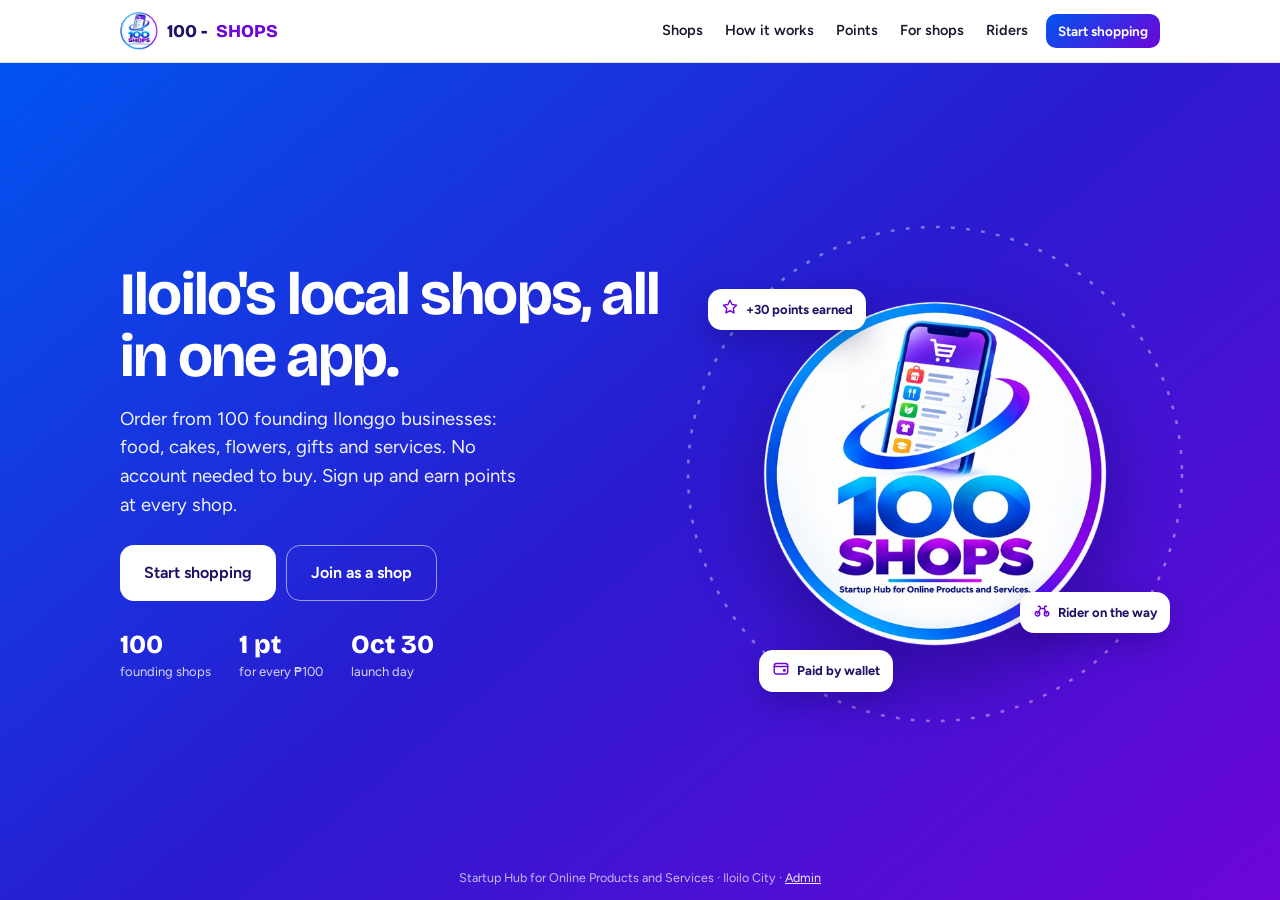
<file: index.html>
<!doctype html>
<html lang="en">
<head>
<meta charset="utf-8">
<meta name="viewport" content="width=device-width, initial-scale=1, viewport-fit=cover">
<title>100 - SHOPS · Startup Hub for Online Products and Services</title>
<meta name="description" content="Order from 100 founding Ilonggo shops in one app. No account needed. Pay cash or with your wallet, and earn points at every shop.">
<meta property="og:title" content="100 - SHOPS · Iloilo's local shops in one app">
<meta property="og:description" content="Order from 100 founding Ilonggo shops. Earn points at every shop. Together We Grow.">
<meta property="og:image" content="img/logo-512.png">
<meta name="theme-color" content="#1E1466">
<link rel="manifest" href="manifest-customer.json">
<link rel="icon" href="icons/icon-192.png">
<link rel="apple-touch-icon" href="icons/icon-192.png">
<link rel="preconnect" href="https://fonts.googleapis.com">
<link rel="preconnect" href="https://fonts.gstatic.com" crossorigin>
<link href="https://fonts.googleapis.com/css2?family=Bricolage+Grotesque:opsz,wght@12..96,600;12..96,700;12..96,800&family=Figtree:wght@400;500;600;700&display=swap" rel="stylesheet">
<style>
/* 100 - SHOPS · shared styles */
:root {
  --forest: #1E1466;
  --leaf: #0154F0;
  --leaf-soft: #E6EEFF;
  --mango: #6D05D8;
  --mango-soft: #F1E8FF;
  --coral: #E4572E;
  --coral-soft: #FCE6DF;
  --paper: #F5F6FB;
  --card: #FFFFFF;
  --line: #DDE2F0;
  --ink: #1A1B2E;
  --muted: #5B6180;
  --r-sm: 8px;
  --r-md: 14px;
  --r-lg: 22px;
  --display: 'Bricolage Grotesque', 'Figtree', system-ui, sans-serif;
  --body: 'Figtree', system-ui, -apple-system, 'Segoe UI', Roboto, sans-serif;
  --safe-b: env(safe-area-inset-bottom, 0px);
  --safe-t: env(safe-area-inset-top, 0px);
}
* { box-sizing: border-box; margin: 0; padding: 0; }
html { -webkit-text-size-adjust: 100%; }
body {
  font-family: var(--body); font-size: 15px; line-height: 1.5; color: var(--ink);
  background: var(--paper); min-height: 100vh; -webkit-font-smoothing: antialiased;
}
button, input, select, textarea { font: inherit; color: inherit; }
img { max-width: 100%; display: block; }
a { color: var(--leaf); }
.hidden { display: none !important; }
:focus-visible { outline: 3px solid #7FA8FF; outline-offset: 2px; }
@media (prefers-reduced-motion: reduce) { * { animation: none !important; transition: none !important; } }

h1, h2, h3 { font-family: var(--display); line-height: 1.15; color: var(--forest); letter-spacing: -0.01em; }
h1 { font-size: 28px; font-weight: 700; }
h2 { font-size: 21px; font-weight: 700; }
h3 { font-size: 16px; font-weight: 650; }
.muted { color: var(--muted); }
.small { font-size: 13px; }
.num { font-family: var(--display); font-variant-numeric: tabular-nums; }
.stack > * + * { margin-top: 12px; }
.row { display: flex; align-items: center; gap: 10px; }
.row.between { justify-content: space-between; }
.row.wrap { flex-wrap: wrap; }
.grow { flex: 1; min-width: 0; }
.center { text-align: center; }

/* ---------- App shell (phone apps) ---------- */
.shell { max-width: 560px; margin: 0 auto; min-height: 100vh; padding-bottom: calc(84px + var(--safe-b)); }
.topbar {
  position: sticky; top: 0; z-index: 20; background: var(--paper);
  padding: calc(14px + var(--safe-t)) 18px 12px; display: flex; align-items: center; gap: 12px;
}
.topbar .brand { font-family: var(--display); font-weight: 800; font-size: 19px; color: var(--forest); letter-spacing: -0.02em; }
.topbar .brand span { color: var(--mango); }
.topbar .brand.withlogo { display: flex; align-items: center; gap: 9px; }
.page { padding: 4px 18px 24px; }
.section-title { display: flex; justify-content: space-between; align-items: baseline; margin: 22px 0 10px; }

.tabbar {
  position: fixed; bottom: 0; left: 0; right: 0; z-index: 30; background: var(--card);
  border-top: 1px solid var(--line); padding: 6px 6px calc(6px + var(--safe-b));
}
.tabbar-inner { max-width: 560px; margin: 0 auto; display: flex; }
.tab {
  flex: 1; background: none; border: 0; padding: 6px 2px; border-radius: 12px; cursor: pointer;
  display: flex; flex-direction: column; align-items: center; gap: 2px; font-size: 11.5px; color: var(--muted);
  position: relative;
}
.tab svg { width: 23px; height: 23px; stroke: currentColor; }
.tab.active { color: var(--forest); font-weight: 650; }
.tab.active svg { stroke: var(--leaf); }
.badge {
  position: absolute; top: 0; right: calc(50% - 22px); background: var(--coral); color: #fff;
  font-size: 10.5px; font-weight: 700; min-width: 18px; height: 18px; border-radius: 9px; padding: 0 5px;
  display: flex; align-items: center; justify-content: center;
}

/* ---------- Cards & lists ---------- */
.card { background: var(--card); border: 1px solid var(--line); border-radius: var(--r-md); padding: 16px; }
.card.flat { border: 0; }
.list { background: var(--card); border: 1px solid var(--line); border-radius: var(--r-md); overflow: hidden; }
.list-item { padding: 13px 16px; display: flex; gap: 12px; align-items: center; }
.list-item + .list-item { border-top: 1px solid var(--line); }
.list-item.tap { cursor: pointer; }
.list-item.tap:active { background: var(--paper); }
.empty { text-align: center; padding: 34px 20px; color: var(--muted); }
.empty h3 { margin-bottom: 6px; }

.pill { display: inline-flex; align-items: center; gap: 4px; font-size: 12px; font-weight: 650; padding: 3px 9px; border-radius: 999px; background: var(--leaf-soft); color: var(--leaf); white-space: nowrap; }
.pill.mango { background: var(--mango-soft); color: #5A12B0; }
.pill.coral { background: var(--coral-soft); color: #A93A19; }
.pill.grey { background: #ECEEF4; color: var(--muted); }
.pill.dark { background: var(--forest); color: #fff; }

.avatar {
  width: 48px; height: 48px; border-radius: 14px; flex-shrink: 0; background: var(--leaf-soft); color: var(--forest);
  display: flex; align-items: center; justify-content: center; font-family: var(--display); font-weight: 800; font-size: 19px;
  overflow: hidden;
}
.avatar img { width: 100%; height: 100%; object-fit: cover; }
.thumb { width: 64px; height: 64px; border-radius: 12px; object-fit: cover; background: var(--leaf-soft); flex-shrink: 0; }

/* ---------- Forms ---------- */
label.field { display: block; }
label.field > span { display: block; font-size: 13px; font-weight: 600; color: var(--muted); margin-bottom: 5px; }
.input, select.input, textarea.input {
  width: 100%; background: var(--card); border: 1.5px solid var(--line); border-radius: var(--r-sm);
  padding: 11px 13px; font-size: 16px; outline: none; transition: border-color .15s;
}
.input:focus { border-color: var(--leaf); }
textarea.input { min-height: 78px; resize: vertical; }
.hint { font-size: 12.5px; color: var(--muted); margin-top: 4px; }
.check { display: flex; gap: 10px; align-items: flex-start; font-size: 14px; cursor: pointer; }
.check input { width: 20px; height: 20px; accent-color: var(--leaf); margin-top: 1px; flex-shrink: 0; }

.seg { display: flex; background: #E7EAF4; border-radius: 12px; padding: 4px; gap: 4px; }
.seg button {
  flex: 1; border: 0; background: none; padding: 9px 8px; border-radius: 9px; font-weight: 600; font-size: 14px;
  color: var(--muted); cursor: pointer;
}
.seg button.on { background: var(--card); color: var(--forest); box-shadow: 0 1px 3px rgba(30,20,102,.15); }

.choice { display: grid; gap: 10px; }
.choice.two { grid-template-columns: 1fr 1fr; }
.choice label {
  border: 1.5px solid var(--line); border-radius: var(--r-md); padding: 13px; cursor: pointer; background: var(--card);
  display: block;
}
.choice input { position: absolute; opacity: 0; pointer-events: none; }
.choice label:has(input:checked) { border-color: var(--leaf); background: var(--leaf-soft); }
.choice strong { display: block; font-family: var(--display); color: var(--forest); }

/* ---------- Buttons ---------- */
.btn {
  display: inline-flex; align-items: center; justify-content: center; gap: 8px; border: 0; cursor: pointer;
  background: var(--forest); color: #fff; font-weight: 650; font-size: 15px; padding: 12px 18px;
  border-radius: 12px; text-decoration: none; transition: transform .08s, opacity .15s; white-space: nowrap;
}
.btn:active { transform: scale(.98); }
.btn[disabled] { opacity: .5; cursor: not-allowed; }
.btn.block { width: 100%; }
.btn.mango { background: linear-gradient(135deg, var(--leaf), var(--mango)); color: #fff; }
.btn.leaf { background: var(--leaf); }
.btn.ghost { background: transparent; color: var(--forest); border: 1.5px solid var(--line); }
.btn.danger { background: var(--coral-soft); color: #A93A19; }
.btn.sm { padding: 7px 12px; font-size: 13.5px; border-radius: 10px; }
.btn svg { width: 18px; height: 18px; flex-shrink: 0; }
.btn.icon { padding: 8px; border-radius: 10px; background: transparent; color: var(--forest); }
.btn.icon svg { width: 22px; height: 22px; }
.btn .spin { width: 16px; height: 16px; border: 2px solid currentColor; border-right-color: transparent; border-radius: 50%; animation: spin .7s linear infinite; }
@keyframes spin { to { transform: rotate(360deg); } }

/* ---------- Auth screen ---------- */
.auth { max-width: 440px; margin: 0 auto; padding: calc(40px + var(--safe-t)) 22px 40px; }
.auth-logo { width: 150px; height: 150px; display: block; margin: 0 auto 6px; }
.auth .auth-sub { text-align: center; }
.logo-sm { width: 38px; height: 38px; flex-shrink: 0; }
.auth-mark { font-family: var(--display); font-weight: 800; font-size: 44px; letter-spacing: -0.035em; color: var(--forest); line-height: 1; }
.auth-mark span { color: var(--mango); }
.auth-sub { color: var(--muted); margin: 8px 0 26px; }

/* ---------- Sheets / modals ---------- */
.overlay {
  position: fixed; inset: 0; z-index: 100; background: rgba(30,20,102,.45); display: flex;
  align-items: flex-end; justify-content: center; animation: fade .15s;
}
.sheet {
  background: var(--paper); width: 100%; max-width: 560px; max-height: 92vh; overflow-y: auto;
  border-radius: var(--r-lg) var(--r-lg) 0 0; padding: 8px 18px calc(22px + var(--safe-b));
  animation: up .2s ease-out;
}
.sheet-grab { width: 42px; height: 5px; border-radius: 3px; background: var(--line); margin: 4px auto 14px; }
.sheet-head { display: flex; align-items: center; justify-content: space-between; margin-bottom: 14px; gap: 10px; }
@media (min-width: 700px) {
  .overlay { align-items: center; }
  .sheet { border-radius: var(--r-lg); max-width: 520px; }
  .sheet-grab { display: none; }
}
@keyframes fade { from { opacity: 0; } }
@keyframes up { from { transform: translateY(40px); opacity: .6; } }

.toast-wrap { position: fixed; left: 0; right: 0; top: calc(12px + var(--safe-t)); z-index: 200; display: flex; flex-direction: column; align-items: center; gap: 8px; pointer-events: none; padding: 0 16px; }
.toast {
  background: var(--forest); color: #fff; padding: 11px 16px; border-radius: 12px; font-size: 14px; font-weight: 550;
  max-width: 480px; box-shadow: 0 6px 20px rgba(30,20,102,.25); animation: up .2s ease-out; pointer-events: auto;
}
.toast.error { background: var(--coral); }

/* ---------- Money summary ---------- */
.sum { width: 100%; border-collapse: collapse; font-size: 14.5px; }
.sum td { padding: 5px 0; }
.sum td:last-child { text-align: right; font-variant-numeric: tabular-nums; }
.sum tr.total td { border-top: 1.5px solid var(--line); padding-top: 10px; font-weight: 700; font-size: 17px; color: var(--forest); }
.sum tr.minus td:last-child { color: var(--leaf); }

/* ---------- Status steps ---------- */
.steps { display: flex; gap: 4px; margin: 10px 0 4px; }
.steps i { flex: 1; height: 5px; border-radius: 3px; background: var(--line); }
.steps i.done { background: var(--leaf); }
.steps i.now { background: var(--mango); }

/* ---------- Qty stepper ---------- */
.qty { display: inline-flex; align-items: center; border: 1.5px solid var(--line); border-radius: 10px; background: var(--card); }
.qty button { width: 34px; height: 34px; border: 0; background: none; font-size: 19px; font-weight: 700; color: var(--forest); cursor: pointer; }
.qty span { min-width: 24px; text-align: center; font-weight: 700; }
.add-btn { width: 36px; height: 36px; border-radius: 11px; border: 0; background: linear-gradient(135deg, var(--leaf), var(--mango)); color: #fff; font-size: 22px; font-weight: 700; cursor: pointer; flex-shrink: 0; }

.cartbar {
  position: fixed; left: 0; right: 0; bottom: calc(76px + var(--safe-b)); z-index: 25; padding: 0 14px;
}
.cartbar .btn { max-width: 532px; margin: 0 auto; display: flex; width: 100%; justify-content: space-between; padding: 14px 18px; box-shadow: 0 8px 22px rgba(30,20,102,.3); }

.chips { display: flex; gap: 8px; overflow-x: auto; padding-bottom: 4px; scrollbar-width: none; }
.chips::-webkit-scrollbar { display: none; }
.chip { border: 1.5px solid var(--line); background: var(--card); border-radius: 999px; padding: 7px 14px; font-size: 13.5px; font-weight: 600; white-space: nowrap; cursor: pointer; color: var(--forest); }
.chip.on { background: var(--forest); color: #fff; border-color: var(--forest); }

.stat-grid { display: grid; grid-template-columns: 1fr 1fr; gap: 10px; }
.stat { background: var(--card); border: 1px solid var(--line); border-radius: var(--r-md); padding: 14px; }
.stat b { display: block; font-family: var(--display); font-size: 24px; color: var(--forest); font-variant-numeric: tabular-nums; line-height: 1.2; }
.stat span { font-size: 12.5px; color: var(--muted); }

.bars { display: flex; align-items: flex-end; gap: 8px; height: 120px; padding-top: 8px; }
.bars div { flex: 1; display: flex; flex-direction: column; align-items: center; gap: 4px; height: 100%; justify-content: flex-end; }
.bars i { width: 100%; background: var(--leaf); border-radius: 6px 6px 3px 3px; min-height: 3px; }
.bars span { font-size: 11px; color: var(--muted); }

.banner { background: var(--mango-soft); border-radius: var(--r-md); padding: 13px 15px; font-size: 14px; }
.banner.green { background: var(--leaf-soft); }
.banner.coral { background: var(--coral-soft); }
.banner strong { color: var(--forest); }

/* ---------- Chat ---------- */
.chat-log { display: flex; flex-direction: column; gap: 8px; min-height: 240px; max-height: 50vh; overflow-y: auto; padding: 4px 0 10px; }
.msg { max-width: 80%; padding: 9px 13px; border-radius: 16px; background: var(--card); border: 1px solid var(--line); font-size: 14.5px; }
.msg.me { align-self: flex-end; background: var(--forest); color: #fff; border-color: var(--forest); }
.msg small { display: block; font-size: 11px; opacity: .7; margin-bottom: 2px; }

/* ---------- Customer suki card (the signature element) ---------- */
.suki {
  position: relative; overflow: hidden; border-radius: var(--r-lg); padding: 20px 20px 18px; color: #fff;
  background: linear-gradient(135deg, #0154F0 0%, #3A1FD6 55%, #6D05D8 100%);
}
.suki::after {
  content: ''; position: absolute; width: 260px; height: 90px; right: -60px; top: 18px; border-radius: 50%;
  border: 10px solid rgba(255,255,255,.14); transform: rotate(-18deg); pointer-events: none;
}
.suki-top { display: flex; justify-content: space-between; align-items: flex-start; }
.suki-label { font-size: 13px; opacity: .78; }
.suki-bal { font-family: var(--display); font-weight: 700; font-size: 36px; letter-spacing: -0.02em; line-height: 1.1; margin-top: 2px; }
.suki-pts { text-align: right; }
.suki-pts b { display: block; font-family: var(--display); font-size: 26px; color: #fff; line-height: 1.1; }
.suki-meter { margin-top: 18px; }
.suki-meter .track { height: 8px; background: rgba(255,255,255,.18); border-radius: 4px; overflow: hidden; }
.suki-meter .fill { height: 100%; background: #fff; border-radius: 4px; transition: width .4s; }
.suki-meter .fill.over { background: #FFB4A0; }
.suki-meter .row { font-size: 12.5px; opacity: .85; margin-top: 6px; }
.suki-actions { display: flex; gap: 8px; margin-top: 16px; position: relative; z-index: 1; }
.suki-actions .btn.mango { background: #fff; color: var(--forest); }
.suki-actions .btn { flex: 1; padding: 10px; font-size: 14px; }
.suki-actions .btn.ghost { color: #fff; border-color: rgba(255,255,255,.3); }

/* ---------- Admin (desktop) ---------- */
.admin { display: grid; grid-template-columns: 232px 1fr; min-height: 100vh; }
.side { background: var(--forest); color: #fff; padding: 22px 14px; position: sticky; top: 0; height: 100vh; overflow-y: auto; }
.side .brand { font-family: var(--display); font-weight: 800; font-size: 19px; padding: 0 6px 18px; display: flex; align-items: center; gap: 10px; }
.side .brand img { width: 46px; height: 46px; }
.side .brand span { color: #B99BFF; }
.side button {
  width: 100%; text-align: left; background: none; border: 0; color: rgba(255,255,255,.78); padding: 10px 12px;
  border-radius: 10px; cursor: pointer; font-weight: 550; display: flex; justify-content: space-between; align-items: center;
}
.side button:hover { background: rgba(255,255,255,.07); color: #fff; }
.side button.on { background: rgba(255,255,255,.14); color: #fff; }
.side button .badge { position: static; }
.main { padding: 26px 30px 60px; min-width: 0; }
.main-head { display: flex; justify-content: space-between; align-items: center; gap: 12px; margin-bottom: 18px; flex-wrap: wrap; }
.kpis { display: grid; grid-template-columns: repeat(auto-fill, minmax(190px, 1fr)); gap: 12px; }
.table-wrap { background: var(--card); border: 1px solid var(--line); border-radius: var(--r-md); overflow-x: auto; }
table.data { width: 100%; border-collapse: collapse; font-size: 14px; }
table.data th { text-align: left; font-size: 12.5px; color: var(--muted); font-weight: 650; padding: 11px 14px; border-bottom: 1px solid var(--line); background: #F9FAFD; white-space: nowrap; }
table.data td { padding: 11px 14px; border-bottom: 1px solid var(--line); vertical-align: top; }
table.data tr:last-child td { border-bottom: 0; }
table.data td.r, table.data th.r { text-align: right; font-variant-numeric: tabular-nums; }
.menu-btn { display: none; }
@media (max-width: 860px) {
  .admin { grid-template-columns: 1fr; }
  .side { position: fixed; z-index: 90; width: 250px; left: -260px; transition: left .2s; }
  .side.open { left: 0; }
  .main { padding: calc(16px + var(--safe-t)) 16px 60px; }
  .menu-btn { display: inline-flex; }
}

/* ---------- Opening intro ---------- */
.intro {
  position: fixed; inset: 0; z-index: 1000; display: flex; flex-direction: column; align-items: center; justify-content: center;
  background: linear-gradient(150deg, #0154F0 0%, #2A1BD0 50%, #6D05D8 100%); color: #fff; overflow: hidden;
  clip-path: circle(150% at 50% 42%); cursor: pointer; user-select: none;
}
.intro::before {
  content: ''; position: absolute; width: 140vmax; height: 140vmax; left: 50%; top: 42%; transform: translate(-50%, -50%);
  background: radial-gradient(circle, rgba(255,255,255,.22) 0%, rgba(255,255,255,0) 38%);
  animation: introGlow 2.4s ease-out both;
}
.intro-stage { position: relative; width: min(58vw, 250px); aspect-ratio: 1; margin-top: -6vh; }
.intro-logo {
  position: absolute; inset: 0; width: 100%; height: 100%; border-radius: 50%;
  box-shadow: 0 18px 50px rgba(20,0,90,.45), 0 0 0 0 rgba(255,255,255,.5);
  animation: introPop .9s cubic-bezier(.2,1.4,.4,1) .1s both, introPulse 1.1s ease-out 1s both;
}
.intro-orbit { position: absolute; left: -32%; top: -32%; width: 164%; height: 164%; transform: rotate(-22deg); pointer-events: none; }
.intro-orbit ellipse { fill: none; stroke: rgba(255,255,255,.85); stroke-width: 5; stroke-linecap: round;
  stroke-dasharray: 1100; stroke-dashoffset: 1100; animation: introOrbit 1.3s cubic-bezier(.6,0,.2,1) .35s both; }
.intro-orbit ellipse.back { stroke: rgba(255,255,255,.25); stroke-width: 12; animation-delay: .5s; }
.intro-burst i {
  position: absolute; left: 50%; top: 50%; width: 14px; height: 14px; margin: -7px; border-radius: 5px; opacity: 0;
  animation: introBurst 1.1s cubic-bezier(.1,.8,.3,1) calc(.75s + var(--d)) both;
}
.intro-count { margin-top: 34px; font-family: var(--display); font-size: 17px; font-weight: 600; letter-spacing: .01em;
  animation: introUp .5s ease-out .7s both; }
.intro-count b { font-size: 30px; font-weight: 800; font-variant-numeric: tabular-nums; display: inline-block; min-width: 2.2ch; text-align: right; }
.intro-tag { margin-top: 6px; font-size: 15px; opacity: .9; animation: introUp .5s ease-out 1.5s both; }
.intro-role { position: absolute; bottom: calc(34px + var(--safe-b)); font-size: 12.5px; font-weight: 650; padding: 5px 14px;
  border: 1.5px solid rgba(255,255,255,.45); border-radius: 999px; animation: introUp .5s ease-out 1.2s both; }
.intro.out { animation: introOut .65s cubic-bezier(.7,0,.3,1) forwards; pointer-events: none; }
.intro.out .intro-stage { animation: introShrink .65s ease-in forwards; }
@keyframes introPop { from { transform: scale(.35) rotate(-12deg); opacity: 0; } to { transform: none; opacity: 1; } }
@keyframes introPulse { 0% { box-shadow: 0 18px 50px rgba(20,0,90,.45), 0 0 0 0 rgba(255,255,255,.55); }
  100% { box-shadow: 0 18px 50px rgba(20,0,90,.45), 0 0 0 38px rgba(255,255,255,0); } }
@keyframes introOrbit { to { stroke-dashoffset: 0; } }
@keyframes introBurst {
  0% { transform: translate(0, 0) scale(.3); opacity: 0; }
  25% { opacity: 1; }
  100% { transform: translate(var(--x), var(--y)) scale(1) rotate(160deg); opacity: 0; }
}
@keyframes introUp { from { transform: translateY(14px); opacity: 0; } to { transform: none; opacity: 1; } }
@keyframes introGlow { from { opacity: 0; transform: translate(-50%, -50%) scale(.4); } to { opacity: 1; transform: translate(-50%, -50%) scale(1); } }
@keyframes introOut { from { clip-path: circle(150% at 50% 42%); } to { clip-path: circle(0% at 50% 42%); } }
@keyframes introShrink { to { transform: scale(.6); opacity: 0; } }
@media (prefers-reduced-motion: reduce) {
  .intro, .intro * { animation-duration: .01s !important; animation-delay: 0s !important; }
  .intro.out { animation: introFade .3s forwards !important; }
  @keyframes introFade { to { opacity: 0; } }
}

/* ---------- Install banner ---------- */
.install-banner {
  position: fixed; left: 12px; right: 12px; z-index: 60; max-width: 536px; margin: 0 auto;
  background: var(--card); border: 1px solid var(--line); border-radius: 18px; padding: 14px;
  display: grid; grid-template-columns: 48px 1fr auto; column-gap: 12px; row-gap: 12px; align-items: center;
  box-shadow: 0 14px 38px rgba(30,20,102,.28); animation: bannerIn .45s cubic-bezier(.2,1.2,.4,1) both;
}
.install-banner [data-install] { grid-column: 1 / -1; width: 100%; padding: 11px; font-size: 15px; }
.install-banner::before { content: ''; position: absolute; inset: 0 0 auto 0; height: 4px; border-radius: 18px 18px 0 0;
  background: linear-gradient(90deg, var(--leaf), var(--mango)); }
.install-banner img { width: 48px; height: 48px; flex-shrink: 0; }
.install-banner b { display: block; font-family: var(--display); color: var(--forest); font-size: 15.5px; line-height: 1.2; }
.install-banner .small { line-height: 1.35; }
.install-banner .x { background: none; border: 0; color: var(--muted); padding: 6px; cursor: pointer; align-self: flex-start; margin: -4px -4px 0 0; }
.install-banner .x svg { width: 18px; height: 18px; }
.install-banner.bye { animation: bannerOut .3s ease-in forwards; }
@keyframes bannerIn { from { transform: translateY(120%); opacity: 0; } }
@keyframes bannerOut { to { transform: translateY(120%); opacity: 0; } }

</style>
<style>
  html { scroll-behavior: smooth; }
  body { background: #fff; }
  .w { max-width: 1080px; margin: 0 auto; padding: 0 20px; }
  section { scroll-margin-top: 70px; }

  /* Nav */
  .nav { position: sticky; top: 0; z-index: 50; background: rgba(255,255,255,.92); backdrop-filter: blur(10px); -webkit-backdrop-filter: blur(10px); border-bottom: 1px solid var(--line); padding-top: var(--safe-t); }
  .nav .w { display: flex; align-items: center; gap: 18px; height: 62px; }
  .nav .brand { display: flex; align-items: center; gap: 9px; font-family: var(--display); font-weight: 800; font-size: 18px; color: var(--forest); text-decoration: none; }
  .nav .brand img { width: 38px; height: 38px; }
  .nav .brand span { color: var(--mango); }
  .nav .links { display: flex; gap: 22px; margin-left: auto; }
  .nav .links a { color: var(--ink); text-decoration: none; font-weight: 600; font-size: 14.5px; }
  .nav .links a:hover { color: var(--leaf); }
  @media (max-width: 820px) { .nav .links { display: none; } .nav .cta { margin-left: auto; } }

  /* Hero */
  .hero { background: linear-gradient(140deg, #0154F0 0%, #2A1BD0 50%, #6D05D8 100%); color: #fff; position: relative; overflow: hidden; }
  .hero .w { display: grid; grid-template-columns: 1.1fr .9fr; gap: 40px; align-items: center; padding-top: 56px; padding-bottom: 72px; }
  .hero h1 { color: #fff; font-size: clamp(36px, 5.6vw, 60px); line-height: 1.02; letter-spacing: -0.03em; }
  .hero p.lead { font-size: 18.5px; line-height: 1.55; margin-top: 18px; max-width: 34ch; opacity: .94; }
  .hero .ctas { display: flex; gap: 10px; margin-top: 26px; flex-wrap: wrap; }
  .btn.white { background: #fff; color: var(--forest); }
  .btn.outline { background: transparent; color: #fff; border: 1.5px solid rgba(255,255,255,.55); }
  .btn.lg { padding: 15px 24px; font-size: 16px; border-radius: 14px; }
  .facts { display: flex; gap: 28px; margin-top: 30px; flex-wrap: wrap; }
  .facts div b { display: block; font-family: var(--display); font-size: 26px; font-weight: 800; line-height: 1.1; }
  .facts div span { font-size: 13px; opacity: .82; }
  .hero-art { position: relative; aspect-ratio: 1; max-width: 420px; justify-self: center; width: 100%; }
  .hero-art img { position: absolute; inset: 9%; width: 82%; height: 82%; border-radius: 50%; box-shadow: 0 30px 70px rgba(20,0,90,.45); }
  .hero-art svg { position: absolute; inset: -10%; width: 120%; height: 120%; animation: spin 36s linear infinite; }
  .hero-art svg ellipse { fill: none; stroke: rgba(255,255,255,.4); stroke-width: 2; stroke-dasharray: 3 9; }
  .hero-art .tag { position: absolute; background: #fff; color: var(--forest); border-radius: 14px; padding: 9px 13px; font-size: 13px; font-weight: 700; box-shadow: 0 12px 30px rgba(20,0,90,.3); display: flex; gap: 7px; align-items: center; white-space: nowrap; }
  .hero-art .tag svg { position: static; width: 18px; height: 18px; animation: none; color: var(--mango); }
  .hero-art .t1 { top: 6%; left: -4%; } .hero-art .t2 { bottom: 12%; right: -6%; } .hero-art .t3 { bottom: -2%; left: 8%; }
  @media (max-width: 820px) {
    .hero .w { grid-template-columns: 1fr; padding-top: 34px; padding-bottom: 56px; text-align: center; }
    .hero p.lead { margin-left: auto; margin-right: auto; }
    .hero .ctas, .facts { justify-content: center; }
    .hero-art { max-width: 300px; order: -1; margin-bottom: 16px; }
    .hero-art .t2 { bottom: -4%; right: -2%; } .hero-art .t3 { display: none; }
  }

  .band { padding: 72px 0; }
  .band.tint { background: var(--paper); }
  .eyebrow-free h2 { font-size: clamp(28px, 3.6vw, 40px); letter-spacing: -0.02em; }
  .band .intro-p { color: var(--muted); font-size: 17px; margin-top: 10px; max-width: 58ch; }


  /* Steps */
  .steps3 { display: grid; grid-template-columns: repeat(3, 1fr); gap: 16px; margin-top: 34px; }
  .step { background: var(--card); border: 1px solid var(--line); border-radius: 20px; padding: 24px; }
  .step .n { width: 40px; height: 40px; border-radius: 12px; background: var(--leaf-soft); color: var(--leaf); font-family: var(--display); font-weight: 800; font-size: 19px; display: flex; align-items: center; justify-content: center; margin-bottom: 14px; }
  .step h3 { font-size: 19px; }
  .step p { color: var(--muted); margin-top: 6px; }
  @media (max-width: 820px) { .steps3 { grid-template-columns: 1fr; } }

  /* Shops */
  .shops { display: grid; grid-template-columns: repeat(auto-fill, minmax(230px, 1fr)); gap: 12px; margin-top: 28px; }
  .shop { display: flex; gap: 12px; align-items: center; padding: 14px; border: 1px solid var(--line); border-radius: 16px; text-decoration: none; color: var(--ink); background: var(--card); }
  .shop:hover { border-color: var(--leaf); }

  /* Wallet & points */
  .split { display: grid; grid-template-columns: 1fr 1fr; gap: 48px; align-items: center; }
  .ticks { list-style: none; margin-top: 20px; display: grid; gap: 14px; }
  .ticks li { display: flex; gap: 12px; }
  .ticks li svg { width: 22px; height: 22px; color: var(--leaf); flex-shrink: 0; margin-top: 2px; }
  .ticks b { color: var(--forest); }
  .demo-card { max-width: 380px; justify-self: center; width: 100%; transform: rotate(-3deg); box-shadow: 0 30px 60px rgba(30,20,102,.3); }
  @media (max-width: 820px) { .split { grid-template-columns: 1fr; gap: 30px; } .split .demo-card { order: -1; } }

  /* Merchants */
  .merch { background: var(--forest); color: #fff; border-radius: 28px; padding: 44px; display: grid; grid-template-columns: 1.2fr .8fr; gap: 36px; }
  .merch h2 { color: #fff; }
  .merch .ticks li svg { color: #9DB8FF; }
  .merch .ticks b { color: #fff; }
  .merch .ticks span { opacity: .85; }
  .slots { background: rgba(255,255,255,.08); border-radius: 20px; padding: 26px; align-self: center; text-align: center; }
  .slots .count-big { color: #fff; }
  .slots .count-big small { color: rgba(255,255,255,.7); }
  @media (max-width: 820px) { .merch { grid-template-columns: 1fr; padding: 28px 22px; } }

  .riders { display: flex; gap: 24px; align-items: center; justify-content: space-between; border: 1px solid var(--line); border-radius: 22px; padding: 28px; margin-top: 18px; flex-wrap: wrap; }

  /* FAQ */
  .faq { margin-top: 26px; display: grid; gap: 10px; max-width: 760px; }
  .faq details { background: var(--card); border: 1px solid var(--line); border-radius: 14px; padding: 16px 18px; }
  .faq summary { font-weight: 700; color: var(--forest); cursor: pointer; list-style: none; display: flex; justify-content: space-between; gap: 10px; }
  .faq summary::after { content: '+'; font-size: 20px; line-height: 1; color: var(--leaf); }
  .faq details[open] summary::after { content: '−'; }
  .faq p { color: var(--muted); margin-top: 8px; }

  footer { background: #140E45; color: rgba(255,255,255,.8); padding: 44px 0 calc(34px + var(--safe-b)); }
  footer .w { display: flex; justify-content: space-between; gap: 30px; flex-wrap: wrap; }
  footer a { color: #fff; text-decoration: none; }
  footer .cols { display: flex; gap: 48px; flex-wrap: wrap; }
  footer .cols div { display: grid; gap: 8px; align-content: start; font-size: 14.5px; }
  footer .cols b { color: #fff; font-family: var(--display); }
  @media (prefers-reduced-motion: reduce) { .hero-art svg { animation: none; } }

  /* One-screen landing: hero fills the view, sections open as panels from the tabs */
  body.lp { display: flex; flex-direction: column; min-height: 100vh; min-height: 100dvh; }
  .hero { flex: 1; display: flex; align-items: center; }
  .hero > .w { width: 100%; }
  .nav .links a { position: relative; padding: 6px 0; }
  .nav .links a.on { color: var(--leaf); }
  .nav .links a.on::after { content: ''; position: absolute; left: 0; right: 0; bottom: -4px; height: 3px; border-radius: 2px; background: linear-gradient(90deg, var(--leaf), var(--mango)); }
  .mtabs { display: none; }
  @media (max-width: 820px) {
    .mtabs { display: flex; gap: 6px; overflow-x: auto; padding: 0 14px 10px; scrollbar-width: none; }
    .mtabs::-webkit-scrollbar { display: none; }
    .mtabs a { flex-shrink: 0; text-decoration: none; font-weight: 650; font-size: 13.5px; color: var(--forest); padding: 7px 13px; border-radius: 999px; border: 1.5px solid var(--line); background: #fff; }
    .mtabs a.on { background: var(--forest); color: #fff; border-color: var(--forest); }
  }
  .hero-foot { position: absolute; left: 0; right: 0; bottom: calc(12px + var(--safe-b)); text-align: center; font-size: 12.5px; color: rgba(255,255,255,.7); }
  .hero-foot a { color: rgba(255,255,255,.9); }
  .hero { position: relative; }

  .lp-modal { position: fixed; left: 0; right: 0; bottom: 0; top: var(--navh, 62px); z-index: 40; background: rgba(20,14,69,.5);
    display: flex; justify-content: center; align-items: flex-start; padding: 20px 16px calc(20px + var(--safe-b)); animation: fade .18s; }
  .lp-box { position: relative; background: #fff; width: 100%; max-width: 980px; max-height: 100%; overflow-y: auto; border-radius: 26px;
    padding: 40px 40px 36px; box-shadow: 0 30px 80px rgba(20,0,90,.35); animation: up .22s ease-out; overscroll-behavior: contain; }
  .lp-close { position: sticky; top: 0; float: right; margin: -24px -20px 0 0; background: var(--paper); z-index: 2; }
  .panel .merch { margin: -4px 0 0; }
  .panel .split { gap: 36px; }
  body.lp-open { overflow: hidden; }
  .lp-modal[hidden], .panel[hidden] { display: none !important; }
  @media (max-width: 820px) {
    .lp-modal { padding: 0; }
    .lp-box { border-radius: 22px 22px 0 0; padding: 30px 20px 30px; margin-top: 10px; max-height: calc(100% - 10px); }
    .lp-close { margin: -14px -8px 0 0; }
  }
</style>
<script>
(function () {
  var LOGO = '[data-uri]';
  function fix(t) {
    if (t && t.tagName === 'IMG' && /img\/logo-/.test(t.getAttribute('src') || '') && t.src.indexOf('data:') !== 0) t.src = LOGO;
  }
  window.addEventListener('error', function (e) { fix(e.target); }, true);
  document.addEventListener('DOMContentLoaded', function () {
    [].forEach.call(document.images, function (i) { if (i.complete && !i.naturalWidth) fix(i); });
  });
})();
</script>
</head>
<body class="lp" data-role="customer" data-no-intro>

<nav class="nav"><div class="w">
  <a class="brand" href="#top"><img src="img/logo-96.png" alt="">100 - <span>SHOPS</span></a>
  <div class="links" role="tablist" aria-label="Sections"><a href="#shops" data-panel="shops" role="tab" aria-selected="false">Shops</a><a href="#how" data-panel="how" role="tab" aria-selected="false">How it works</a><a href="#points" data-panel="points" role="tab" aria-selected="false">Points</a><a href="#merchants" data-panel="merchants" role="tab" aria-selected="false">For shops</a><a href="#riders" data-panel="riders" role="tab" aria-selected="false">Riders</a></div>
  <a class="btn sm mango cta" href="customer.html">Start shopping</a>
</div>
  <div class="mtabs" role="tablist" aria-label="Sections"><a href="#shops" data-panel="shops" role="tab" aria-selected="false">Shops</a><a href="#how" data-panel="how" role="tab" aria-selected="false">How it works</a><a href="#points" data-panel="points" role="tab" aria-selected="false">Points</a><a href="#merchants" data-panel="merchants" role="tab" aria-selected="false">For shops</a><a href="#riders" data-panel="riders" role="tab" aria-selected="false">Riders</a></div></nav>

<header class="hero" id="top"><div class="w">
  <div>
    <h1>Iloilo's local shops, all in one app.</h1>
    <p class="lead">Order from 100 founding Ilonggo businesses: food, cakes, flowers, gifts and services. No account needed to buy. Sign up and earn points at every shop.</p>
    <div class="ctas"><a class="btn white lg" href="customer.html">Start shopping</a><a class="btn outline lg" href="#merchants" data-panel="merchants">Join as a shop</a></div>
    <div class="facts">
      <div><b id="fShops">100</b><span>founding shops</span></div>
      <div><b>1 pt</b><span>for every ₱100</span></div>
      <div><b id="fLaunch">Oct 30</b><span>launch day</span></div>
    </div>
  </div>
  <div class="hero-art" aria-hidden="true">
    <svg viewBox="0 0 400 400"><ellipse cx="200" cy="200" rx="196" ry="196"/></svg>
    <img src="img/logo-512.png" alt="">
    <div class="tag t1"><span id="i-star"></span>+30 points earned</div>
    <div class="tag t2"><span id="i-bike"></span>Rider on the way</div>
    <div class="tag t3"><span id="i-wallet"></span>Paid by wallet</div>
  </div>
</div>
  <p class="hero-foot">Startup Hub for Online Products and Services · Iloilo City<span id="support"></span> · <a href="admin.html">Admin</a></p>
</header>

<div class="lp-modal" id="lpModal" hidden>
  <div class="lp-box" role="dialog" aria-modal="true" aria-labelledby="lpTitle">
    <button class="btn icon lp-close" id="lpClose" aria-label="Close"></button>
    <section class="panel" data-id="shops" hidden><div class="eyebrow-free">
  <div class="row between wrap"><div><h2>Shops you can order from</h2><p class="intro-p">Tap a shop to see what they sell.</p></div>
  <a class="btn ghost" href="customer.html">See all shops</a></div>
  <div class="shops" id="shopList"><p class="muted">Loading shops…</p></div>
</div></section>
    <section class="panel" data-id="how" hidden><div class="eyebrow-free">
  <h2>How it works</h2>
  <p class="intro-p">Shopping local, the easy way. Anyone can order, with or without an account.</p>
  <div class="steps3">
    <div class="step"><div class="n">1</div><h3>Find a local shop</h3><p>Browse bakeries, food, flowers, gifts and more from Ilonggo businesses near you.</p></div>
    <div class="step"><div class="n">2</div><h3>Order your way</h3><p>Get it delivered or pick it up. Pay cash, or tap to pay with your 100 - SHOPS wallet.</p></div>
    <div class="step"><div class="n">3</div><h3>Earn points</h3><p>Members earn 1 point for every ₱100. Use them as cash on your next order at any shop.</p></div>
  </div>
</div><div class="eyebrow-free" style="margin-top:44px">
  <h2>Questions</h2>
  <div class="faq">
    <details><summary>Do I need an account to order?</summary><p>No. You can order as a guest and pay cash. Sign up (it's free) if you want to earn points, pay with your wallet, and set a food budget.</p></details>
    <details><summary>How much does it cost?</summary><p id="feeTxt">Each order has a fixed ₱50 service charge, plus a delivery fee if you choose delivery. Part of every service charge goes into the community pool that pays for your points.</p></details>
    <details><summary>Where can I use my points?</summary><p>At any 100 - SHOPS store, on orders placed in the app. Points can't be used for walk-in purchases. You can order in the app and choose pick up instead.</p></details>
    <details><summary>Do points expire?</summary><p id="expTxt">Points last 12 months. Your oldest points are used first.</p></details>
    <details><summary>How do I install the app?</summary><p>Open the shop page on your phone. On Android, tap Install when it appears. On iPhone, tap Share, then Add to Home Screen.</p></details>
  </div>
</div></section>
    <section class="panel" data-id="points" hidden><div class="split">
  <div class="eyebrow-free">
    <h2>A wallet that helps you budget, and points that add up</h2>
    <ul class="ticks">
      <li><span id="k1"></span><div><b>Top up once, pay in one tap.</b><br><span class="muted">GCash, Maya, bank transfer or cash.</span></div></li>
      <li><span id="k2"></span><div><b>Set a weekly or monthly food budget.</b><br><span class="muted">Your wallet card shows what's left, and can stop orders that go over.</span></div></li>
      <li><span id="k3"></span><div><b>Earn points at every shop, use them at any shop.</b><br><span class="muted"><span id="ptsRule">1 point for every ₱100, up to 30 points per order. 1 point = ₱1.</span></span></div></li>
      <li><span id="k4"></span><div><b>Welcome gift.</b><br><span class="muted" id="welcomeTxt">New members get 20 points (₱20) to start.</span></div></li>
    </ul>
    <a class="btn mango" style="margin-top:24px" href="customer.html">Sign up free</a>
  </div>
  <div class="suki demo-card" aria-hidden="true">
    <div class="suki-top"><div><div class="suki-label">Wallet balance</div><div class="suki-bal">₱1,250.00</div></div>
    <div class="suki-pts"><div class="suki-label">Points</div><b>48</b><span class="small" style="opacity:.8">= ₱48</span></div></div>
    <div class="suki-meter"><div class="track"><div class="fill" style="width:62%"></div></div>
    <div class="row between"><span>This week: ₱930 of ₱1,500</span><span>₱570 left</span></div></div>
    <div class="suki-actions"><span class="btn mango">Top up</span><span class="btn ghost">Budget</span></div>
  </div>
</div></section>
    <section class="panel" data-id="merchants" hidden><div>
  <div class="merch">
    <div>
      <h2 style="font-size:clamp(28px,3.6vw,40px)">Own a shop? Together We Grow.</h2>
      <ul class="ticks">
        <li><span id="m1"></span><div><b>Your own storefront and orders on your phone.</b><br><span>A sound plays for every new order. Accept, prepare, done.</span></div></li>
        <li><span id="m2"></span><div><b>Customers from 99 other shops.</b><br><span>Points earned anywhere can be spent at your shop, and you get paid back in full.</span></div></li>
        <li><span id="m3"></span><div><b>Your own QR code and counter poster.</b><br><span>Walk-in customers sign up through you and become your referrals.</span></div></li>
        <li><span id="m4"></span><div><b>Community revenue-sharing pool.</b><br><span>Part of every order's service charge goes back into growing the community.</span></div></li>
      </ul>
    </div>
    <div class="slots">
      <div class="count-big"><span id="left">100</span><small> left</small></div>
      <p style="opacity:.85;margin:6px 0 18px">founding slots open</p>
      <a class="btn white block lg" href="merchant.html">Sign up my shop</a>
      <a href="merchant.html" style="display:block;margin-top:12px;color:#fff;font-size:14px">Already a merchant? Log in</a>
    </div>
  </div>

</div></section>
    <section class="panel" data-id="riders" hidden><div class="eyebrow-free">
    <h2>Deliver with 100 - SHOPS</h2>
    <p class="intro-p">Earn on your own schedule, delivering orders from local shops around Iloilo City.</p>
    <ul class="ticks">
      <li><span class="ck"></span><div><b>Keep the delivery fee on every trip.</b><br><span class="muted" id="rFee">You earn the full delivery fee for each order you deliver.</span></div></li>
      <li><span class="ck"></span><div><b>Go online whenever you like.</b><br><span class="muted">New jobs pop up with a sound. Take up to 3 at a time.</span></div></li>
      <li><span class="ck"></span><div><b>Clear cash rules.</b><br><span class="muted">For cash orders, pay the shop at pickup and collect the total from the customer. The app shows the exact amounts.</span></div></li>
      <li><span class="ck"></span><div><b>Track your earnings.</b><br><span class="muted">See today's trips, total earned and your balance with 100 - SHOPS.</span></div></li>
    </ul>
    <a class="btn mango lg" style="margin-top:24px" href="rider.html">Become a rider</a>
  </div></section>
  </div>
</div>

<script>
// 100 - SHOPS · Apps Script Web App URL (backend)
window.APP_CONFIG = {
  API_URL: 'https://script.google.com/macros/s/AKfycbzds3P6YQc9BglDWhyy23SZw-at1RWDwWfWZJ1xtEr4GxwbE1sF5yRzjgIeWcb8fbQ9Cw/exec',
};

</script>
<script>
/* 100 - SHOPS · shared client code (API, sessions, UI helpers, PWA) */
(function () {
  const S = {};
  window.S = S;

  // ---------- API ----------
  S.role = document.body.dataset.role;
  const TOKEN_KEY = '100shops_token_' + S.role;
  S.token = () => { try { return localStorage.getItem(TOKEN_KEY); } catch (e) { return null; } };
  S.setToken = t => { try { t ? localStorage.setItem(TOKEN_KEY, t) : localStorage.removeItem(TOKEN_KEY); } catch (e) {} };

  S.api = async function (action, data) {
    const url = (window.APP_CONFIG && window.APP_CONFIG.API_URL) || '';
    if (!url || url.indexOf('PASTE') === 0) throw new Error('The app is not connected yet. Put your Apps Script URL in config.js.');
    let res;
    try {
      res = await fetch(url, {
        method: 'POST', redirect: 'follow',
        headers: { 'Content-Type': 'text/plain;charset=utf-8' }, // avoids CORS preflight on Apps Script
        body: JSON.stringify({ action, data: data || {}, token: S.token() }),
      });
    } catch (e) {
      throw new Error('No internet connection. Check your signal and try again.');
    }
    let out;
    try { out = await res.json(); } catch (e) { throw new Error('The server did not respond properly. Try again in a moment.'); }
    if (!out.ok) {
      if (out.code === 'AUTH' && S.token()) { S.setToken(null); setTimeout(() => location.reload(), 1200); }
      throw new Error(out.error || 'Something went wrong.');
    }
    return out.data;
  };

  // ---------- Formatting ----------
  S.esc = v => String(v === null || v === undefined ? '' : v).replace(/[&<>"']/g, c => ({ '&': '&amp;', '<': '&lt;', '>': '&gt;', '"': '&quot;', "'": '&#39;' }[c]));
  S.peso = n => (Number(n) < 0 ? '−₱' : '₱') + Math.abs(Number(n || 0)).toLocaleString('en-PH', { minimumFractionDigits: 2, maximumFractionDigits: 2 });
  S.peso0 = n => (Number(n) < 0 ? '−₱' : '₱') + Math.abs(Number(n || 0)).toLocaleString('en-PH', { maximumFractionDigits: 2 });
  S.when = iso => {
    if (!iso) return '';
    const d = new Date(iso), now = new Date();
    const time = d.toLocaleTimeString('en-PH', { hour: 'numeric', minute: '2-digit' });
    if (d.toDateString() === now.toDateString()) return 'Today, ' + time;
    const y = new Date(now); y.setDate(now.getDate() - 1);
    if (d.toDateString() === y.toDateString()) return 'Yesterday, ' + time;
    return d.toLocaleDateString('en-PH', { month: 'short', day: 'numeric', year: d.getFullYear() !== now.getFullYear() ? 'numeric' : undefined }) + ', ' + time;
  };
  S.dateOnly = iso => iso ? new Date(iso).toLocaleDateString('en-PH', { month: 'short', day: 'numeric', year: 'numeric' }) : '';
  S.initial = name => S.esc(String(name || '?').trim().charAt(0).toUpperCase());
  S.$ = (sel, root) => (root || document).querySelector(sel);
  S.$$ = (sel, root) => Array.from((root || document).querySelectorAll(sel));
  S.form = el => Object.fromEntries(new FormData(el).entries());

  // ---------- Toasts ----------
  S.toast = function (msg, type) {
    let wrap = S.$('.toast-wrap');
    if (!wrap) { wrap = document.createElement('div'); wrap.className = 'toast-wrap'; wrap.setAttribute('aria-live', 'polite'); document.body.appendChild(wrap); }
    const t = document.createElement('div');
    t.className = 'toast' + (type === 'error' ? ' error' : '');
    t.textContent = msg;
    wrap.appendChild(t);
    while (wrap.children.length > 2) wrap.firstChild.remove();
    setTimeout(() => t.remove(), type === 'error' ? 5200 : 3200);
  };
  S.error = e => S.toast(e && e.message ? e.message : String(e), 'error');

  // ---------- Button busy state ----------
  S.busy = async function (btn, fn) {
    if (!btn || btn.disabled) return;
    const html = btn.innerHTML;
    btn.disabled = true;
    btn.innerHTML = '<span class="spin"></span>';
    try { return await fn(); }
    catch (e) { S.error(e); }
    finally { btn.disabled = false; btn.innerHTML = html; }
  };

  // ---------- Sheets (bottom modals) ----------
  S.sheet = function (title, html, opts) {
    opts = opts || {};
    const ov = document.createElement('div');
    ov.className = 'overlay';
    ov.innerHTML = `<div class="sheet" role="dialog" aria-modal="true" aria-label="${S.esc(title)}">
      <div class="sheet-grab"></div>
      <div class="sheet-head"><h2>${S.esc(title)}</h2>
        <button class="btn icon" data-close aria-label="Close">${S.icon('x')}</button></div>
      <div class="sheet-body">${html}</div></div>`;
    const close = () => { ov.remove(); document.removeEventListener('keydown', onKey); opts.onClose && opts.onClose(); };
    const onKey = e => { if (e.key === 'Escape') close(); };
    ov.addEventListener('click', e => { if (e.target === ov || e.target.closest('[data-close]')) close(); });
    document.addEventListener('keydown', onKey);
    document.body.appendChild(ov);
    const first = ov.querySelector('input, select, textarea');
    if (first && window.innerWidth > 700) first.focus();
    return { el: ov.querySelector('.sheet-body'), close, root: ov };
  };

  S.confirm = function (title, message, okLabel, danger) {
    return new Promise(resolve => {
      const sh = S.sheet(title, `<p class="muted">${S.esc(message)}</p>
        <div class="row" style="margin-top:18px"><button class="btn ghost grow" data-no>Keep it</button>
        <button class="btn grow ${danger ? 'danger' : ''}" data-yes>${S.esc(okLabel || 'Confirm')}</button></div>`,
      { onClose: () => resolve(false) });
      sh.el.querySelector('[data-no]').onclick = () => sh.close();
      sh.el.querySelector('[data-yes]').onclick = () => { resolve(true); sh.root.remove(); };
    });
  };

  S.prompt = function (title, label, opts) {
    opts = opts || {};
    return new Promise(resolve => {
      const sh = S.sheet(title, `<form class="stack">
        ${opts.message ? `<p class="muted">${S.esc(opts.message)}</p>` : ''}
        <label class="field"><span>${S.esc(label)}</span>
        <input class="input" name="v" type="${opts.type || 'text'}" ${opts.required === false ? '' : 'required'} value="${S.esc(opts.value || '')}" placeholder="${S.esc(opts.placeholder || '')}"></label>
        <button class="btn block ${opts.danger ? 'danger' : ''}">${S.esc(opts.ok || 'Save')}</button></form>`, { onClose: () => resolve(null) });
      sh.el.querySelector('form').onsubmit = e => { e.preventDefault(); const v = e.target.v.value; sh.root.remove(); resolve(v); };
    });
  };

  // ---------- Icons (inline SVG, stroke style) ----------
  const P = {
    home: '<path d="M3 11l9-7 9 7"/><path d="M5 10v10h14V10"/>',
    orders: '<rect x="5" y="3" width="14" height="18" rx="2"/><path d="M9 8h6M9 12h6M9 16h4"/>',
    wallet: '<rect x="3" y="6" width="18" height="14" rx="3"/><path d="M3 10h18"/><circle cx="16.5" cy="15" r="1.2"/>',
    star: '<path d="M12 3l2.7 5.6 6.1.9-4.4 4.3 1 6.1L12 17l-5.4 2.9 1-6.1L3.2 9.5l6.1-.9z"/>',
    user: '<circle cx="12" cy="8" r="4"/><path d="M4 21c1.5-4 4.5-6 8-6s6.5 2 8 6"/>',
    x: '<path d="M6 6l12 12M18 6L6 18"/>',
    back: '<path d="M15 5l-7 7 7 7"/>',
    search: '<circle cx="11" cy="11" r="7"/><path d="M20 20l-3.5-3.5"/>',
    chat: '<path d="M4 5h16v11H9l-5 4z"/>',
    phone: '<path d="M5 4h4l2 5-2.5 1.5a11 11 0 005 5L15 13l5 2v4a1 1 0 01-1 1A16 16 0 014 5a1 1 0 011-1z"/>',
    box: '<path d="M3 7l9-4 9 4-9 4z"/><path d="M3 7v10l9 4 9-4V7"/><path d="M12 11v10"/>',
    chart: '<path d="M4 20V10M10 20V4M16 20v-7M22 20H2"/>',
    store: '<path d="M4 9l1.5-5h13L20 9"/><path d="M4 9a2.7 2.7 0 005.3 0 2.7 2.7 0 005.4 0 2.7 2.7 0 005.3 0"/><path d="M5 11v9h14v-9"/>',
    bike: '<circle cx="6" cy="17" r="3"/><circle cx="18" cy="17" r="3"/><path d="M6 17l4-7h5l3 7M10 10l-1-3H7M15 10l1-3h2"/>',
    route: '<circle cx="6" cy="18" r="2"/><circle cx="18" cy="6" r="2"/><path d="M8 18h7a3 3 0 000-6H9a3 3 0 010-6h7"/>',
    coins: '<ellipse cx="9" cy="7" rx="6" ry="3"/><path d="M3 7v4c0 1.7 2.7 3 6 3s6-1.3 6-3V7"/><path d="M9 14v3c0 1.7 2.7 3 6 3s6-1.3 6-3v-4c0-1.7-2.7-3-6-3"/>',
    plus: '<path d="M12 5v14M5 12h14"/>',
    download: '<path d="M12 4v11M7 10l5 5 5-5M5 20h14"/>',
    menu: '<path d="M4 7h16M4 12h16M4 17h16"/>',
    refresh: '<path d="M20 11a8 8 0 10-2.3 5.7M20 5v6h-6"/>',
  };
  S.icon = name => `<svg viewBox="0 0 24 24" fill="none" stroke-width="1.9" stroke-linecap="round" stroke-linejoin="round" stroke="currentColor" aria-hidden="true">${P[name] || ''}</svg>`;

  // ---------- Tabs ----------
  S.tabbar = function (tabs, current, onPick) {
    let bar = S.$('.tabbar');
    if (!bar) { bar = document.createElement('nav'); bar.className = 'tabbar'; bar.setAttribute('aria-label', 'Main'); document.body.appendChild(bar); }
    bar.innerHTML = '<div class="tabbar-inner">' + tabs.map(t =>
      `<button class="tab ${t.id === current ? 'active' : ''}" data-tab="${t.id}" aria-current="${t.id === current ? 'page' : 'false'}">
        ${S.icon(t.icon)}<span>${S.esc(t.label)}</span>${t.badge ? `<b class="badge">${t.badge}</b>` : ''}</button>`).join('') + '</div>';
    bar.onclick = e => { const b = e.target.closest('[data-tab]'); if (b) onPick(b.dataset.tab); };
  };

  // ---------- Order status helpers ----------
  S.STEPS = { Delivery: ['Pending', 'Preparing', 'Ready', 'On the way', 'Completed'], Pickup: ['Pending', 'Preparing', 'Ready', 'Completed'] };
  S.statusText = o => ({
    Pending: 'Waiting for the shop to accept', Preparing: 'The shop is preparing your order',
    Ready: o.OrderType === 'Pickup' ? 'Ready for pickup' : (o.RiderName ? 'Ready — rider ' + o.RiderName + ' is on the way to the shop' : 'Ready — looking for a rider'),
    'On the way': 'Rider ' + (o.RiderName || '') + ' is on the way to you', Completed: 'Completed', Cancelled: 'Cancelled',
  }[o.Status] || o.Status);
  S.statusPill = s => {
    const cls = { Pending: 'coral', Preparing: 'mango', Ready: 'mango', 'On the way': 'mango', Completed: '', Cancelled: 'grey' }[s];
    return `<span class="pill ${cls === undefined ? 'grey' : cls}">${S.esc(s)}</span>`;
  };
  S.steps = o => {
    if (o.Status === 'Cancelled') return '';
    const steps = S.STEPS[o.OrderType] || S.STEPS.Delivery;
    const i = steps.indexOf(o.Status);
    return '<div class="steps">' + steps.map((s, j) => `<i class="${j < i || o.Status === 'Completed' ? 'done' : j === i ? 'now' : ''}"></i>`).join('') + '</div>';
  };
  S.itemsText = o => (o.items || []).map(i => `${i.qty}× ${S.esc(i.name)}`).join(', ');

  S.orderSummary = o => `<table class="sum">
    ${(o.items || []).map(i => `<tr><td>${i.qty}× ${S.esc(i.name)}</td><td>${S.peso(i.total)}</td></tr>`).join('')}
    <tr><td class="muted">Service charge</td><td>${S.peso(o.ServiceFee)}</td></tr>
    ${o.DeliveryFee ? `<tr><td class="muted">Delivery fee</td><td>${S.peso(o.DeliveryFee)}</td></tr>` : ''}
    ${o.PointsUsed ? `<tr class="minus"><td>${o.PointsUsed} points used</td><td>−${S.peso(o.PointsDiscount)}</td></tr>` : ''}
    <tr class="total"><td>Total (${S.esc(o.PaymentMethod === 'Wallet' ? 'Wallet' : 'Cash')})</td><td>${S.peso(o.AmountDue)}</td></tr></table>`;

  // ---------- Order chat ----------
  S.openChat = function (orderId, title, guestToken) {
    const myType = { customer: 'Customer', merchant: 'Merchant', rider: 'Rider', admin: 'Admin' }[S.role];
    const sh = S.sheet(title || 'Order chat', `
      <p class="small muted" style="margin-bottom:8px">Everyone on this order can read these messages: customer, shop and rider.</p>
      <div class="chat-log" id="chatLog"><p class="muted small center">Loading messages…</p></div>
      <form class="row" id="chatForm"><input class="input grow" name="m" maxlength="500" autocomplete="off" placeholder="Type a message" aria-label="Message">
      <button class="btn">Send</button></form>`, { onClose: () => clearInterval(timer) });
    const log = sh.el.querySelector('#chatLog');
    let last = '';
    const render = msgs => {
      const sig = msgs.map(m => m.MessageID).join();
      if (sig === last) return; last = sig;
      log.innerHTML = msgs.length ? msgs.map(m => `<div class="msg ${m.SenderType === myType ? 'me' : ''}">
        <small>${S.esc(m.SenderType === myType ? 'You' : m.SenderName + ' · ' + m.SenderType)} · ${S.when(m.CreatedAt)}</small>${S.esc(m.Message)}</div>`).join('')
        : '<p class="muted small center">No messages yet. Say hello!</p>';
      log.scrollTop = log.scrollHeight;
    };
    const get = () => guestToken ? S.api('guestGetChat', { orderId, token: guestToken }) : S.api('getChat', { orderId });
    const load = () => get().then(render).catch(() => {});
    load();
    const timer = setInterval(load, 5000);
    sh.el.querySelector('#chatForm').onsubmit = async e => {
      e.preventDefault();
      const input = e.target.m, text = input.value.trim();
      if (!text) return;
      input.value = '';
      try { render(await (guestToken ? S.api('guestSendChat', { orderId, token: guestToken, message: text }) : S.api('sendChat', { orderId, message: text }))); } catch (err) { input.value = text; S.error(err); }
    };
  };

  // ---------- Change password (all roles) ----------
  S.changePassword = function () {
    const sh = S.sheet('Change password', `<form class="stack">
      <label class="field"><span>Current password</span><input class="input" type="password" name="oldPassword" required autocomplete="current-password"></label>
      <label class="field"><span>New password</span><input class="input" type="password" name="newPassword" minlength="6" required autocomplete="new-password"></label>
      <button class="btn block">Change password</button></form>`);
    const f = sh.el.querySelector('form');
    f.onsubmit = e => { e.preventDefault(); S.busy(f.querySelector('button'), async () => { await S.api('changePassword', S.form(f)); sh.close(); S.toast('Password changed.'); }); };
  };

  S.logout = async function () {
    try { await S.api('logout'); } catch (e) {}
    S.setToken(null);
    location.reload();
  };

  // ---------- Images: shrink before upload ----------
  S.pickImage = function () {
    return new Promise((resolve, reject) => {
      const inp = document.createElement('input');
      inp.type = 'file'; inp.accept = 'image/*';
      inp.onchange = () => {
        const file = inp.files[0];
        if (!file) return resolve(null);
        const img = new Image();
        img.onload = () => {
          const max = 900, scale = Math.min(1, max / Math.max(img.width, img.height));
          const c = document.createElement('canvas');
          c.width = Math.round(img.width * scale); c.height = Math.round(img.height * scale);
          c.getContext('2d').drawImage(img, 0, 0, c.width, c.height);
          URL.revokeObjectURL(img.src);
          resolve(c.toDataURL('image/jpeg', 0.82));
        };
        img.onerror = () => reject(new Error('That file is not an image we can read.'));
        img.src = URL.createObjectURL(file);
      };
      inp.click();
    });
  };

  // ---------- PWA install ----------
  let deferredPrompt = null;
  const isIOS = /iphone|ipad|ipod/i.test(navigator.userAgent) || (navigator.platform === 'MacIntel' && navigator.maxTouchPoints > 1);
  S.isStandalone = () => window.matchMedia('(display-mode: standalone)').matches || window.navigator.standalone === true;
  S.canInstall = () => !!deferredPrompt;
  window.addEventListener('beforeinstallprompt', e => {
    e.preventDefault(); deferredPrompt = e;
    document.dispatchEvent(new Event('installable'));
    S.showInstallBanner();
  });
  window.addEventListener('appinstalled', () => { deferredPrompt = null; hideBanner(); S.toast('Installed! Open 100 - SHOPS from your home screen.'); });

  S.install = async function () {
    hideBanner();
    if (deferredPrompt) {
      deferredPrompt.prompt();
      await deferredPrompt.userChoice;
      deferredPrompt = null;
      return;
    }
    S.sheet('Install the app', isIOS
      ? `<ol class="stack" style="padding-left:20px"><li>Open this page in <b>Safari</b>.</li><li>Tap the <b>Share</b> button (square with an arrow).</li><li>Scroll down and tap <b>Add to Home Screen</b>, then <b>Add</b>.</li></ol>`
      : `<ol class="stack" style="padding-left:20px"><li>Open this page in <b>Chrome</b>.</li><li>Tap the <b>⋮</b> menu at the top right.</li><li>Tap <b>Install app</b> or <b>Add to Home screen</b>.</li></ol>`);
  };

  // Install banner: shows on phones that can install, once the intro is done.
  const BANNER_KEY = '100shops_banner_hidden_until';
  const BANNER_TEXT = {
    customer: 'Order faster, get order updates and see your points in one tap.',
    merchant: 'Hear new orders right away and open your shop in one tap.',
    rider: 'Get new delivery jobs faster, right from your home screen.',
    admin: 'Open the admin portal in one tap.',
  };
  function hideBanner() {
    const b = document.querySelector('.install-banner');
    if (b) { b.classList.add('bye'); setTimeout(() => b.remove(), 300); }
  }
  S.showInstallBanner = function () {
    if (S.isStandalone() || document.querySelector('.install-banner')) return;
    if (!deferredPrompt && !isIOS) return;              // this browser can't install; don't nag
    try { if (Number(localStorage.getItem(BANNER_KEY)) > Date.now()) return; } catch (e) {}
    if (document.querySelector('.intro')) { setTimeout(S.showInstallBanner, 800); return; }
    const b = document.createElement('div');
    b.className = 'install-banner';
    b.setAttribute('role', 'dialog'); b.setAttribute('aria-label', 'Install the app');
    b.innerHTML = `<img src="img/logo-96.png" alt="">
      <div><b>Install the 100&nbsp;-&nbsp;SHOPS app</b><div class="small muted">${S.esc(BANNER_TEXT[S.role] || BANNER_TEXT.customer)}</div></div>
      <button class="x" data-dismiss aria-label="Not now">${S.icon('x')}</button>
      <button class="btn mango" data-install>${S.icon('download')} ${isIOS && !deferredPrompt ? 'Show me how to install' : 'Install app'}</button>`;
    const place = () => { const bar = document.querySelector('.tabbar'); b.style.bottom = bar ? `calc(${bar.offsetHeight + 10}px)` : 'calc(14px + env(safe-area-inset-bottom, 0px))'; };
    place();
    document.body.appendChild(b);
    const obs = new MutationObserver(place); obs.observe(document.body, { childList: true });
    b.querySelector('[data-install]').onclick = () => { obs.disconnect(); S.install(); };
    b.querySelector('[data-dismiss]').onclick = () => {
      obs.disconnect();
      try { localStorage.setItem(BANNER_KEY, String(Date.now() + 3 * 864e5)); } catch (e) {}  // ask again in 3 days
      hideBanner();
    };
  };
  if (isIOS) setTimeout(S.showInstallBanner, 2500);

  if ('serviceWorker' in navigator && location.protocol !== 'file:') {
    window.addEventListener('load', () => navigator.serviceWorker.register('sw.js').catch(() => {}));
  }

  // ---------- Opening intro (once per app launch) ----------
  (function intro() {
    if (document.body.hasAttribute('data-no-intro')) return;
    try { if (sessionStorage.getItem('100shops_intro')) return; sessionStorage.setItem('100shops_intro', '1'); } catch (e) {}
    const roleLabel = { merchant: 'Merchant app', rider: 'Rider app', admin: 'Admin' }[S.role];
    const colors = ['#FF4D4F', '#1E90FF', '#22C55E', '#A855F7', '#F59E0B', '#06B6D4', '#EC4899', '#FFFFFF'];
    const dots = colors.map((c, i) => {
      const a = (i / colors.length) * Math.PI * 2 - Math.PI / 2, r = 150 + (i % 2) * 40;
      return `<i style="background:${c};--x:${Math.round(Math.cos(a) * r)}px;--y:${Math.round(Math.sin(a) * r)}px;--d:${(i * 0.04).toFixed(2)}s"></i>`;
    }).join('');
    const el = document.createElement('div');
    el.className = 'intro';
    el.setAttribute('aria-hidden', 'true');
    el.innerHTML = `<div class="intro-stage">
        <div class="intro-burst">${dots}</div>
        <svg class="intro-orbit" viewBox="0 0 400 400"><ellipse class="back" cx="200" cy="200" rx="190" ry="72"/><ellipse cx="200" cy="200" rx="190" ry="72"/></svg>
        <img class="intro-logo" src="img/logo-512.png" alt="">
      </div>
      <div class="intro-count"><b>0</b> local shops</div>
      <div class="intro-tag">Together We Grow</div>
      ${roleLabel ? `<div class="intro-role">${roleLabel}</div>` : ''}`;
    document.body.appendChild(el);
    const num = el.querySelector('.intro-count b');
    const reduce = window.matchMedia('(prefers-reduced-motion: reduce)').matches;
    let done = false;
    const finish = () => {
      if (done) return; done = true;
      el.classList.add('out');
      setTimeout(() => el.remove(), reduce ? 320 : 680);
    };
    if (reduce) { num.textContent = '100'; setTimeout(finish, 700); }
    else {
      const t0 = performance.now() + 700, dur = 900;
      const tick = now => {
        const p = Math.max(0, Math.min(1, (now - t0) / dur));
        num.textContent = Math.round(100 * (1 - Math.pow(1 - p, 3)));
        if (p < 1 && !done) requestAnimationFrame(tick);
      };
      requestAnimationFrame(tick);
      setTimeout(finish, 2500);
    }
    el.addEventListener('click', finish);
  })();

  // ---------- Misc ----------
  S.vibrate = ms => { try { navigator.vibrate && navigator.vibrate(ms); } catch (e) {} };
  S.beep = function () {
    try {
      const ctx = new (window.AudioContext || window.webkitAudioContext)();
      const o = ctx.createOscillator(), g = ctx.createGain();
      o.connect(g); g.connect(ctx.destination); o.frequency.value = 880; g.gain.value = 0.15;
      o.start(); o.stop(ctx.currentTime + 0.25);
    } catch (e) {}
  };
  S.info = null;
  S.loadInfo = async () => (S.info = await S.api('publicInfo'));
})();

</script>
<script>
(function () {
  const { esc, peso0 } = S;
  const set = (id, html) => { const el = document.getElementById(id); if (el) el.innerHTML = html; };
  set('i-star', S.icon('star')); set('i-bike', S.icon('bike')); set('i-wallet', S.icon('wallet'));
  const check = '<svg viewBox="0 0 24 24" fill="none" stroke="currentColor" stroke-width="2.4" stroke-linecap="round" stroke-linejoin="round" aria-hidden="true"><circle cx="12" cy="12" r="10" stroke-width="1.8"/><path d="M8 12.5l2.6 2.6L16 9.5"/></svg>';
  ['k1', 'k2', 'k3', 'k4', 'm1', 'm2', 'm3', 'm4'].forEach(id => set(id, check));
  document.querySelectorAll('.ck').forEach(el => { el.innerHTML = check; });
  set('rIcon', S.icon('bike'));



  S.loadInfo().then(info => {
    const used = info.foundingUsed, limit = info.foundingLimit;
    set('left', Math.max(0, limit - used)); set('fShops', limit);
    set('rFee', `You earn the full ${peso0(info.deliveryFee)} delivery fee for each order you deliver.`);
    if (info.launchDate) set('fLaunch', esc(new Date(info.launchDate).toLocaleDateString('en-PH', { month: 'short', day: 'numeric' })));
    set('ptsRule', `1 point for every ${peso0(info.pesosPerPoint)}, up to ${info.pointsCap} points per order. 1 point = ${peso0(info.pointValue)}.`);
    set('welcomeTxt', info.welcomePoints ? `New members get ${info.welcomePoints} points (${peso0(info.welcomePoints * info.pointValue)}) to start.` : 'Sign up free in under a minute.');
    set('feeTxt', `Each order has a fixed ${peso0(info.serviceFee)} service charge, plus a ${peso0(info.deliveryFee)} delivery fee if you choose delivery. Part of every service charge goes into the community pool that pays for your points.`);
    set('expTxt', `Points last ${info.pointsExpiryMonths} months. Your oldest points are used first.`);
    if (info.supportContact) set('support', ' · ' + esc(info.supportContact));
    return S.api('listMerchants').then(ms => {
      const open = ms.filter(m => m.productCount > 0).slice(0, 9);
      set('shopList', open.length ? open.map(m => `<a class="shop" href="customer.html?shop=${encodeURIComponent(m.MerchantID)}">
        <div class="avatar">${m.LogoURL ? `<img src="${esc(m.LogoURL)}" alt="">` : S.initial(m.BusinessName)}</div>
        <div class="grow"><b>${esc(m.BusinessName)}</b><div class="small muted">${esc(m.Category)}</div></div>
        ${m.IsOpen ? '<span class="pill">Open</span>' : '<span class="pill grey">Closed</span>'}</a>`).join('')
        : `<p class="muted">Our founding shops are setting up their stores. Check back on launch day, or <a href="merchant.html">add your shop</a>.</p>`);
    });
  }).catch(() => set('shopList', '<p class="muted">Open the <a href="customer.html">shop app</a> to see all stores.</p>'));

  // ── Section panels: open only when a tab is selected ──
  const modal = document.getElementById('lpModal');
  const box = modal.querySelector('.lp-box');
  const IDS = ['shops', 'how', 'points', 'merchants', 'riders'];
  document.getElementById('lpClose').innerHTML = S.icon('x');
  const setNavH = () => document.documentElement.style.setProperty('--navh', document.querySelector('.nav').offsetHeight + 'px');
  setNavH(); addEventListener('resize', setNavH);
  let current = null;
  function openPanel(id) {
    if (IDS.indexOf(id) < 0) return closePanel();
    current = id;
    modal.hidden = false;
    document.body.classList.add('lp-open');
    modal.querySelectorAll('.panel').forEach(p => { p.hidden = p.dataset.id !== id; });
    document.querySelectorAll('[data-panel][role=tab]').forEach(a => {
      const on = a.dataset.panel === id; a.classList.toggle('on', on); a.setAttribute('aria-selected', on);
    });
    const h = modal.querySelector(`.panel[data-id="${id}"] h2`);
    if (h) { modal.querySelectorAll('h2').forEach(x => x.removeAttribute('id')); h.id = 'lpTitle'; }
    box.scrollTop = 0;
    if (location.hash !== '#' + id) history.replaceState(null, '', '#' + id);
  }
  function closePanel() {
    current = null;
    modal.hidden = true;
    document.body.classList.remove('lp-open');
    document.querySelectorAll('[data-panel]').forEach(a => { a.classList.remove('on'); a.setAttribute('aria-selected', 'false'); });
    if (location.hash) history.replaceState(null, '', location.pathname + location.search);
  }
  document.addEventListener('click', e => {
    const a = e.target.closest('[data-panel]');
    if (a) { e.preventDefault(); a.dataset.panel === current ? closePanel() : openPanel(a.dataset.panel); return; }
    if (e.target === modal || e.target.closest('#lpClose')) closePanel();
  });
  document.addEventListener('keydown', e => { if (e.key === 'Escape' && current) closePanel(); });
  document.querySelector('.nav .brand').addEventListener('click', e => { e.preventDefault(); closePanel(); });
  if (location.hash) openPanel(location.hash.slice(1));
  addEventListener('hashchange', () => location.hash ? openPanel(location.hash.slice(1)) : closePanel());
})();
</script>
</body>
</html>
</file>
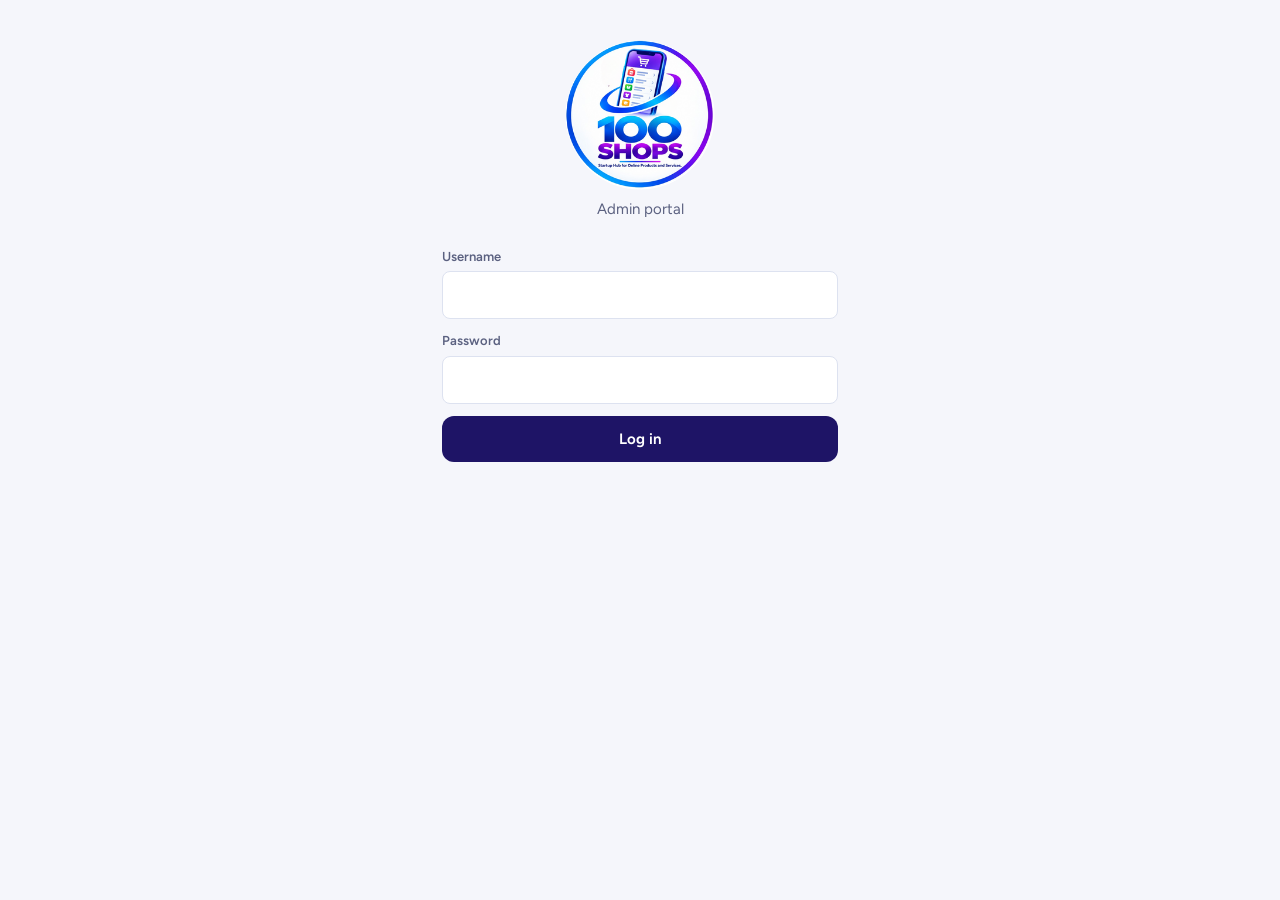
<file: admin.html>
<!doctype html>
<html lang="en">
<head>
<meta charset="utf-8">
<meta name="viewport" content="width=device-width, initial-scale=1, viewport-fit=cover">
<title>100 - SHOPS Admin</title>
<meta name="theme-color" content="#1E1466">
<meta name="robots" content="noindex">
<link rel="manifest" href="manifest-admin.json">
<link rel="icon" href="icons/icon-admin-192.png">
<link rel="preconnect" href="https://fonts.googleapis.com">
<link rel="preconnect" href="https://fonts.gstatic.com" crossorigin>
<link href="https://fonts.googleapis.com/css2?family=Bricolage+Grotesque:opsz,wght@12..96,600;12..96,700;12..96,800&family=Figtree:wght@400;500;600;700&display=swap" rel="stylesheet">
<link rel="stylesheet" href="app.css">
</head>
<body data-role="admin" data-no-intro>
<div id="app"><div class="empty" style="padding-top:40vh">Loading…</div></div>
<script src="config.js"></script>
<script src="app.js"></script>
<script>
(function () {
  const { api, esc, peso, peso0, when, $, $$, toast, busy, sheet, icon } = S;
  const app = $('#app');
  const st = { view: 'dashboard', dash: null };

  const MENU = [
    ['dashboard', 'Dashboard'], ['merchants', 'Merchants'], ['topups', 'Wallet top-ups'], ['orders', 'Orders'],
    ['settlements', 'Settlements'], ['pool', 'Community pool'], ['riders', 'Riders'], ['customers', 'Customers'],
    ['announcements', 'Announcements'], ['settings', 'Settings'],
  ];

  function boot() {
    if (!S.token()) return renderLogin();
    renderShell();
  }

  function renderLogin() {
    app.innerHTML = `<div class="auth"><img class="auth-logo" src="img/logo-256.png" alt="100 - SHOPS logo"><p class="auth-sub">Admin portal</p>
      <form class="stack" id="f"><label class="field"><span>Username</span><input class="input" name="username" autocomplete="username" required></label>
      <label class="field"><span>Password</span><input class="input" type="password" name="password" autocomplete="current-password" required></label>
      <button class="btn block">Log in</button></form></div>`;
    const f = $('#f');
    f.onsubmit = e => { e.preventDefault(); busy(f.querySelector('button'), async () => {
      const r = await api('adminLogin', S.form(f)); S.setToken(r.token); renderShell();
    }); };
  }

  function renderShell() {
    app.innerHTML = `<div class="admin"><nav class="side" id="side" aria-label="Admin sections"><div class="brand"><img src="img/logo-96.png" alt="">100 - <span>SHOPS</span></div><div id="menu"></div>
      <div style="margin-top:24px;border-top:1px solid rgba(255,255,255,.12);padding-top:12px">
      <button id="pw">Change password</button><button id="out">Log out</button></div></nav>
      <main class="main"><div class="main-head"><div class="row"><button class="btn icon menu-btn" id="menuBtn" aria-label="Menu">${icon('menu')}</button><h1 id="title"></h1></div><div id="actions" class="row"></div></div><div id="view"></div></main></div>`;
    $('#pw').onclick = S.changePassword;
    $('#out').onclick = S.logout;
    $('#menuBtn').onclick = () => $('#side').classList.toggle('open');
    show(st.view);
    refreshBadges();
  }
  function drawMenu() {
    const d = st.dash || {};
    const badge = { merchants: d.merchantsPending, topups: d.pendingTopUps, riders: d.ridersPending, orders: d.activeOrders };
    $('#menu').innerHTML = MENU.map(([id, label]) => `<button data-v="${id}" class="${st.view === id ? 'on' : ''}">${label}${badge[id] ? `<span class="badge">${badge[id]}</span>` : ''}</button>`).join('');
    $('#menu').onclick = e => { const b = e.target.closest('[data-v]'); if (b) { $('#side').classList.remove('open'); show(b.dataset.v); } };
  }
  async function refreshBadges() { try { st.dash = await api('adminDashboard'); drawMenu(); } catch (e) {} }

  function show(view) {
    st.view = view; drawMenu();
    $('#title').textContent = MENU.find(m => m[0] === view)[1];
    $('#actions').innerHTML = '';
    $('#view').innerHTML = '<p class="muted" style="padding:20px 0">Loading…</p>';
    VIEWS[view]().catch(S.error);
  }
  const reload = () => { show(st.view); refreshBadges(); };

  function table(cols, rows, empty) {
    if (!rows.length) return `<div class="card empty">${esc(empty || 'Nothing here.')}</div>`;
    return `<div class="table-wrap"><table class="data"><thead><tr>${cols.map(c => `<th class="${c.r ? 'r' : ''}">${esc(c.h)}</th>`).join('')}</tr></thead>
      <tbody>${rows.map(r => `<tr>${cols.map(c => `<td class="${c.r ? 'r' : ''}">${c.f(r)}</td>`).join('')}</tr>`).join('')}</tbody></table></div>`;
  }
  const btn = (label, data, cls) => `<button class="btn sm ${cls || ''}" ${Object.entries(data).map(([k, v]) => `data-${k}="${esc(v)}"`).join(' ')}>${esc(label)}</button>`;
  const stat = (v, l) => `<div class="stat"><b>${v}</b><span>${esc(l)}</span></div>`;

  const VIEWS = {
    // ───────────── Dashboard ─────────────
    async dashboard() {
      const d = st.dash = await api('adminDashboard'); drawMenu();
      $('#actions').innerHTML = `<button class="btn sm ghost" id="rf">${icon('refresh')} Refresh</button>`;
      $('#rf').onclick = reload;
      const todo = [];
      if (d.merchantsPending) todo.push(`<b>${d.merchantsPending}</b> merchant sign-up${d.merchantsPending > 1 ? 's' : ''} to review`);
      if (d.pendingTopUps) todo.push(`<b>${d.pendingTopUps}</b> wallet top-up${d.pendingTopUps > 1 ? 's' : ''} (${peso0(d.pendingTopUpAmount)}) to check`);
      if (d.ridersPending) todo.push(`<b>${d.ridersPending}</b> rider${d.ridersPending > 1 ? 's' : ''} waiting for approval`);
      $('#view').innerHTML = `
        ${todo.length ? `<div class="banner" style="margin-bottom:16px">Needs your attention: ${todo.join(' · ')}</div>` : ''}
        <h3 style="margin-bottom:10px">Founding 100</h3>
        <div class="card" style="margin-bottom:20px"><div class="row between"><b class="num" style="font-size:26px;color:var(--forest)">${d.foundingUsed} / ${d.foundingLimit}</b><span class="muted">${d.merchantsActive} active shops · package fees confirmed ${peso0(d.packageFeesConfirmed)}</span></div>
          <div class="suki-meter" style="margin-top:10px"><div class="track" style="background:var(--leaf-soft)"><div class="fill" style="width:${Math.min(100, d.foundingUsed / d.foundingLimit * 100)}%"></div></div></div></div>
        <h3 style="margin-bottom:10px">Orders</h3>
        <div class="kpis" style="margin-bottom:20px">${stat(d.todayOrders, 'Orders today')}${stat(peso0(d.todayGMV), 'Item sales today')}${stat(d.activeOrders, 'Orders in progress')}
          ${stat(d.completedOrders, 'Completed orders')}${stat(peso0(d.gmv), 'Total item sales (completed)')}${stat(peso0(d.platformEarned), 'Platform share earned')}</div>
        <h3 style="margin-bottom:10px">Money held for others</h3>
        <div class="kpis" style="margin-bottom:20px">${stat(peso0(d.walletLiability), 'Customer wallet balances')}${stat(peso0(d.payablesOpen), 'To pay merchants & riders')}${stat(peso0(d.receivablesOpen), 'To collect from merchants & riders')}</div>
        <h3 style="margin-bottom:10px">Community pool</h3>
        <div class="kpis" style="margin-bottom:20px">${stat(peso0(d.poolContributed), 'Pool share collected')}${stat(peso0(d.pointsReserve), 'Points reserve')}${stat(d.pointsOutstanding, 'Points held by customers')}${stat(peso0(d.marketingFund), 'Marketing fund')}</div>
        ${Math.abs(d.pointsReserve - d.pointsOutstanding) > 0.5 ? `<div class="banner coral" style="margin-bottom:20px">The points reserve (${peso0(d.pointsReserve)}) does not match the points customers hold (${d.pointsOutstanding}). Check the pool ledger.</div>` : ''}
        <h3 style="margin-bottom:10px">People</h3>
        <div class="kpis">${stat(d.customers, 'Customers')}${stat(d.ridersActive, 'Active riders')}${stat(d.ridersOnline, 'Riders online now')}</div>`;
    },

    // ───────────── Merchants ─────────────
    async merchants() {
      const list = await api('adminMerchants');
      const filter = st.mFilter || 'Pending';
      $('#actions').innerHTML = `<div class="seg">${['Pending', 'Active', 'All'].map(f => `<button data-f="${f}" class="${filter === f ? 'on' : ''}">${f}</button>`).join('')}</div>`;
      $$('[data-f]').forEach(b => b.onclick = () => { st.mFilter = b.dataset.f; show('merchants'); });
      const rows = list.filter(m => filter === 'All' || m.Status === filter);
      $('#view').innerHTML = table([
        { h: '#', f: m => m.FoundingNo || '—' },
        { h: 'Shop', f: m => `<b>${esc(m.BusinessName)}</b><div class="small muted">${esc(m.OwnerName)} · ${esc(m.Category)}</div>` },
        { h: 'Contact', f: m => `${esc(m.Mobile)}<div class="small muted">${esc(m.Email)}</div>` },
        { h: 'Package', f: m => `${esc(m.Package)}<div class="small muted">${m.PackageFee ? peso0(m.PackageFee) : 'fee not set'}</div>` },
        { h: 'Payment', f: m => `${esc(m.PaymentMethod)}${m.PaymentRef ? `<div class="small muted">Ref ${esc(m.PaymentRef)}</div>` : ''}<div><span class="pill ${m.PaymentStatus === 'Confirmed' ? '' : 'mango'}">${esc(m.PaymentStatus)}</span></div>` },
        { h: 'Status', f: m => `<span class="pill ${m.Status === 'Active' ? '' : m.Status === 'Pending' ? 'mango' : 'coral'}">${esc(m.Status)}</span>${m.Status === 'Active' ? `<div class="small muted">${m.IsOpen ? 'Open' : 'Closed'}</div>` : ''}` },
        { h: 'Referrals', r: 1, f: m => m.referrals },
        { h: '', f: m => `<div class="row wrap">${m.PaymentStatus !== 'Confirmed' ? btn('Confirm payment', { a: 'confirmPayment', id: m.MerchantID }, 'mango') : ''}
          ${m.Status === 'Pending' && m.PaymentStatus === 'Confirmed' ? btn('Approve', { a: 'approve', id: m.MerchantID }, 'leaf') : ''}
          ${m.Status === 'Pending' ? btn('Reject', { a: 'reject', id: m.MerchantID }, 'danger') : ''}
          ${m.Status === 'Active' ? btn('Suspend', { a: 'suspend', id: m.MerchantID }, 'ghost') : ''}
          ${m.Status === 'Suspended' ? btn('Reactivate', { a: 'reactivate', id: m.MerchantID }, 'ghost') : ''}
          ${m.Status === 'Active' ? btn(m.Package === 'Starter' ? 'To Premium' : 'To Starter', { a: 'changePackage', id: m.MerchantID, pkg: m.Package === 'Starter' ? 'Premium' : 'Starter' }, 'ghost') : ''}
          ${btn('Reset password', { a: 'resetPassword', id: m.MerchantID }, 'ghost')}</div>` },
      ], rows, filter === 'Pending' ? 'No sign-ups waiting.' : 'No merchants yet.');
      $('#view').onclick = async e => {
        const b = e.target.closest('[data-a]'); if (!b) return;
        const m = list.find(x => x.MerchantID === b.dataset.id);
        const d = { merchantId: m.MerchantID, action: b.dataset.a };
        if (d.action === 'confirmPayment') {
          const sh = sheet('Confirm package payment', `<form class="stack" id="cp"><p class="muted">${esc(m.BusinessName)} · ${esc(m.Package)} · ${esc(m.PaymentMethod)}</p>
            <label class="field"><span>Amount received (₱)</span><input class="input" name="packageFee" type="number" step="0.01" value="${m.PackageFee || ''}" required></label>
            <label class="field"><span>OR number or transfer reference</span><input class="input" name="paymentRef" value="${esc(m.PaymentRef)}" required></label>
            <button class="btn block mango">Confirm payment</button></form>`);
          const f = sh.el.querySelector('#cp');
          f.onsubmit = ev => { ev.preventDefault(); busy(f.querySelector('button'), async () => { await api('adminUpdateMerchant', Object.assign(d, S.form(f))); sh.close(); toast('Payment confirmed.'); reload(); }); };
          return;
        }
        if (d.action === 'resetPassword') { d.newPassword = await S.prompt('Reset password', 'New password for ' + m.BusinessName, { type: 'text', ok: 'Reset password' }); if (!d.newPassword) return; }
        if (d.action === 'changePackage') d.package = b.dataset.pkg;
        if (['reject', 'suspend'].indexOf(d.action) >= 0 && !await S.confirm(d.action === 'reject' ? 'Reject sign-up?' : 'Suspend shop?', m.BusinessName + (d.action === 'suspend' ? ' will be hidden from customers and closed.' : ' will not be able to go live.'), d.action === 'reject' ? 'Reject' : 'Suspend', true)) return;
        busy(b, async () => { const r = await api('adminUpdateMerchant', d); toast(d.action === 'approve' ? `Approved as founding merchant #${r.FoundingNo}.` : 'Saved.'); reload(); });
      };
    },

    // ───────────── Top-ups ─────────────
    async topups() {
      const f = st.tFilter || 'Pending';
      const list = await api('adminTopUps', { status: f });
      $('#actions').innerHTML = `<div class="seg">${['Pending', 'Approved', 'Rejected', 'All'].map(x => `<button data-f="${x}" class="${f === x ? 'on' : ''}">${x}</button>`).join('')}</div>`;
      $$('[data-f]').forEach(b => b.onclick = () => { st.tFilter = b.dataset.f; show('topups'); });
      $('#view').innerHTML = `<p class="muted small" style="margin-bottom:12px">Check each reference number against your GCash, Maya or bank records before approving. Approved money goes straight to the customer's wallet.</p>` + table([
        { h: 'Requested', f: t => when(t.RequestedAt) },
        { h: 'Customer', f: t => esc(t.CustomerName) },
        { h: 'Method', f: t => esc(t.Method) },
        { h: 'Reference', f: t => `<b>${esc(t.Reference || '—')}</b>` },
        { h: 'Amount', r: 1, f: t => `<b>${peso(t.Amount)}</b>` },
        { h: 'Status', f: t => `<span class="pill ${t.Status === 'Approved' ? '' : t.Status === 'Rejected' ? 'coral' : 'mango'}">${esc(t.Status)}</span>${t.Note ? `<div class="small muted">${esc(t.Note)}</div>` : ''}${t.ProcessedBy ? `<div class="small muted">by ${esc(t.ProcessedBy)}</div>` : ''}` },
        { h: '', f: t => t.Status === 'Pending' ? `<div class="row">${btn('Approve', { a: 'approve', id: t.TopUpID }, 'leaf')}${btn('Reject', { a: 'reject', id: t.TopUpID }, 'danger')}</div>` : '' },
      ], list, 'No top-ups here.');
      $('#view').onclick = async e => {
        const b = e.target.closest('[data-a]'); if (!b) return;
        const t = list.find(x => x.TopUpID === b.dataset.id);
        let note = '';
        if (b.dataset.a === 'reject') { note = await S.prompt('Reject top-up', 'Reason (the customer sees this)', { placeholder: 'e.g. Reference not found in GCash', ok: 'Reject', danger: true }); if (!note) return; }
        else if (!await S.confirm('Approve ' + peso(t.Amount) + '?', `Add ${peso(t.Amount)} to ${t.CustomerName}'s wallet. Reference: ${t.Reference || 'cash'}.`, 'Approve')) return;
        busy(b, async () => { await api('adminProcessTopUp', { topUpId: t.TopUpID, action: b.dataset.a, note }); toast(b.dataset.a === 'approve' ? 'Top-up approved.' : 'Top-up rejected.'); reload(); });
      };
    },

    // ───────────── Orders ─────────────
    async orders() {
      const f = st.oFilter || 'Active';
      const list = await api('adminOrders', { status: f });
      $('#actions').innerHTML = `<div class="seg">${['Active', 'Completed', 'Cancelled', 'All'].map(x => `<button data-f="${x}" class="${f === x ? 'on' : ''}">${x}</button>`).join('')}</div>`;
      $$('[data-f]').forEach(b => b.onclick = () => { st.oFilter = b.dataset.f; show('orders'); });
      $('#view').innerHTML = table([
        { h: 'Placed', f: o => `${when(o.CreatedAt)}<div class="small muted">${esc(o.OrderID)}</div>` },
        { h: 'Customer → Shop', f: o => `<b>${esc(o.CustomerName)}</b><div class="small muted">${esc(o.MerchantName)}</div>` },
        { h: 'Items', f: o => `<span class="small">${S.itemsText(o)}</span>` },
        { h: 'Type', f: o => `${esc(o.OrderType)}<div class="small muted">${esc(o.RiderName || '')}</div>` },
        { h: 'Pay', f: o => `${esc(o.PaymentMethod)}${o.PointsUsed ? `<div class="small muted">${o.PointsUsed} pts</div>` : ''}` },
        { h: 'Total', r: 1, f: o => `<b>${peso(o.AmountDue)}</b>` },
        { h: 'Status', f: o => S.statusPill(o.Status) + (o.CancelReason ? `<div class="small muted">${esc(o.CancelReason)}</div>` : '') },
        { h: '', f: o => `<div class="row">${btn('Chat', { chat: o.OrderID }, 'ghost')}${o.Status !== 'Completed' && o.Status !== 'Cancelled' ? btn('Cancel', { cancel: o.OrderID }, 'danger') : ''}</div>` },
      ], list, 'No orders here.');
      $('#view').onclick = async e => {
        const c = e.target.closest('[data-chat]'); if (c) return S.openChat(c.dataset.chat, 'Order chat');
        const x = e.target.closest('[data-cancel]'); if (!x) return;
        const reason = await S.prompt('Cancel order', 'Reason', { message: 'Wallet payment and points are refunded automatically.', ok: 'Cancel order', danger: true });
        if (!reason) return;
        busy(x, async () => { await api('adminCancelOrder', { orderId: x.dataset.cancel, reason }); toast('Order cancelled and refunded.'); reload(); });
      };
    },

    // ───────────── Settlements ─────────────
    async settlements() {
      const list = await api('adminSettlements');
      $('#view').innerHTML = `<p class="muted small" style="margin-bottom:12px">Open balances per shop and rider. Positive: 100 - SHOPS pays them (wallet orders and points). Negative: they remit to 100 - SHOPS (service charges collected in cash). Mark as settled after the money moves.</p>` + table([
        { h: 'Party', f: g => `<b>${esc(g.partyName)}</b><div class="small muted">${esc(g.partyType)} · ${esc(g.mobile)}</div>` },
        { h: 'Orders', r: 1, f: g => g.orders },
        { h: 'Balance', r: 1, f: g => `<b style="color:${g.net >= 0 ? 'var(--leaf)' : 'var(--coral)'}">${g.net >= 0 ? 'Pay ' : 'Collect '}${peso(Math.abs(g.net))}</b>` },
        { h: '', f: g => btn('Mark settled', { t: g.partyType, id: g.partyId, n: g.partyName, amt: g.net }, 'mango') },
      ], list, 'Everything is settled.');
      $('#view').onclick = async e => {
        const b = e.target.closest('[data-t]'); if (!b) return;
        const net = Number(b.dataset.amt);
        const ref = await S.prompt('Settle ' + b.dataset.n, 'Payment reference (or "cash")', { message: (net >= 0 ? 'You paid them ' : 'They paid you ') + peso(Math.abs(net)) + '.', ok: 'Mark settled' });
        if (!ref) return;
        busy(b, async () => { await api('adminSettleParty', { partyType: b.dataset.t, partyId: b.dataset.id, reference: ref }); toast('Settled.'); reload(); });
      };
    },

    // ───────────── Pool ─────────────
    async pool() {
      const p = await api('adminPool');
      const s = await api('publicInfo');
      $('#actions').innerHTML = `<button class="btn sm ghost" id="exp">Run points expiry</button><button class="btn sm mango" id="spend">Record marketing spend</button>`;
      $('#view').innerHTML = `<div class="kpis" style="margin-bottom:14px">${stat(peso(p.pointsReserve), 'Points reserve (backs customer points)')}${stat(peso(p.marketingFund), 'Marketing fund (double-points promos, ads)')}</div>
        <div class="banner green" style="margin-bottom:18px">Every completed order sends ${peso0(s.poolShare)} to the pool. The value of points earned goes to the points reserve; the rest goes to the marketing fund. When customers use points, the reserve pays the shop back. Expired points return to the marketing fund.</div>
        ${table([
          { h: 'Date', f: x => when(x.CreatedAt) },
          { h: 'Fund', f: x => x.Fund === 'PointsReserve' ? 'Points reserve' : 'Marketing fund' },
          { h: 'Type', f: x => esc({ WelcomePoints: 'Welcome points', Contribution: 'Order contribution', Redeemed: 'Points used', Expired: 'Points expired', Spend: 'Marketing spend' }[x.Type] || x.Type) },
          { h: 'Details', f: x => `<span class="small">${esc(x.Description)}</span>${x.RefID ? `<div class="small muted">${esc(x.RefID)}</div>` : ''}` },
          { h: 'Amount', r: 1, f: x => `<b style="color:${x.Amount >= 0 ? 'var(--leaf)' : 'var(--coral)'}">${x.Amount >= 0 ? '+' : '−'}${peso(Math.abs(x.Amount))}</b>` },
        ], p.ledger, 'No pool activity yet.')}`;
      $('#exp').onclick = e => busy(e.currentTarget, async () => { const r = await api('adminRunExpiry'); toast(r.expiredPoints + ' points expired.'); reload(); });
      $('#spend').onclick = () => {
        const sh = sheet('Record marketing spend', `<form class="stack" id="ms"><label class="field"><span>Amount (₱)</span><input class="input" name="amount" type="number" step="0.01" min="1" required></label>
          <label class="field"><span>What was it for?</span><input class="input" name="description" required placeholder="e.g. Facebook ads for Undas promo"></label><button class="btn block mango">Record spend</button></form>`);
        const f = sh.el.querySelector('#ms');
        f.onsubmit = ev => { ev.preventDefault(); busy(f.querySelector('button'), async () => { await api('adminMarketingSpend', S.form(f)); sh.close(); toast('Spend recorded.'); reload(); }); };
      };
    },

    // ───────────── Riders ─────────────
    async riders() {
      const list = await api('adminRiders');
      $('#view').innerHTML = table([
        { h: 'Rider', f: r => `<b>${esc(r.Name)}</b><div class="small muted">${esc(r.Mobile)}</div>` },
        { h: 'Vehicle', f: r => `${esc(r.Vehicle)} <span class="muted">${esc(r.PlateNo)}</span>` },
        { h: 'Deliveries', r: 1, f: r => r.Deliveries || 0 },
        { h: 'Status', f: r => `<span class="pill ${r.Status === 'Active' ? '' : r.Status === 'Pending' ? 'mango' : 'coral'}">${esc(r.Status)}</span> ${r.Status === 'Active' ? `<span class="small muted">${esc(r.Availability)}</span>` : ''}` },
        { h: 'Joined', f: r => S.dateOnly(r.CreatedAt) },
        { h: '', f: r => `<div class="row wrap">${r.Status === 'Pending' ? btn('Approve', { a: 'approve', id: r.RiderID }, 'leaf') + btn('Reject', { a: 'reject', id: r.RiderID }, 'danger') : ''}
          ${r.Status === 'Active' ? btn('Suspend', { a: 'suspend', id: r.RiderID }, 'ghost') : ''}${r.Status === 'Suspended' || r.Status === 'Rejected' ? btn('Activate', { a: 'reactivate', id: r.RiderID }, 'ghost') : ''}
          ${btn('Reset password', { a: 'resetPassword', id: r.RiderID }, 'ghost')}</div>` },
      ], list, 'No riders yet. Share the rider app link to recruit.');
      $('#view').onclick = async e => {
        const b = e.target.closest('[data-a]'); if (!b) return;
        const d = { riderId: b.dataset.id, action: b.dataset.a };
        if (d.action === 'resetPassword') { d.newPassword = await S.prompt('Reset password', 'New password', { ok: 'Reset password' }); if (!d.newPassword) return; }
        busy(b, async () => { await api('adminUpdateRider', d); toast('Saved.'); reload(); });
      };
    },

    // ───────────── Customers ─────────────
    async customers() {
      const q = st.cq || '';
      const list = await api('adminCustomers', { q });
      $('#actions').innerHTML = `<form class="row" id="cs"><input class="input" name="q" value="${esc(q)}" placeholder="Search name or mobile" style="width:220px"><button class="btn sm">Search</button></form>`;
      $('#cs').onsubmit = e => { e.preventDefault(); st.cq = e.target.q.value.trim(); show('customers'); };
      $('#view').innerHTML = table([
        { h: 'Customer', f: c => `<b>${esc(c.Name)}</b><div class="small muted">${esc(c.Mobile)}</div>` },
        { h: 'Address', f: c => `<span class="small">${esc(c.Address)}</span>` },
        { h: 'Wallet', r: 1, f: c => peso(c.Wallet) },
        { h: 'Points', r: 1, f: c => c.Points },
        { h: 'Joined', f: c => S.dateOnly(c.CreatedAt) + (c.ReferredBy ? '<div class="small muted">referred</div>' : '') },
        { h: 'Status', f: c => `<span class="pill ${c.Status === 'Active' ? '' : 'coral'}">${esc(c.Status)}</span>` },
        { h: '', f: c => btn('Adjust', { adj: c.CustomerID }, 'ghost') },
      ], list, 'No customers found.');
      $('#view').onclick = e => {
        const b = e.target.closest('[data-adj]'); if (!b) return;
        const c = list.find(x => x.CustomerID === b.dataset.adj);
        const sh = sheet(c.Name, `<form class="stack" id="aw"><p class="muted">Wallet ${peso(c.Wallet)} · ${c.Points} points</p>
          <label class="field"><span>Wallet adjustment (₱)</span><input class="input" name="amount" type="number" step="0.01" placeholder="e.g. 100 or -50"><div class="hint">Use a minus sign to deduct. Every adjustment is logged.</div></label>
          <label class="field"><span>Reason</span><input class="input" name="reason" placeholder="e.g. Refund for damaged item"></label>
          <label class="field"><span>Account status</span><select class="input" name="status"><option ${c.Status === 'Active' ? 'selected' : ''}>Active</option><option ${c.Status === 'Suspended' ? 'selected' : ''}>Suspended</option></select></label>
          <button class="btn block mango">Save</button></form>`);
        const f = sh.el.querySelector('#aw');
        f.onsubmit = ev => { ev.preventDefault(); busy(f.querySelector('button'), async () => {
          const d = S.form(f); d.customerId = c.CustomerID;
          await api('adminAdjustWallet', d);
          sh.close(); toast('Saved.'); reload();
        }); };
      };
    },

    // ───────────── Announcements ─────────────
    async announcements() {
      const list = await api('adminAnnouncements');
      $('#actions').innerHTML = `<button class="btn sm mango" id="new">${icon('plus')} New announcement</button>`;
      $('#new').onclick = () => {
        const sh = sheet('New announcement', `<form class="stack" id="an"><label class="field"><span>Title</span><input class="input" name="title" required placeholder="e.g. Undas promo: double points!"></label>
          <label class="field"><span>Message</span><textarea class="input" name="message"></textarea></label><button class="btn block mango">Publish to customers</button></form>`);
        const f = sh.el.querySelector('#an');
        f.onsubmit = ev => { ev.preventDefault(); busy(f.querySelector('button'), async () => { await api('adminSaveAnnouncement', S.form(f)); sh.close(); toast('Published.'); reload(); }); };
      };
      $('#view').innerHTML = table([
        { h: 'Posted', f: a => when(a.CreatedAt) },
        { h: 'Announcement', f: a => `<b>${esc(a.Title)}</b><div class="small muted">${esc(a.Message)}</div>` },
        { h: 'Status', f: a => a.Active ? '<span class="pill">Showing</span>' : '<span class="pill grey">Hidden</span>' },
        { h: '', f: a => btn(a.Active ? 'Hide' : 'Show', { id: a.AnnouncementID, on: a.Active ? '' : '1' }, 'ghost') },
      ], list, 'No announcements yet. Customers see them on the Shops screen.');
      $('#view').onclick = e => { const b = e.target.closest('[data-id]'); if (b) busy(b, async () => { await api('adminSaveAnnouncement', { announcementId: b.dataset.id, active: !!b.dataset.on }); reload(); }); };
    },

    // ───────────── Settings ─────────────
    async settings() {
      const list = await api('adminSettings');
      $('#view').innerHTML = `<form id="sf" class="card stack" style="max-width:760px">
        <div class="banner small">Rules: platform share + pool share must equal the service fee, and points cap × point value cannot be more than the pool share. This keeps points fully paid for by the pool.</div>
        ${list.map(s => `<label class="field"><span>${esc(s.key)}</span>
          ${s.numeric ? `<input class="input" name="${esc(s.key)}" type="number" step="any" min="0" value="${esc(s.value)}">` : `<textarea class="input" name="${esc(s.key)}" style="min-height:${s.key === 'PAYMENT_INSTRUCTIONS' ? 78 : 46}px">${esc(s.value)}</textarea>`}
          <div class="hint">${esc(s.description)}</div></label>`).join('')}
        <button class="btn mango">Save settings</button></form>`;
      const f = $('#sf');
      f.onsubmit = e => { e.preventDefault(); busy(f.querySelector('button.mango'), async () => { await api('adminSaveSettings', { values: S.form(f) }); toast('Settings saved.'); }); };
    },
  };

  boot();
})();
</script>
</body>
</html>
</file>
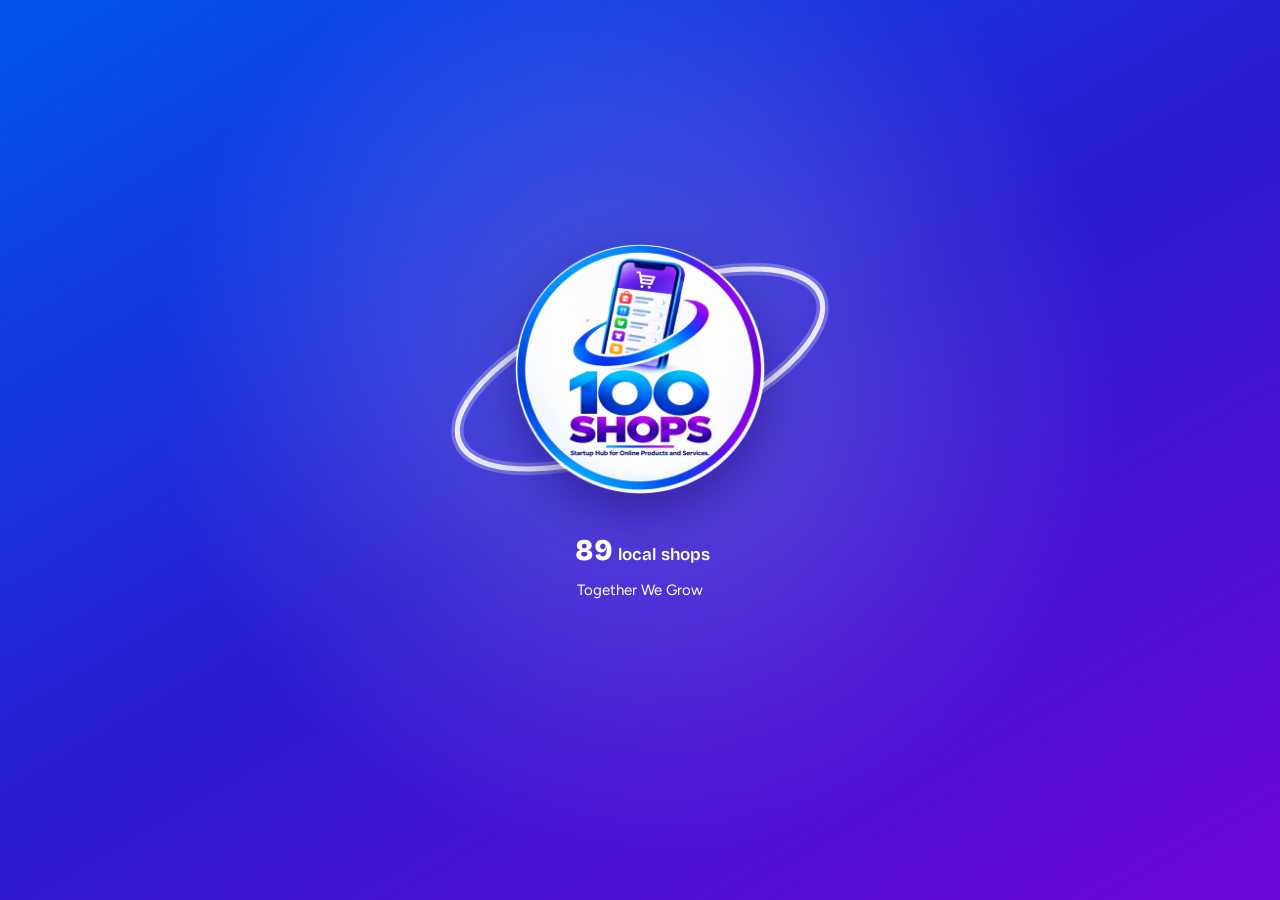
<file: customer.html>
<!doctype html>
<html lang="en">
<head>
<meta charset="utf-8">
<meta name="viewport" content="width=device-width, initial-scale=1, viewport-fit=cover">
<title>100 - SHOPS</title>
<meta name="description" content="Order from local Ilonggo shops. Pay with your wallet, earn points.">
<meta name="theme-color" content="#1E1466">
<link rel="manifest" href="manifest-customer.json">
<link rel="icon" href="icons/icon-192.png">
<link rel="apple-touch-icon" href="icons/icon-192.png">
<meta name="apple-mobile-web-app-capable" content="yes">
<meta name="apple-mobile-web-app-title" content="100 SHOPS">
<link rel="preconnect" href="https://fonts.googleapis.com">
<link rel="preconnect" href="https://fonts.gstatic.com" crossorigin>
<link href="https://fonts.googleapis.com/css2?family=Bricolage+Grotesque:opsz,wght@12..96,600;12..96,700;12..96,800&family=Figtree:wght@400;500;600;700&display=swap" rel="stylesheet">
<link rel="stylesheet" href="app.css">
</head>
<body data-role="customer">
<div id="app"><div class="empty" style="padding-top:40vh">Loading…</div></div>
<script src="config.js"></script>
<script src="app.js"></script>
<script>
(function () {
  const { api, esc, peso, peso0, when, $, $$, toast, busy, sheet, icon } = S;
  const app = $('#app');
  const CART_KEY = '100shops_cart';
  const st = {
    tab: 'home', view: null, me: null, merchants: [], category: 'All', search: '', searchResults: null,
    store: null, cart: loadCart(), orders: [], wallet: null, points: null,
  };
  // Guest orders placed on this phone (private tokens to track them)
  const GUEST_KEY = '100shops_guest_orders', GUEST_INFO = '100shops_guest_info';
  const guestTokens = () => { try { return JSON.parse(localStorage.getItem(GUEST_KEY)) || []; } catch (e) { return []; } };
  const addGuestToken = (id, token) => { try { const l = guestTokens().filter(x => x.id !== id); l.unshift({ id, token }); localStorage.setItem(GUEST_KEY, JSON.stringify(l.slice(0, 30))); } catch (e) {} };
  const clearGuestTokens = () => { try { localStorage.removeItem(GUEST_KEY); } catch (e) {} };
  const guestInfo = () => { try { return JSON.parse(localStorage.getItem(GUEST_INFO)) || {}; } catch (e) { return {}; } };
  const tokenFor = id => (guestTokens().find(x => x.id === id) || {}).token;
  let pollTimer = null;

  function loadCart() { try { return JSON.parse(localStorage.getItem(CART_KEY)) || null; } catch (e) { return null; } }
  function saveCart() { try { st.cart ? localStorage.setItem(CART_KEY, JSON.stringify(st.cart)) : localStorage.removeItem(CART_KEY); } catch (e) {} }
  const cartCount = () => st.cart ? Object.values(st.cart.items).reduce((a, i) => a + i.qty, 0) : 0;
  const cartSubtotal = () => st.cart ? Object.values(st.cart.items).reduce((a, i) => a + i.qty * i.price, 0) : 0;

  // ───────────── Boot ─────────────
  async function boot() {
    try { await S.loadInfo(); } catch (e) { app.innerHTML = `<div class="auth"><img class="auth-logo" src="img/logo-256.png" alt="100 - SHOPS logo"><p class="auth-sub">${esc(e.message)}</p><div class="center"><button class="btn" onclick="location.reload()">Try again</button></div></div>`; return; }
    if (S.token()) { try { st.me = await api('customerMe'); } catch (e) { st.me = null; } }
    renderShell();
    const q = new URLSearchParams(location.search);
    if (q.get('shop')) openStore(q.get('shop'));
    if (q.get('ref') && !st.me) openAuth('signup');
  }

  // ───────────── Log in / Sign up (sheet, keeps the cart) ─────────────
  function openAuth(mode, reason) {
    const info = S.info;
    const ref = new URLSearchParams(location.search).get('ref') || '';
    const g = guestInfo();
    const sh = sheet(mode === 'login' ? 'Log in' : 'Create your account', '<div id="authBox"></div>');
    const draw = () => {
      sh.root.querySelector('.sheet-head h2').textContent = mode === 'login' ? 'Log in' : 'Create your account';
      sh.el.querySelector('#authBox').innerHTML = `
        ${reason ? `<p class="muted" style="margin-bottom:12px">${esc(reason)}</p>` : ''}
        <div class="seg" style="margin-bottom:16px"><button type="button" data-mode="login" class="${mode === 'login' ? 'on' : ''}">Log in</button><button type="button" data-mode="signup" class="${mode === 'signup' ? 'on' : ''}">Sign up</button></div>
        ${mode === 'login' ? `<form class="stack" id="af">
          <label class="field"><span>Mobile number</span><input class="input" name="mobile" inputmode="tel" autocomplete="tel" placeholder="09171234567" required value="${esc(g.mobile || '')}"></label>
          <label class="field"><span>Password</span><input class="input" type="password" name="password" autocomplete="current-password" required></label>
          <button class="btn block">Log in</button></form>` : `
          ${info.welcomePoints ? `<div class="banner" style="margin-bottom:14px"><strong>Get ${info.welcomePoints} points (${peso0(info.welcomePoints * info.pointValue)})</strong> free when you sign up, plus points on every order and a wallet to budget your spending.</div>` : ''}
          <form class="stack" id="af">
          <label class="field"><span>Full name</span><input class="input" name="name" autocomplete="name" required value="${esc(g.name || '')}"></label>
          <label class="field"><span>Mobile number</span><input class="input" name="mobile" inputmode="tel" autocomplete="tel" placeholder="09171234567" required value="${esc(g.mobile || '')}"></label>
          <label class="field"><span>Delivery address</span><input class="input" name="address" autocomplete="street-address" placeholder="House no., street, barangay" value="${esc(g.address || '')}"></label>
          <label class="field"><span>Password</span><input class="input" type="password" name="password" minlength="6" autocomplete="new-password" required><div class="hint">At least 6 characters.</div></label>
          ${ref ? `<p class="small muted">Invited by shop code <b>${esc(ref)}</b></p>` : ''}
          <button class="btn block mango">Create account</button></form>`}`;
      sh.el.querySelectorAll('[data-mode]').forEach(b => b.onclick = () => { mode = b.dataset.mode; draw(); });
      const f = sh.el.querySelector('#af');
      f.onsubmit = e => {
        e.preventDefault();
        busy(f.querySelector('button.btn.block'), async () => {
          const d = S.form(f);
          d.guestTokens = guestTokens().map(x => x.token);
          if (mode === 'signup') d.ref = ref;
          const r = await api(mode === 'login' ? 'customerLogin' : 'customerSignup', d);
          S.setToken(r.token);
          st.me = await api('customerMe'); st.wallet = null;
          clearGuestTokens();
          sh.close();
          if (mode === 'signup' && info.welcomePoints) toast(`Welcome! ${info.welcomePoints} points added to your account.`);
          else toast('Welcome back, ' + st.me.Name.split(' ')[0] + '!');
          if (r.claimed) toast(`${r.claimed} order${r.claimed > 1 ? 's' : ''} from this phone moved to your account. You'll earn points when ${r.claimed > 1 ? 'they are' : 'it is'} completed.`);
          if (history.replaceState && ref) history.replaceState(null, '', location.pathname);
          go(st.tab);
          if (sh.afterAuth) sh.afterAuth();
        });
      };
    };
    draw();
    return sh;
  }
  S.openAuth = openAuth;

  // ───────────── Shell ─────────────
  const TABS = [
    { id: 'home', label: 'Shops', icon: 'store' }, { id: 'orders', label: 'Orders', icon: 'orders' },
    { id: 'wallet', label: 'Wallet', icon: 'wallet' }, { id: 'points', label: 'Points', icon: 'star' },
    { id: 'account', label: 'Account', icon: 'user' },
  ];
  function renderShell() {
    app.innerHTML = `<div class="shell"><header class="topbar" id="top"></header><main class="page" id="page"></main></div><div id="cartbar"></div>`;
    go(st.tab);
  }
  function drawTabs() {
    const active = st.orders.filter(o => o.Status !== 'Completed' && o.Status !== 'Cancelled').length;
    S.tabbar(TABS.map(t => t.id === 'orders' && active ? Object.assign({}, t, { badge: active }) : t), st.tab, go);
  }
  // Right side of the header: Log in / Sign up for the public, points for members
  function headRight() {
    if (!st.me) return `<div class="row" style="gap:6px"><button class="btn sm ghost" data-auth="login">Log in</button><button class="btn sm mango" data-auth="signup">Sign up</button></div>`;
    return `<button class="pill mango" data-goto="points" style="border:0;cursor:pointer;font-size:13px;padding:6px 11px">${icon('star')}<span>${st.me.Points} pts</span></button>`;
  }
  function topbar(html) {
    $('#top').innerHTML = html ? html + headRight() : `<div class="brand withlogo grow"><img class="logo-sm" src="img/logo-96.png" alt=""><span style="color:var(--forest)">100 - <span>SHOPS</span></span></div>` + headRight();
    $$('#top [data-auth]').forEach(b => b.onclick = () => openAuth(b.dataset.auth));
    const gp = $('#top [data-goto]'); if (gp) gp.onclick = () => go(gp.dataset.goto);
  }

  function go(tab) {
    st.tab = tab; st.view = tab === 'home' ? st.view : null;
    clearInterval(pollTimer);
    window.scrollTo(0, 0);
    drawTabs(); drawCartBar();
    ({ home: st.view === 'store' ? renderStore : renderHome, orders: renderOrders, wallet: renderWallet, points: renderPoints, account: renderAccount })[tab]();
  }

  // Shown to the public on members-only tabs
  function memberPitch(title, text) {
    const info = S.info;
    $('#page').innerHTML = `<div class="card center" style="padding:28px 20px;margin-top:8px">
      <img src="img/logo-96.png" alt="" style="width:64px;height:64px;margin:0 auto 12px">
      <h2>${esc(title)}</h2><p class="muted" style="margin:8px 0 18px">${esc(text)}</p>
      <div class="row" style="justify-content:center"><button class="btn ghost" data-auth="login">Log in</button><button class="btn mango" data-auth="signup">Sign up free</button></div>
      ${info.welcomePoints ? `<p class="small" style="margin-top:14px;color:var(--leaf);font-weight:600">New members get ${info.welcomePoints} points (${peso0(info.welcomePoints * info.pointValue)}) right away.</p>` : ''}</div>`;
    $$('#page [data-auth]').forEach(b => b.onclick = () => openAuth(b.dataset.auth));
  }

  function drawCartBar() {
    const n = cartCount();
    const el = $('#cartbar');
    if (!el) return;
    el.innerHTML = n && st.tab === 'home' ? `<div class="cartbar"><button class="btn mango" id="openCart"><span>${n} item${n > 1 ? 's' : ''} · ${esc(st.cart.merchantName)}</span><b>${peso(cartSubtotal())}</b></button></div>` : '';
    const b = $('#openCart'); if (b) b.onclick = openCheckout;
  }

  // ───────────── Home ─────────────
  async function renderHome() {
    topbar();
    const page = $('#page');
    const me = st.me;
    page.innerHTML = (st.me ? sukiCard() : guestCard()) + `
      ${(S.info.announcements || []).slice(0, 2).map(a => `<div class="banner" style="margin-top:12px"><strong>${esc(a.Title)}</strong><br>${esc(a.Message)}</div>`).join('')}
      <form class="row" id="searchForm" style="margin-top:18px"><input class="input grow" name="q" placeholder="Search cakes, flowers, food trays…" value="${esc(st.search)}" aria-label="Search products">
      <button class="btn icon" style="background:var(--forest);color:#fff" aria-label="Search">${icon('search')}</button></form>
      <div class="chips" style="margin-top:12px" id="cats">${['All'].concat(S.info.categories).map(c => `<button class="chip ${st.category === c ? 'on' : ''}" data-cat="${esc(c)}">${esc(c)}</button>`).join('')}</div>
      <div id="shopList" style="margin-top:14px"><p class="muted center" style="padding:20px">Loading shops…</p></div>`;
    bindSuki();
    if (st.merchants.length || st.searchResults) drawShops();
    $('#searchForm').onsubmit = e => { e.preventDefault(); doSearch(e.target.q.value.trim()); };
    $('#cats').onclick = e => { const c = e.target.closest('[data-cat]'); if (c) { st.category = c.dataset.cat; st.searchResults = null; st.search = ''; renderHome(); } };
    try {
      st.merchants = await api('listMerchants');
      if (st.me) st.me = await api('customerMe');
      if (st.tab === 'home' && !st.view) { if (st.me && $('.suki')) $('.suki').outerHTML = sukiCard(); bindSuki(); drawShops(); topbar(); }
    } catch (e) { S.error(e); }
  }

  function sukiCard() {
    const me = st.me, b = st.wallet && st.wallet.budget;
    const budgetAmt = Number(me.BudgetAmount) || 0;
    let meter = '';
    if (budgetAmt > 0 && b) {
      const pct = Math.min(100, (b.spent / budgetAmt) * 100);
      meter = `<div class="suki-meter"><div class="track"><div class="fill ${b.spent > budgetAmt ? 'over' : ''}" style="width:${pct}%"></div></div>
        <div class="row between"><span>${b.period === 'Monthly' ? 'This month' : 'This week'}: ${peso0(b.spent)} of ${peso0(budgetAmt)}</span><span>${b.remaining >= 0 ? peso0(b.remaining) + ' left' : 'Over budget'}</span></div></div>`;
    } else if (budgetAmt > 0) {
      meter = `<div class="suki-meter"><div class="track"><div class="fill" style="width:0%"></div></div><div class="row between"><span>Budget ${peso0(budgetAmt)} ${me.BudgetPeriod === 'Monthly' ? 'a month' : 'a week'}</span></div></div>`;
    }
    return `<section class="suki" aria-label="Your wallet">
      <div class="suki-top"><div><div class="suki-label">Wallet balance</div><div class="suki-bal">${peso(me.Wallet)}</div></div>
      <div class="suki-pts"><div class="suki-label">Points</div><b>${me.Points}</b><span class="small" style="opacity:.8">= ${peso0(me.Points * S.info.pointValue)}</span></div></div>
      ${meter}
      <div class="suki-actions"><button class="btn mango" data-suki="topup">Top up</button><button class="btn ghost" data-suki="budget">${budgetAmt ? 'Budget' : 'Set a budget'}</button></div>
    </section>`;
  }
  function guestCard() {
    const info = S.info;
    return `<section class="suki" aria-label="Join 100 - SHOPS">
      <div class="suki-label">Welcome to 100 - SHOPS</div>
      <div class="suki-bal" style="font-size:25px;margin-top:4px">Order from local shops, no account needed.</div>
      <p class="small" style="opacity:.9;margin-top:8px">Sign up free to get ${info.welcomePoints ? `<b>${info.welcomePoints} points (${peso0(info.welcomePoints * info.pointValue)})</b>, ` : ''}earn points on every order, and pay with a wallet you can budget.</p>
      <div class="suki-actions"><button class="btn mango" data-auth="signup">Sign up free</button><button class="btn ghost" data-auth="login">Log in</button></div>
    </section>`;
  }
  function bindSuki() {
    $$('[data-suki]').forEach(b => b.onclick = () => b.dataset.suki === 'topup' ? openTopUp() : openBudget());
    $$('.suki [data-auth]').forEach(b => b.onclick = () => openAuth(b.dataset.auth));
    if (!st.me) return;
    if (!st.wallet) api('myWallet').then(w => { st.wallet = w; const s = $('.suki'); if (s && st.tab === 'home' && !st.view) { s.outerHTML = sukiCard(); bindSuki(); } }).catch(() => {});
  }

  function drawShops() {
    const el = $('#shopList'); if (!el) return;
    if (st.searchResults) {
      el.innerHTML = `<div class="row between" style="margin-bottom:10px"><h3>Results for “${esc(st.search)}”</h3><button class="btn sm ghost" id="clearSearch">Clear</button></div>` +
        (st.searchResults.length ? '<div class="list">' + st.searchResults.map(p => `<div class="list-item tap" data-shop="${esc(p.MerchantID)}">
          ${p.ImageURL ? `<img class="thumb" src="${esc(p.ImageURL)}" alt="" loading="lazy">` : `<div class="avatar">${S.initial(p.Name)}</div>`}
          <div class="grow"><b>${esc(p.Name)}</b><div class="small muted">${esc(p.BusinessName)}${p.IsOpen ? '' : ' · Closed'}</div></div><b class="num">${peso0(p.Price)}</b></div>`).join('') + '</div>'
        : `<div class="empty"><h3>Nothing found</h3>Try a different word, like “cake” or “lechon”.</div>`);
      $('#clearSearch').onclick = () => { st.searchResults = null; st.search = ''; renderHome(); };
    } else {
      const list = st.merchants.filter(m => st.category === 'All' || m.Category === st.category);
      el.innerHTML = list.length ? '<div class="list">' + list.map(m => `<div class="list-item tap" data-shop="${esc(m.MerchantID)}">
        <div class="avatar">${m.LogoURL ? `<img src="${esc(m.LogoURL)}" alt="">` : S.initial(m.BusinessName)}</div>
        <div class="grow"><b>${esc(m.BusinessName)}</b><div class="small muted">${esc(m.Category)}${m.Address ? ' · ' + esc(m.Address) : ''}</div></div>
        ${m.IsOpen ? '<span class="pill">Open</span>' : '<span class="pill grey">Closed</span>'}</div>`).join('') + '</div>'
        : `<div class="empty"><h3>No shops here yet</h3>${st.category === 'All' ? 'Shops are joining for the launch on ' + esc(S.dateOnly(S.info.launchDate)) + '.' : 'Try another category.'}</div>`;
    }
    el.onclick = e => { const s = e.target.closest('[data-shop]'); if (s) openStore(s.dataset.shop); };
  }

  async function doSearch(q) {
    st.search = q;
    if (q.length < 2) { st.searchResults = null; return drawShops(); }
    try { st.searchResults = await api('searchProducts', { q }); drawShops(); } catch (e) { S.error(e); }
  }

  // ───────────── Store ─────────────
  async function openStore(id) {
    st.view = 'store';
    st.store = { loading: true, id };
    renderStore();
    try { st.store = await api('getStore', { merchantId: id }); renderStore(); } catch (e) { S.error(e); st.view = null; renderHome(); }
  }
  function renderStore() {
    window.scrollTo(0, 0);
    const s = st.store;
    topbar(`<button class="btn icon" id="back" aria-label="Back to shops">${icon('back')}</button><div class="grow"><b>${s.loading ? 'Loading…' : esc(s.store.BusinessName)}</b></div>`);
    $('#back').onclick = () => { st.view = null; renderHome(); drawCartBar(); };
    if (s.loading) { $('#page').innerHTML = '<p class="muted center" style="padding:30px">Loading shop…</p>'; return; }
    const m = s.store;
    const groups = {};
    s.products.forEach(p => { const g = p.Category || 'Products'; (groups[g] = groups[g] || []).push(p); });
    $('#page').innerHTML = `
      <div class="row" style="margin-bottom:12px"><div class="avatar" style="width:60px;height:60px">${m.LogoURL ? `<img src="${esc(m.LogoURL)}" alt="">` : S.initial(m.BusinessName)}</div>
      <div class="grow"><h2>${esc(m.BusinessName)}</h2><div class="small muted">${esc(m.Category)}${m.Address ? ' · ' + esc(m.Address) : ''}</div></div></div>
      ${m.Description ? `<p class="muted">${esc(m.Description)}</p>` : ''}
      ${m.IsOpen ? '' : '<div class="banner coral" style="margin-top:12px">This shop is closed right now. You can browse, but ordering opens when they are back.</div>'}
      ${Object.keys(groups).map(g => `<div class="section-title"><h3>${esc(g)}</h3></div><div class="list">${groups[g].map(p => productRow(p, m)).join('')}</div>`).join('')
        || '<div class="empty"><h3>No products yet</h3>This shop is still setting up.</div>'}
      <div style="height:70px"></div>`;
    $('#page').onclick = e => {
      const b = e.target.closest('[data-add],[data-dec]');
      if (!b) return;
      const p = s.products.find(x => x.ProductID === (b.dataset.add || b.dataset.dec));
      if (b.dataset.add) addToCart(p, m); else changeQty(p.ProductID, -1);
      renderStoreRows();
    };
    drawCartBar();
  }
  function productRow(p, m) {
    const inCart = st.cart && st.cart.merchantId === m.MerchantID && st.cart.items[p.ProductID];
    return `<div class="list-item" data-row="${esc(p.ProductID)}">
      ${p.ImageURL ? `<img class="thumb" src="${esc(p.ImageURL)}" alt="" loading="lazy">` : ''}
      <div class="grow"><b>${esc(p.Name)}</b>${p.Description ? `<div class="small muted">${esc(p.Description)}</div>` : ''}
      <div class="num" style="margin-top:3px;color:var(--forest);font-weight:700">${peso0(p.Price)}</div>
      ${p.Stock !== null && p.Stock <= 5 ? `<div class="small" style="color:var(--coral)">${p.Stock} left</div>` : ''}</div>
      ${!m.IsOpen ? '' : inCart ? `<div class="qty"><button data-dec="${esc(p.ProductID)}" aria-label="Remove one">−</button><span>${inCart.qty}</span><button data-add="${esc(p.ProductID)}" aria-label="Add one">+</button></div>`
        : `<button class="add-btn" data-add="${esc(p.ProductID)}" aria-label="Add ${esc(p.Name)}">+</button>`}</div>`;
  }
  function renderStoreRows() {
    st.store.products.forEach(p => { const row = $(`[data-row="${CSS.escape(p.ProductID)}"]`); if (row) row.outerHTML = productRow(p, st.store.store); });
    drawCartBar();
  }
  async function addToCart(p, m) {
    if (st.cart && st.cart.merchantId !== m.MerchantID && cartCount()) {
      const ok = await S.confirm('Start a new cart?', `Your cart has items from ${st.cart.merchantName}. One order can only come from one shop. Clear it and add this item?`, 'Clear and add');
      if (!ok) return;
      st.cart = null;
    }
    if (!st.cart) st.cart = { merchantId: m.MerchantID, merchantName: m.BusinessName, items: {} };
    const it = st.cart.items[p.ProductID] || { name: p.Name, price: p.Price, qty: 0 };
    if (p.Stock !== null && it.qty >= p.Stock) return toast('Only ' + p.Stock + ' available.', 'error');
    it.qty++; it.price = p.Price;
    st.cart.items[p.ProductID] = it;
    saveCart(); S.vibrate(15);
    if (st.view === 'store') renderStoreRows();
  }
  function changeQty(id, d) {
    const it = st.cart && st.cart.items[id]; if (!it) return;
    it.qty += d;
    if (it.qty <= 0) delete st.cart.items[id];
    if (!Object.keys(st.cart.items).length) st.cart = null;
    saveCart();
  }

  // ───────────── Checkout ─────────────
  function openCheckout() {
    const info = S.info;
    const g = guestInfo();
    const co = { type: 'Delivery', pay: st.me && st.me.Wallet > 0 ? 'Wallet' : 'Cash', usePoints: false, points: 0, name: g.name || '', mobile: g.mobile || '' };
    const sh = sheet('Your order', '<div id="co"></div>');
    const draw = () => {
      if (!st.cart) { sh.close(); drawCartBar(); if (st.view === 'store') renderStoreRows(); return; }
      const sub = cartSubtotal();
      const fee = info.serviceFee, del = co.type === 'Delivery' ? info.deliveryFee : 0;
      const guest = !st.me;
      if (guest) co.pay = 'Cash';
      const maxPts = guest ? 0 : Math.min(st.me.Points, Math.floor(sub / info.pointValue));
      const canUse = maxPts >= info.minRedeem;
      if (!canUse) co.usePoints = false;
      co.points = co.usePoints ? Math.max(info.minRedeem, Math.min(co.points || maxPts, maxPts)) : 0;
      const disc = co.points * info.pointValue;
      const total = sub + fee + del - disc;
      const earn = Math.min(Math.floor((sub - disc) / info.pesosPerPoint) * Math.max(1, info.pointsMultiplier), info.pointsCap);
      const b = st.wallet && st.wallet.budget;
      const overBudget = b && b.amount > 0 && b.spent + total > b.amount;
      sh.el.querySelector('#co').innerHTML = `
        ${guest ? `<div class="banner" style="margin-bottom:12px">Have an account? <a href="#" data-auth="login">Log in</a> to pay with your wallet and use points. Or order as a guest below.</div>` : ''}
        <p class="small muted" style="margin-bottom:10px">From <b>${esc(st.cart.merchantName)}</b></p>
        <div class="list">${Object.entries(st.cart.items).map(([id, i]) => `<div class="list-item"><div class="grow"><b>${esc(i.name)}</b><div class="small muted">${peso0(i.price)} each</div></div>
          <div class="qty"><button data-q="${esc(id)}" data-d="-1" aria-label="Less">−</button><span>${i.qty}</span><button data-q="${esc(id)}" data-d="1" aria-label="More">+</button></div></div>`).join('')}</div>
        <div class="seg" style="margin-top:16px"><button data-type="Delivery" class="${co.type === 'Delivery' ? 'on' : ''}">Delivery</button><button data-type="Pickup" class="${co.type === 'Pickup' ? 'on' : ''}">Pick up at shop</button></div>
        ${guest ? `<div class="row" style="margin-top:12px;align-items:flex-start"><label class="field grow"><span>Your name</span><input class="input" id="gname" autocomplete="name" value="${esc(co.name)}" required></label>
          <label class="field grow"><span>Mobile number</span><input class="input" id="gmobile" inputmode="tel" autocomplete="tel" placeholder="09171234567" value="${esc(co.mobile)}" required></label></div>
          <p class="hint">The shop and rider use this to reach you about your order.</p>` : ''}
        ${co.type === 'Delivery' ? `<label class="field" style="margin-top:12px"><span>Deliver to</span><input class="input" id="addr" value="${esc(co.address !== undefined ? co.address : (st.me ? st.me.Address : (g.address || '')))}" placeholder="House no., street, barangay"></label>` : ''}
        <label class="field" style="margin-top:12px"><span>Note to the shop (optional)</span><input class="input" id="notes" value="${esc(co.notes || '')}" placeholder="e.g. Happy birthday message on the cake"></label>
        <h3 style="margin:18px 0 8px">Pay with</h3>
        <div class="choice two">
          ${guest ? `<label style="opacity:.6;cursor:pointer" data-auth="login"><strong>Wallet</strong><span class="small muted">Log in to use</span></label>`
            : `<label><input type="radio" name="pay" value="Wallet" ${co.pay === 'Wallet' ? 'checked' : ''}><strong>Wallet</strong><span class="small muted">${peso(st.me.Wallet)} available</span></label>`}
          <label><input type="radio" name="pay" value="Cash" ${co.pay === 'Cash' ? 'checked' : ''}><strong>Cash</strong><span class="small muted">${co.type === 'Delivery' ? 'Pay the rider' : 'Pay at the shop'}</span></label>
        </div>
        ${!guest && co.pay === 'Wallet' && st.me.Wallet < total ? `<div class="banner coral" style="margin-top:10px">Your wallet is short by ${peso(total - st.me.Wallet)}. <a href="#" id="goTop">Top up</a> or pay with cash.</div>` : ''}
        ${guest ? `<div class="card" style="margin-top:16px;border-color:var(--mango)"><div class="row"><span style="color:var(--mango)">${icon('star')}</span><div class="grow">
          <b>${earnGuest(sub) > 0 ? `Earn ${earnGuest(sub)} point${earnGuest(sub) > 1 ? 's' : ''} on this order` : 'Earn points on every order'}</b><div class="small muted">Sign up free before ordering${info.welcomePoints ? ` and get ${info.welcomePoints} welcome points too` : ''}.</div></div>
          <button type="button" class="btn sm mango" data-auth="signup">Sign up</button></div></div>` : `<div class="card" style="margin-top:16px">
          <label class="check"><input type="checkbox" id="usePts" ${co.usePoints ? 'checked' : ''} ${canUse ? '' : 'disabled'}>
          <div><b>Use my points</b><div class="small muted">${canUse ? `You have ${st.me.Points} points. Use ${info.minRedeem} to ${maxPts} on this order.` : `You need at least ${info.minRedeem} points to redeem. You have ${st.me.Points}.`}</div></div></label>
          ${co.usePoints ? `<div class="row" style="margin-top:10px"><input class="input" id="ptsNum" type="number" inputmode="numeric" min="${info.minRedeem}" max="${maxPts}" value="${co.points}" style="max-width:120px" aria-label="Points to use"><span class="muted">points = −${peso0(disc)}</span></div>` : ''}
        </div>`}
        <div class="card" style="margin-top:12px">
          <table class="sum"><tr><td>Items</td><td>${peso(sub)}</td></tr>
          <tr><td class="muted">Service charge</td><td>${peso(fee)}</td></tr>
          ${del ? `<tr><td class="muted">Delivery fee</td><td>${peso(del)}</td></tr>` : ''}
          ${disc ? `<tr class="minus"><td>Points</td><td>−${peso(disc)}</td></tr>` : ''}
          <tr class="total"><td>Total</td><td>${peso(total)}</td></tr></table>
          ${!guest && earn > 0 ? `<p class="small" style="margin-top:8px;color:var(--leaf)">You'll earn <b>${earn} point${earn > 1 ? 's' : ''}</b> when this order is completed.</p>` : ''}
        </div>
        ${overBudget ? `<div class="banner ${b.lock ? 'coral' : ''}" style="margin-top:12px">This order puts you over your ${b.period.toLowerCase()} budget (${peso0(b.spent)} spent of ${peso0(b.amount)}).${b.lock ? ' Your budget lock is on, so change your budget in Wallet to continue.' : ''}</div>` : ''}
        <button class="btn block mango" id="place" style="margin-top:16px;padding:15px">${guest ? 'Order as guest' : 'Place order'} · ${peso(total)}</button>
        <p class="small muted center" style="margin-top:8px">Points can only be used for orders in the app.</p>`;
      const el = sh.el;
      el.querySelectorAll('[data-q]').forEach(b => b.onclick = () => { keep(); changeQty(b.dataset.q, Number(b.dataset.d)); draw(); drawCartBar(); if (st.view === 'store') renderStoreRows(); });
      el.querySelectorAll('[data-type]').forEach(b => b.onclick = () => { keep(); co.type = b.dataset.type; draw(); });
      el.querySelectorAll('[name=pay]').forEach(r => r.onchange = () => { keep(); co.pay = r.value; draw(); });
      const up = el.querySelector('#usePts'); if (up) up.onchange = () => { keep(); co.usePoints = up.checked; co.points = maxPts; draw(); };
      const pn = el.querySelector('#ptsNum'); if (pn) pn.onchange = () => { keep(); co.points = Math.floor(Number(pn.value) || 0); draw(); };
      el.querySelectorAll('[data-auth]').forEach(b => b.onclick = e => {
        e.preventDefault(); keep();
        const a = openAuth(b.dataset.auth, 'Your cart stays saved.');
        a.afterAuth = () => { if (!st.wallet) api('myWallet').then(w => { st.wallet = w; draw(); }).catch(() => {}); draw(); };
      });
      const gt = el.querySelector('#goTop'); if (gt) gt.onclick = e => { e.preventDefault(); sh.close(); openTopUp(); };
      el.querySelector('#place').onclick = e => busy(e.currentTarget, async () => {
        keep();
        const payload = {
          merchantId: st.cart.merchantId, orderType: co.type, address: co.address, notes: co.notes,
          paymentMethod: co.pay, pointsToUse: co.points,
          items: Object.entries(st.cart.items).map(([productId, i]) => ({ productId, qty: i.qty })),
        };
        let order;
        if (guest) {
          order = await api('guestPlaceOrder', Object.assign(payload, { name: co.name, mobile: co.mobile }));
          addGuestToken(order.OrderID, order.guestToken);
          try { localStorage.setItem(GUEST_INFO, JSON.stringify({ name: co.name, mobile: co.mobile, address: co.address || g.address || '' })); } catch (e) {}
        } else {
          order = await api('placeOrder', payload);
          st.me = await api('customerMe');
        }
        st.cart = null; saveCart(); st.wallet = null;
        sh.close();
        toast('Order placed! ' + order.MerchantName + ' will confirm it soon.');
        if (guest) setTimeout(() => toast(order.hasAccount ? 'This number has an account. Log in to earn points on this order.' : 'Sign up now to earn points when this order is completed.'), 600);
        st.view = null; go('orders');
      });
      function keep() {
        const a = el.querySelector('#addr'); if (a) co.address = a.value;
        const n = el.querySelector('#notes'); if (n) co.notes = n.value;
        const gn = el.querySelector('#gname'); if (gn) co.name = gn.value;
        const gm = el.querySelector('#gmobile'); if (gm) co.mobile = gm.value;
      }
    };
    draw();
    if (st.me && !st.wallet) api('myWallet').then(w => { st.wallet = w; draw(); }).catch(() => {});
  }
  function earnGuest(sub) {
    const i = S.info;
    return Math.min(Math.floor(sub / i.pesosPerPoint) * Math.max(1, i.pointsMultiplier), i.pointsCap);
  }

  // ───────────── Orders ─────────────
  async function renderOrders() {
    topbar(`<h1 class="grow" style="font-size:24px">Orders</h1><button class="btn icon" id="ref" aria-label="Refresh">${icon('refresh')}</button>`);
    $('#ref').onclick = loadOrders;
    $('#page').innerHTML = '<div id="olist"><p class="muted center" style="padding:30px">Loading orders…</p></div>';
    await loadOrders();
    pollTimer = setInterval(() => { if (!document.hidden) loadOrders(true); }, 20000);
  }
  async function loadOrders(quiet) {
    try {
      if (st.me) st.orders = await api('myOrders');
      else { const t = guestTokens(); st.orders = t.length ? await api('guestOrders', { tokens: t.map(x => x.token) }) : []; }
    } catch (e) { if (!quiet) S.error(e); return; }
    if (st.tab !== 'orders') return;
    drawTabs();
    const active = st.orders.filter(o => o.Status !== 'Completed' && o.Status !== 'Cancelled');
    const past = st.orders.filter(o => o.Status === 'Completed' || o.Status === 'Cancelled');
    const pitch = !st.me ? `<div class="banner" style="margin-bottom:14px">You're ordering as a guest. <a href="#" data-auth="signup">Sign up</a> to keep your orders safe and earn points on the ones still in progress.</div>` : '';
    $('#olist').innerHTML = !st.orders.length ? `${pitch}<div class="empty"><h3>No orders yet</h3>${st.me ? 'Your orders show up here so you can follow them.' : 'Orders you place on this phone show up here, even without an account.'}<br><br><button class="btn" id="shopNow">Browse shops</button></div>` : pitch + `
      ${active.length ? `<div class="section-title" style="margin-top:4px"><h3>In progress</h3></div><div class="stack">${active.map(orderCard).join('')}</div>` : ''}
      ${past.length ? `<div class="section-title"><h3>Past orders</h3></div><div class="list">${past.map(o => `<div class="list-item tap" data-detail="${esc(o.OrderID)}">
        <div class="grow"><b>${esc(o.MerchantName)}</b><div class="small muted">${when(o.CreatedAt)} · ${S.itemsText(o)}</div></div>
        <div style="text-align:right"><b class="num">${peso0(o.AmountDue)}</b><div>${S.statusPill(o.Status)}</div></div></div>`).join('')}</div>` : ''}`;
    const sn = $('#shopNow'); if (sn) sn.onclick = () => go('home');
    $$('#olist [data-auth]').forEach(b => b.onclick = e => { e.preventDefault(); openAuth(b.dataset.auth); });
    $('#olist').onclick = e => {
      const a = e.target.closest('[data-act]'), d = e.target.closest('[data-detail]');
      if (a) orderAction(a.dataset.act, a.dataset.id, a);
      else if (d) showOrder(st.orders.find(o => o.OrderID === d.dataset.detail));
    };
  }
  function orderCard(o) {
    return `<div class="card"><div class="row between"><b>${esc(o.MerchantName)}</b>${S.statusPill(o.Status)}</div>
      ${S.steps(o)}<p class="small" style="color:var(--forest);font-weight:600">${esc(S.statusText(o))}</p>
      <p class="small muted" style="margin-top:4px">${S.itemsText(o)}</p>
      <div class="row between" style="margin-top:12px"><span class="num" style="font-weight:700">${peso(o.AmountDue)} <span class="small muted">${o.PaymentMethod === 'Cash' ? 'cash' : 'paid by wallet'}</span></span>
      <div class="row"><button class="btn sm ghost" data-act="detail" data-id="${esc(o.OrderID)}">Details</button>
      <button class="btn sm" data-act="chat" data-id="${esc(o.OrderID)}">${icon('chat')} Chat</button></div></div>
      ${o.Status === 'Pending' ? `<button class="btn sm danger block" style="margin-top:10px" data-act="cancel" data-id="${esc(o.OrderID)}">Cancel order</button>` : ''}</div>`;
  }
  async function orderAction(act, id, btn) {
    const o = st.orders.find(x => x.OrderID === id);
    if (act === 'chat') return S.openChat(id, 'Chat · ' + o.MerchantName, st.me ? null : tokenFor(id));
    if (act === 'detail') return showOrder(o);
    if (act === 'cancel') {
      if (!st.me) {
        if (!await S.confirm('Cancel this order?', 'The shop will be told right away.', 'Cancel order', true)) return;
        return busy(btn, async () => { await api('guestCancelOrder', { orderId: id, token: tokenFor(id) }); toast('Order cancelled.'); loadOrders(); });
      }
      if (!await S.confirm('Cancel this order?', 'Your wallet payment and points will be returned right away.', 'Cancel order', true)) return;
      busy(btn, async () => { await api('cancelMyOrder', { orderId: id }); st.me = await api('customerMe'); st.wallet = null; toast('Order cancelled. Refund returned to your wallet.'); loadOrders(); });
    }
  }
  function showOrder(o) {
    sheet(o.MerchantName, `<p class="small muted">Order ${esc(o.OrderID)} · ${when(o.CreatedAt)}</p>
      <div style="margin:10px 0">${S.statusPill(o.Status)} <span class="small">${esc(S.statusText(o))}</span></div>
      ${o.CancelReason ? `<div class="banner coral" style="margin-bottom:10px">${esc(o.CancelReason)}</div>` : ''}
      <div class="card">${S.orderSummary(o)}</div>
      <p class="small muted" style="margin-top:10px">${o.OrderType === 'Delivery' ? 'Deliver to: ' : ''}${esc(o.Address)}</p>
      ${o.RiderName ? `<p class="small" style="margin-top:6px">Rider: <b>${esc(o.RiderName)}</b> ${o.RiderMobile ? `· <a href="tel:${esc(o.RiderMobile)}">${esc(o.RiderMobile)}</a>` : ''}</p>` : ''}
      ${o.PointsEarned ? `<p class="small" style="margin-top:6px;color:var(--leaf)">You earned ${o.PointsEarned} points on this order.</p>` : ''}`);
  }

  // ───────────── Wallet ─────────────
  async function renderWallet() {
    topbar(`<h1 class="grow" style="font-size:24px">Wallet</h1>`);
    if (!st.me) return memberPitch('Budget your food spending', 'Top up a wallet by GCash, Maya, bank or cash, pay for orders in one tap, and set a weekly or monthly budget so you never overspend.');
    $('#page').innerHTML = '<p class="muted center" style="padding:30px">Loading wallet…</p>';
    try { [st.wallet, st.me] = await Promise.all([api('myWallet'), api('customerMe')]); } catch (e) { return S.error(e); }
    if (st.tab !== 'wallet') return;
    const w = st.wallet;
    const pend = w.topUps.filter(t => t.Status === 'Pending');
    $('#page').innerHTML = sukiCard() + `
      ${pend.length ? `<div class="banner" style="margin-top:12px"><strong>${pend.length} top-up${pend.length > 1 ? 's' : ''} waiting for approval</strong> (${peso(pend.reduce((a, t) => a + t.Amount, 0))}). We'll add it to your wallet once we confirm your payment.</div>` : ''}
      <div class="section-title"><h3>Wallet history</h3></div>
      ${w.ledger.length ? '<div class="list">' + w.ledger.map(l => `<div class="list-item"><div class="grow"><b>${esc(l.Type)}</b><div class="small muted">${esc(l.Description)} · ${when(l.CreatedAt)}</div></div>
        <b class="num" style="color:${l.Amount >= 0 ? 'var(--leaf)' : 'var(--ink)'}">${l.Amount >= 0 ? '+' : '−'}${peso(Math.abs(l.Amount))}</b></div>`).join('') + '</div>'
        : '<div class="empty">No wallet activity yet. Top up to pay for orders without cash.</div>'}
      ${w.topUps.length ? `<div class="section-title"><h3>Top-up requests</h3></div><div class="list">${w.topUps.map(t => `<div class="list-item"><div class="grow"><b>${peso(t.Amount)}</b> <span class="small muted">via ${esc(t.Method)}</span>
        <div class="small muted">${when(t.RequestedAt)}${t.Reference ? ' · Ref ' + esc(t.Reference) : ''}${t.Note ? ' · ' + esc(t.Note) : ''}</div></div>
        <span class="pill ${t.Status === 'Approved' ? '' : t.Status === 'Rejected' ? 'coral' : 'mango'}">${esc(t.Status)}</span></div>`).join('')}</div>` : ''}`;
    bindSuki();
  }

  function openTopUp() {
    const info = S.info;
    const sh = sheet('Top up your wallet', `<form class="stack" id="tu">
      <div class="banner green small">${esc((st.wallet && st.wallet.paymentInstructions) || info.paymentInstructions)}</div>
      <label class="field"><span>Amount</span><input class="input" name="amount" type="number" inputmode="decimal" min="${info.minTopUp}" step="1" required placeholder="Minimum ${info.minTopUp}"></label>
      <div class="chips">${[200, 500, 1000, 2000].map(a => `<button type="button" class="chip" data-amt="${a}">${peso0(a)}</button>`).join('')}</div>
      <label class="field"><span>How did you pay?</span><select class="input" name="method" id="tuMethod">
        <option>GCash</option><option>Maya</option><option>Bank Transfer</option><option value="Cash">Cash at the 100 - SHOPS office</option></select></label>
      <label class="field" id="refField"><span>Reference number</span><input class="input" name="reference" placeholder="From your payment receipt"><div class="hint">We match this number with our records before adding the money.</div></label>
      <button class="btn block mango">Send top-up request</button>
      <p class="small muted center">Your wallet is for orders in 100 - SHOPS only. Max balance ${peso0(info.maxWallet)}.</p></form>`);
    const f = sh.el.querySelector('#tu');
    sh.el.querySelectorAll('[data-amt]').forEach(b => b.onclick = () => { f.amount.value = b.dataset.amt; });
    f.method.onchange = () => { $('#refField', sh.el).classList.toggle('hidden', f.method.value === 'Cash'); };
    f.onsubmit = e => { e.preventDefault(); busy(f.querySelector('button.mango'), async () => {
      await api('requestTopUp', S.form(f)); sh.close(); st.wallet = null;
      toast('Top-up request sent. We\'ll add it once your payment is confirmed.');
      if (st.tab === 'wallet') renderWallet();
    }); };
  }

  function openBudget() {
    const me = st.me;
    const sh = sheet('Food budget', `<form class="stack" id="bf">
      <p class="muted">Set how much you want to spend on orders. We'll track it on your wallet card and warn you before you go over.</p>
      <div class="seg" id="per"><button type="button" data-p="Weekly" class="${me.BudgetPeriod !== 'Monthly' ? 'on' : ''}">Weekly</button><button type="button" data-p="Monthly" class="${me.BudgetPeriod === 'Monthly' ? 'on' : ''}">Monthly</button></div>
      <label class="field"><span>Budget amount</span><input class="input" name="amount" type="number" inputmode="decimal" min="0" value="${Number(me.BudgetAmount) || ''}" placeholder="e.g. 1500"><div class="hint">Set to 0 to turn the budget off.</div></label>
      <label class="check"><input type="checkbox" name="lock" ${me.BudgetLock ? 'checked' : ''}><div><b>Stop me from going over</b><div class="small muted">Orders that go over the budget will be blocked until the next week or month.</div></div></label>
      <button class="btn block">Save budget</button></form>`);
    const f = sh.el.querySelector('#bf');
    let period = me.BudgetPeriod === 'Monthly' ? 'Monthly' : 'Weekly';
    sh.el.querySelector('#per').onclick = e => { const b = e.target.closest('[data-p]'); if (!b) return; period = b.dataset.p; sh.el.querySelectorAll('[data-p]').forEach(x => x.classList.toggle('on', x === b)); };
    f.onsubmit = e => { e.preventDefault(); busy(f.querySelector('button.btn.block'), async () => {
      const b = await api('setBudget', { amount: f.amount.value || 0, period, lock: f.lock.checked });
      st.me = await api('customerMe'); if (st.wallet) st.wallet.budget = b;
      sh.close(); toast(b.amount ? 'Budget saved.' : 'Budget turned off.');
      go(st.tab);
    }); };
  }

  // ───────────── Points ─────────────
  async function renderPoints() {
    topbar(`<h1 class="grow" style="font-size:24px">Points</h1>`);
    if (!st.me) { const i = S.info; return memberPitch('Earn points at every shop', `Get 1 point for every ${peso0(i.pesosPerPoint)} you spend, up to ${i.pointsCap} points per order. 1 point = ${peso0(i.pointValue)} off your next order at any 100 - SHOPS store.`); }
    $('#page').innerHTML = '<p class="muted center" style="padding:30px">Loading points…</p>';
    let p;
    try { p = st.points = await api('myPoints'); st.me.Points = p.points; } catch (e) { return S.error(e); }
    if (st.tab !== 'points') return;
    const r = p.rules;
    $('#page').innerHTML = `
      <div class="card center" style="padding:26px 16px">
        <div class="num" style="font-size:56px;font-weight:800;color:var(--forest);line-height:1">${p.points}</div>
        <div class="muted" style="margin-top:4px">points · worth ${peso0(p.pesoValue)} on your next order</div>
        ${p.expiringSoon ? `<div class="pill coral" style="margin-top:12px">${p.expiringSoon} points expire within a month</div>` : ''}
        ${r.multiplier > 1 ? `<div class="pill mango" style="margin-top:12px">${r.multiplier}× points promo is on!</div>` : ''}
      </div>
      <div class="section-title"><h3>How points work</h3></div>
      <div class="list">
        <div class="list-item"><div class="avatar" style="width:40px;height:40px;padding:9px">${icon('coins')}</div><div class="grow"><b>Earn 1 point for every ${peso0(r.pesosPerPoint)}</b><div class="small muted">Up to ${r.cap} points per order, added when your order is completed.</div></div></div>
        <div class="list-item"><div class="avatar" style="width:40px;height:40px;padding:9px">${icon('star')}</div><div class="grow"><b>1 point = ${peso0(r.pointValue)}</b><div class="small muted">Use at least ${r.minRedeem} points at checkout, at any shop in the app.</div></div></div>
        <div class="list-item"><div class="avatar" style="width:40px;height:40px;padding:9px">${icon('store')}</div><div class="grow"><b>In-app orders only</b><div class="small muted">Points can't be used for walk-in purchases. Order in the app and choose pick up instead.</div></div></div>
        <div class="list-item"><div class="avatar" style="width:40px;height:40px;padding:9px">${icon('refresh')}</div><div class="grow"><b>Points last ${r.expiryMonths} months</b><div class="small muted">Your oldest points are used first.</div></div></div>
      </div>
      <div class="section-title"><h3>History</h3></div>
      ${p.history.length ? '<div class="list">' + p.history.map(h => `<div class="list-item"><div class="grow"><b>${esc(h.Type)}</b><div class="small muted">${esc(h.Description)} · ${when(h.CreatedAt)}</div></div>
        <b class="num" style="color:${h.Points > 0 ? 'var(--leaf)' : 'var(--ink)'}">${h.Points > 0 ? '+' : ''}${h.Points}</b></div>`).join('') + '</div>' : '<div class="empty">No points yet. Complete an order to start earning.</div>'}`;
  }

  // ───────────── Account ─────────────
  function renderAccount() {
    topbar(`<h1 class="grow" style="font-size:24px">Account</h1>`);
    if (!st.me) {
      memberPitch('Your 100 - SHOPS account', 'Save your address, keep your order history, and earn points on every order. It takes less than a minute.');
      $('#page').insertAdjacentHTML('beforeend', `<div class="list" style="margin-top:16px">
        ${S.isStandalone() ? '' : `<div class="list-item tap" id="inst">${icon('download')}<div class="grow"><b>Install the app</b></div></div>`}
        <div class="list-item tap" id="help"><div class="grow"><b>Help</b><div class="small muted">Contact ${esc(S.info.supportContact)}</div></div></div></div>`);
      const i2 = $('#inst'); if (i2) i2.onclick = S.install;
      $('#help').onclick = () => sheet('Help', `<p>Contact the 100 - SHOPS team: <b>${esc(S.info.supportContact)}</b></p>`);
      return;
    }
    const me = st.me;
    $('#page').innerHTML = `
      <div class="row" style="margin-bottom:18px"><div class="avatar">${S.initial(me.Name)}</div><div><h2>${esc(me.Name)}</h2><div class="muted small">${esc(me.Mobile)}</div></div></div>
      <form class="stack card" id="pf">
        <label class="field"><span>Full name</span><input class="input" name="name" value="${esc(me.Name)}" required></label>
        <label class="field"><span>Email (optional)</span><input class="input" name="email" type="email" value="${esc(me.Email)}"></label>
        <label class="field"><span>Default delivery address</span><input class="input" name="address" value="${esc(me.Address)}"></label>
        <button class="btn">Save profile</button></form>
      <div class="list" style="margin-top:16px">
        ${S.isStandalone() ? '' : `<div class="list-item tap" id="inst">${icon('download')}<div class="grow"><b>Install the app</b><div class="small muted">Add 100 - SHOPS to your home screen</div></div></div>`}
        <div class="list-item tap" id="pw"><div class="grow"><b>Change password</b></div></div>
        <div class="list-item tap" id="help"><div class="grow"><b>Help</b><div class="small muted">Contact ${esc(S.info.supportContact)}</div></div></div>
        <div class="list-item tap" id="out"><div class="grow"><b style="color:var(--coral)">Log out</b></div></div>
      </div>`;
    const f = $('#pf');
    f.onsubmit = e => { e.preventDefault(); busy(f.querySelector('button'), async () => { st.me = await api('updateProfile', S.form(f)); toast('Profile saved.'); }); };
    const inst = $('#inst'); if (inst) inst.onclick = S.install;
    $('#pw').onclick = S.changePassword;
    $('#help').onclick = () => sheet('Help', `<p>For questions about orders, top-ups or points, contact the 100 - SHOPS team:</p><p style="margin-top:10px"><b>${esc(S.info.supportContact)}</b></p><p class="small muted" style="margin-top:14px">For a specific order, use the Chat button on the order so the shop and rider can see it too.</p>`);
    $('#out').onclick = async () => { if (await S.confirm('Log out?', 'You can log back in with your mobile number and password.', 'Log out')) S.logout(); };
  }

  boot();
})();
</script>
</body>
</html>
</file>
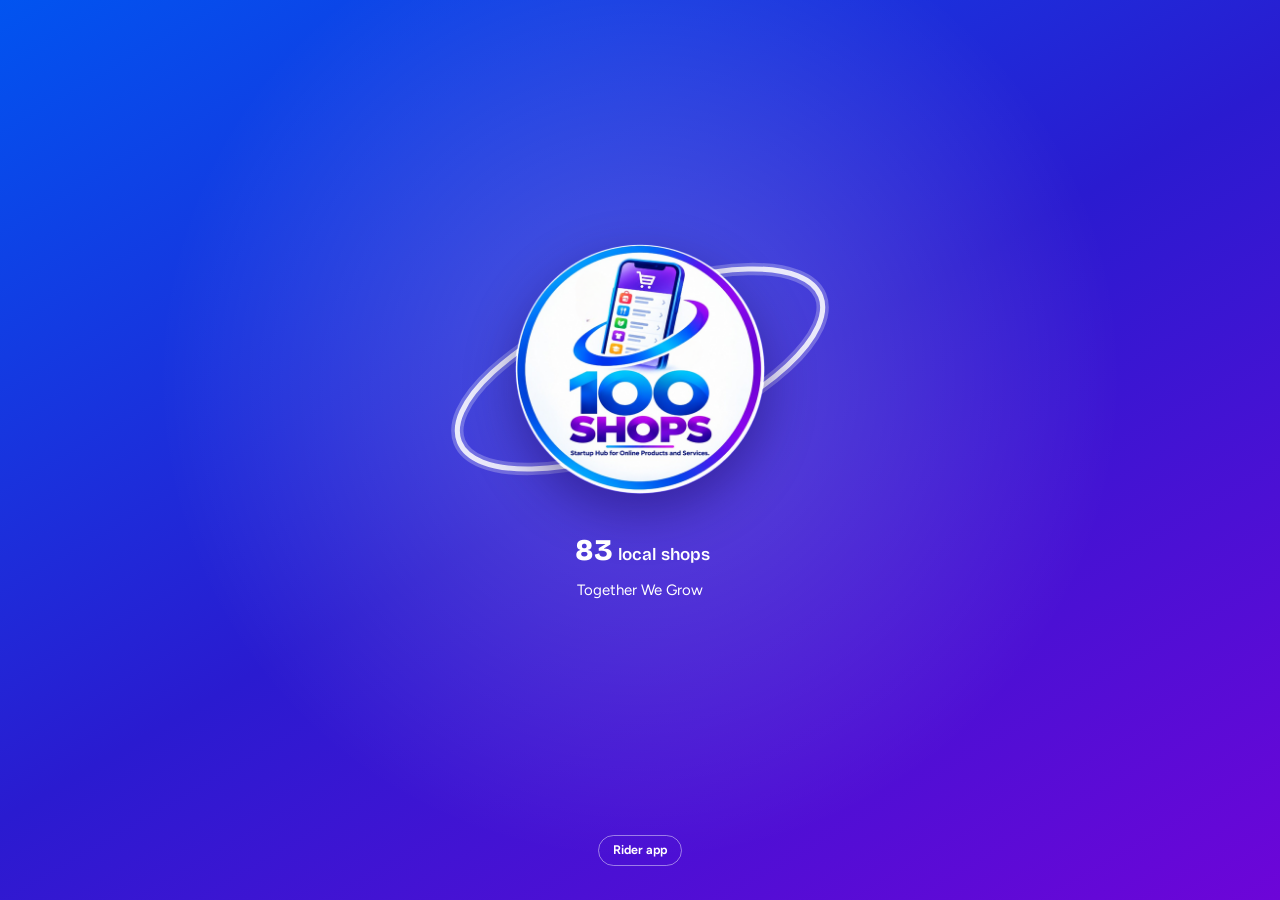
<file: rider.html>
<!doctype html>
<html lang="en">
<head>
<meta charset="utf-8">
<meta name="viewport" content="width=device-width, initial-scale=1, viewport-fit=cover">
<title>100 - SHOPS Rider</title>
<meta name="theme-color" content="#1E1466">
<link rel="manifest" href="manifest-rider.json">
<link rel="icon" href="icons/icon-rider-192.png">
<link rel="apple-touch-icon" href="icons/icon-rider-192.png">
<meta name="apple-mobile-web-app-capable" content="yes">
<meta name="apple-mobile-web-app-title" content="100 SHOPS Rider">
<link rel="preconnect" href="https://fonts.googleapis.com">
<link rel="preconnect" href="https://fonts.gstatic.com" crossorigin>
<link href="https://fonts.googleapis.com/css2?family=Bricolage+Grotesque:opsz,wght@12..96,600;12..96,700;12..96,800&family=Figtree:wght@400;500;600;700&display=swap" rel="stylesheet">
<link rel="stylesheet" href="app.css">
</head>
<body data-role="rider">
<div id="app"><div class="empty" style="padding-top:40vh">Loading…</div></div>
<script src="config.js"></script>
<script src="app.js"></script>
<script>
(function () {
  const { api, esc, peso, peso0, when, $, $$, toast, busy, sheet, icon } = S;
  const app = $('#app');
  const st = { tab: 'jobs', me: null, jobs: [], active: [], seenJobs: null };
  let pollTimer = null;

  async function boot() {
    if (!S.token()) return renderAuth('login');
    try { st.me = await api('riderMe'); } catch (e) { return renderAuth('login'); }
    renderShell();
  }

  function renderAuth(mode) {
    app.innerHTML = `<div class="auth">
      <img class="auth-logo" src="img/logo-256.png" alt="100 - SHOPS logo">
      <p class="auth-sub">Rider app. Deliver orders from local shops and earn the delivery fee on every trip.</p>
      <div class="seg" style="margin-bottom:20px"><button data-mode="login" class="${mode === 'login' ? 'on' : ''}">Log in</button><button data-mode="signup" class="${mode === 'signup' ? 'on' : ''}">Become a rider</button></div>
      ${mode === 'login' ? `<form class="stack" id="f">
        <label class="field"><span>Mobile number</span><input class="input" name="mobile" inputmode="tel" autocomplete="tel" required placeholder="09171234567"></label>
        <label class="field"><span>Password</span><input class="input" type="password" name="password" autocomplete="current-password" required></label>
        <button class="btn block">Log in</button></form>` : `<form class="stack" id="f">
        <label class="field"><span>Full name</span><input class="input" name="name" autocomplete="name" required></label>
        <label class="field"><span>Mobile number</span><input class="input" name="mobile" inputmode="tel" required placeholder="09171234567"></label>
        <label class="field"><span>Vehicle</span><select class="input" name="vehicle"><option>Motorcycle</option><option>Bicycle</option><option>E-bike</option><option>Tricycle</option><option>Car</option></select></label>
        <label class="field"><span>Plate number (if any)</span><input class="input" name="plateNo"></label>
        <label class="field"><span>Password</span><input class="input" type="password" name="password" minlength="6" required autocomplete="new-password"></label>
        <button class="btn block">Send sign-up</button>
        <p class="small muted center">An admin reviews every rider before the first trip.</p></form>`}</div>`;
    $$('[data-mode]').forEach(b => b.onclick = () => renderAuth(b.dataset.mode));
    const f = $('#f');
    f.onsubmit = e => {
      e.preventDefault();
      busy(f.querySelector('button.btn.block'), async () => {
        if (mode === 'signup') {
          const r = await api('riderSignup', S.form(f));
          app.innerHTML = `<div class="auth"><div class="auth-mark">Salamat!</div><p class="auth-sub">${esc(r.message)}</p><button class="btn" id="back">Back to log in</button></div>`;
          $('#back').onclick = () => renderAuth('login');
          return;
        }
        const r = await api('riderLogin', S.form(f));
        S.setToken(r.token);
        st.me = await api('riderMe');
        renderShell();
      });
    };
  }

  const TABS = [{ id: 'jobs', label: 'Jobs', icon: 'route' }, { id: 'active', label: 'My deliveries', icon: 'bike' },
    { id: 'earnings', label: 'Earnings', icon: 'coins' }, { id: 'account', label: 'Account', icon: 'user' }];
  function renderShell() {
    app.innerHTML = `<div class="shell"><header class="topbar" id="top"></header><main class="page" id="page"></main></div>`;
    go(st.tab);
  }
  function drawTabs() { S.tabbar(TABS.map(t => t.id === 'active' && st.active.length ? Object.assign({}, t, { badge: st.active.length }) : t), st.tab, go); }
  function topbar() {
    const on = st.me.Availability === 'Online';
    $('#top').innerHTML = `<img class="logo-sm" src="img/logo-96.png" alt=""><div class="grow"><div class="brand">Hi, ${esc(st.me.Name.split(' ')[0])}</div><div class="small muted">${st.me.todayDeliveries} deliveries · ${peso0(st.me.todayEarnings)} today</div></div>
      <button class="btn sm ${on ? 'leaf' : 'ghost'}" id="onBtn" aria-pressed="${on}">${on ? 'Online' : 'Offline'}</button>`;
    $('#onBtn').onclick = e => busy(e.currentTarget, async () => {
      const r = await api('setAvailability', { availability: on ? 'Offline' : 'Online' });
      st.me.Availability = r.Availability; topbar();
      toast(r.Availability === 'Online' ? 'You are online. New jobs will show up.' : 'You are offline.');
      if (st.tab === 'jobs') loadJobs();
    });
  }
  function go(tab) {
    st.tab = tab; clearInterval(pollTimer); window.scrollTo(0, 0);
    topbar(); drawTabs();
    ({ jobs: renderJobs, active: renderActive, earnings: renderEarnings, account: renderAccount })[tab]();
  }

  // ───────────── Jobs ─────────────
  function renderJobs() {
    $('#page').innerHTML = '<div id="jlist"><p class="muted center" style="padding:30px">Looking for jobs…</p></div>';
    loadJobs();
    pollTimer = setInterval(() => { if (!document.hidden) loadJobs(true); }, 15000);
  }
  async function loadJobs(quiet) {
    try { [st.jobs, st.active] = await Promise.all([api('availableJobs'), api('myDeliveries', { scope: 'active' })]); } catch (e) { if (!quiet) S.error(e); return; }
    const ids = st.jobs.map(j => j.OrderID);
    if (st.seenJobs && ids.some(id => st.seenJobs.indexOf(id) < 0)) { S.beep(); S.vibrate([150, 80, 150]); }
    st.seenJobs = ids;
    drawTabs();
    if (st.tab !== 'jobs') return;
    const el = $('#jlist');
    if (st.me.Availability !== 'Online') { el.innerHTML = `<div class="empty"><h3>You are offline</h3>Tap <b>Offline</b> at the top to go online and see delivery jobs.</div>`; return; }
    el.innerHTML = st.jobs.length ? '<div class="stack">' + st.jobs.map(j => `<div class="card">
      <div class="row between"><b>${esc(j.MerchantName)}</b><b class="num" style="color:var(--leaf);font-size:18px">+${peso0(j.DeliveryFee)}</b></div>
      <p class="small" style="margin-top:6px"><span class="muted">Pick up:</span> ${esc(j.MerchantAddress || j.MerchantName)}</p>
      <p class="small"><span class="muted">Drop off:</span> ${esc(j.Address)}</p>
      <div class="row wrap small" style="margin-top:8px">${S.statusPill(j.Status === 'Ready' ? 'Ready' : 'Preparing')}
        ${j.PaymentMethod === 'Cash' ? `<span class="pill coral">Cash: pay shop ${peso0(j.Subtotal)}, collect ${peso0(j.AmountDue)}</span>` : '<span class="pill">Paid by wallet</span>'}</div>
      <button class="btn block mango" style="margin-top:12px" data-take="${esc(j.OrderID)}">Accept delivery</button></div>`).join('') + '</div>'
      : `<div class="empty"><h3>No jobs right now</h3>New delivery jobs appear here with a sound. Keep the app open while you're online.</div>`;
    el.onclick = e => { const b = e.target.closest('[data-take]'); if (b) busy(b, async () => {
      await api('riderUpdateOrder', { orderId: b.dataset.take, action: 'accept' });
      toast('Delivery accepted. Head to the shop.'); go('active');
    }); };
  }

  // ───────────── My deliveries ─────────────
  async function renderActive() {
    $('#page').innerHTML = '<div id="alist"><p class="muted center" style="padding:30px">Loading…</p></div>';
    await loadActive();
    pollTimer = setInterval(() => { if (!document.hidden) loadActive(true); }, 15000);
  }
  async function loadActive(quiet) {
    try { st.active = await api('myDeliveries', { scope: 'active' }); } catch (e) { if (!quiet) S.error(e); return; }
    drawTabs();
    if (st.tab !== 'active') return;
    const el = $('#alist');
    el.innerHTML = st.active.length ? '<div class="stack">' + st.active.map(o => {
      const cash = o.PaymentMethod === 'Cash';
      const step = o.Status === 'On the way' ? 'drop' : 'pickup';
      return `<div class="card"><div class="row between"><b>${esc(o.MerchantName)}</b>${S.statusPill(o.Status)}</div>${S.steps(o)}
        <div class="list" style="margin-top:10px">
          <div class="list-item"><div class="grow"><div class="small muted">1 · Pick up</div><b>${esc(o.MerchantAddress || o.MerchantName)}</b>
            ${cash ? `<div class="small" style="color:var(--coral);font-weight:600">Pay the shop ${peso(o.Subtotal)} cash</div>` : ''}</div>
            ${o.MerchantMobile ? `<a class="btn icon" href="tel:${esc(o.MerchantMobile)}" aria-label="Call shop">${icon('phone')}</a>` : ''}</div>
          <div class="list-item"><div class="grow"><div class="small muted">2 · Drop off to ${esc(o.CustomerName)}</div><b>${esc(o.Address)}</b>
            <div class="small" style="font-weight:600;color:${cash ? 'var(--coral)' : 'var(--leaf)'}">${cash ? 'Collect ' + peso(o.AmountDue) + ' cash' : 'Already paid. Collect nothing.'}</div></div>
            <a class="btn icon" href="tel:${esc(o.CustomerMobile)}" aria-label="Call customer">${icon('phone')}</a></div>
        </div>
        <p class="small muted" style="margin-top:8px">${S.itemsText(o)}${o.Notes ? ' · Note: ' + esc(o.Notes) : ''}</p>
        <div class="row" style="margin-top:12px">
          ${step === 'pickup' ? (o.Status === 'Ready' ? `<button class="btn mango grow" data-act="pickup" data-id="${esc(o.OrderID)}">I picked up the order</button>` : `<button class="btn grow" disabled>Waiting for shop to finish</button>`)
            : `<button class="btn leaf grow" data-act="deliver" data-id="${esc(o.OrderID)}">Delivered${cash ? ' & collected' : ''}</button>`}
          <button class="btn ghost" data-chat="${esc(o.OrderID)}" aria-label="Chat">${icon('chat')}</button></div>
        ${step === 'pickup' ? `<button class="btn sm ghost block" style="margin-top:8px" data-act="release" data-id="${esc(o.OrderID)}">Give this job back</button>` : ''}</div>`;
    }).join('') + '</div>' : `<div class="empty"><h3>No deliveries in progress</h3>Accepted jobs show up here.<br><br><button class="btn" id="toJobs">See available jobs</button></div>`;
    const tj = $('#toJobs'); if (tj) tj.onclick = () => go('jobs');
    el.onclick = e => {
      const c = e.target.closest('[data-chat]'); if (c) return S.openChat(c.dataset.chat, 'Order chat');
      const a = e.target.closest('[data-act]'); if (!a) return;
      const o = st.active.find(x => x.OrderID === a.dataset.id);
      (async () => {
        if (a.dataset.act === 'deliver' && o.PaymentMethod === 'Cash' && !await S.confirm('Collected the cash?', `Confirm you received ${peso(o.AmountDue)} from ${o.CustomerName}.`, 'Yes, delivered')) return;
        if (a.dataset.act === 'release' && !await S.confirm('Give this job back?', 'Another rider will be able to take it.', 'Give back', true)) return;
        busy(a, async () => {
          await api('riderUpdateOrder', { orderId: o.OrderID, action: a.dataset.act });
          if (a.dataset.act === 'deliver') { st.me = await api('riderMe'); topbar(); toast('Delivered! +' + peso0(o.DeliveryFee) + ' earned.'); }
          else toast(a.dataset.act === 'pickup' ? 'On the way to the customer.' : 'Job given back.');
          loadActive();
        });
      })();
    };
  }

  // ───────────── Earnings ─────────────
  async function renderEarnings() {
    $('#page').innerHTML = '<p class="muted center" style="padding:30px">Loading…</p>';
    let s, hist;
    try { [st.me, s, hist] = await Promise.all([api('riderMe'), api('mySettlements'), api('myDeliveries', { scope: 'history' })]); } catch (e) { return S.error(e); }
    if (st.tab !== 'earnings') return;
    topbar();
    $('#page').innerHTML = `<div class="stat-grid">
        <div class="stat"><b>${peso0(st.me.todayEarnings)}</b><span>Earned today</span></div>
        <div class="stat"><b>${st.me.todayDeliveries}</b><span>Deliveries today</span></div>
        <div class="stat"><b>${peso0(st.me.totalEarnings)}</b><span>Total earned</span></div>
        <div class="stat"><b>${st.me.Deliveries}</b><span>Total deliveries</span></div></div>
      <div class="section-title"><h3>Balance with 100 - SHOPS</h3></div>
      <div class="card">${s.openNet > 0 ? `<b class="num" style="font-size:22px;color:var(--leaf)">${peso(s.openNet)}</b><p class="small muted">We owe you this for wallet-paid deliveries.</p>`
        : s.openNet < 0 ? `<b class="num" style="font-size:22px;color:var(--coral)">${peso(-s.openNet)}</b><p class="small muted">From cash orders you keep your delivery fee. This is the service charge you collected, to remit to 100 - SHOPS.</p>`
        : '<b>All settled</b><p class="small muted">Nothing to pay or collect right now.</p>'}</div>
      <div class="section-title"><h3>Recent deliveries</h3></div>
      ${hist.length ? '<div class="list">' + hist.map(o => `<div class="list-item"><div class="grow"><b>${esc(o.MerchantName)}</b><div class="small muted">${when(o.CompletedAt || o.UpdatedAt)} · ${esc(o.CustomerName)}</div></div>
        ${o.Status === 'Completed' ? `<b class="num" style="color:var(--leaf)">+${peso0(o.DeliveryFee)}</b>` : S.statusPill(o.Status)}</div>`).join('') + '</div>' : '<div class="empty">No deliveries yet.</div>'}`;
  }

  function renderAccount() {
    const r = st.me;
    $('#page').innerHTML = `<div class="row" style="margin-bottom:18px"><div class="avatar">${S.initial(r.Name)}</div><div><h2>${esc(r.Name)}</h2><div class="small muted">${esc(r.Mobile)} · ${esc(r.Vehicle)} ${esc(r.PlateNo)}</div></div></div>
      <div class="list">
        ${S.isStandalone() ? '' : '<div class="list-item tap" id="inst"><div class="grow"><b>Install the app</b><div class="small muted">Get job alerts from your home screen</div></div></div>'}
        <div class="list-item tap" id="pw"><div class="grow"><b>Change password</b></div></div>
        <div class="list-item tap" id="out"><div class="grow"><b style="color:var(--coral)">Log out</b></div></div></div>
      <div class="banner" style="margin-top:16px"><strong>Cash orders:</strong> pay the shop the item amount at pickup, then collect the full total from the customer. You keep the delivery fee and remit the service charge to 100 - SHOPS.</div>`;
    const inst = $('#inst'); if (inst) inst.onclick = S.install;
    $('#pw').onclick = S.changePassword;
    $('#out').onclick = async () => {
      if (!await S.confirm('Log out?', 'You will go offline and stop getting jobs.', 'Log out')) return;
      try { await api('setAvailability', { availability: 'Offline' }); } catch (e) {}
      S.logout();
    };
  }

  boot();
})();
</script>
</body>
</html>
</file>
<file: app.css>
/* 100 - SHOPS · shared styles */
:root {
  --forest: #1E1466;
  --leaf: #0154F0;
  --leaf-soft: #E6EEFF;
  --mango: #6D05D8;
  --mango-soft: #F1E8FF;
  --coral: #E4572E;
  --coral-soft: #FCE6DF;
  --paper: #F5F6FB;
  --card: #FFFFFF;
  --line: #DDE2F0;
  --ink: #1A1B2E;
  --muted: #5B6180;
  --r-sm: 8px;
  --r-md: 14px;
  --r-lg: 22px;
  --display: 'Bricolage Grotesque', 'Figtree', system-ui, sans-serif;
  --body: 'Figtree', system-ui, -apple-system, 'Segoe UI', Roboto, sans-serif;
  --safe-b: env(safe-area-inset-bottom, 0px);
  --safe-t: env(safe-area-inset-top, 0px);
}
* { box-sizing: border-box; margin: 0; padding: 0; }
html { -webkit-text-size-adjust: 100%; }
body {
  font-family: var(--body); font-size: 15px; line-height: 1.5; color: var(--ink);
  background: var(--paper); min-height: 100vh; -webkit-font-smoothing: antialiased;
}
button, input, select, textarea { font: inherit; color: inherit; }
img { max-width: 100%; display: block; }
a { color: var(--leaf); }
.hidden { display: none !important; }
:focus-visible { outline: 3px solid #7FA8FF; outline-offset: 2px; }
@media (prefers-reduced-motion: reduce) { * { animation: none !important; transition: none !important; } }

h1, h2, h3 { font-family: var(--display); line-height: 1.15; color: var(--forest); letter-spacing: -0.01em; }
h1 { font-size: 28px; font-weight: 700; }
h2 { font-size: 21px; font-weight: 700; }
h3 { font-size: 16px; font-weight: 650; }
.muted { color: var(--muted); }
.small { font-size: 13px; }
.num { font-family: var(--display); font-variant-numeric: tabular-nums; }
.stack > * + * { margin-top: 12px; }
.row { display: flex; align-items: center; gap: 10px; }
.row.between { justify-content: space-between; }
.row.wrap { flex-wrap: wrap; }
.grow { flex: 1; min-width: 0; }
.center { text-align: center; }

/* ---------- App shell (phone apps) ---------- */
.shell { max-width: 560px; margin: 0 auto; min-height: 100vh; padding-bottom: calc(84px + var(--safe-b)); }
.topbar {
  position: sticky; top: 0; z-index: 20; background: var(--paper);
  padding: calc(14px + var(--safe-t)) 18px 12px; display: flex; align-items: center; gap: 12px;
}
.topbar .brand { font-family: var(--display); font-weight: 800; font-size: 19px; color: var(--forest); letter-spacing: -0.02em; }
.topbar .brand span { color: var(--mango); }
.topbar .brand.withlogo { display: flex; align-items: center; gap: 9px; }
.page { padding: 4px 18px 24px; }
.section-title { display: flex; justify-content: space-between; align-items: baseline; margin: 22px 0 10px; }

.tabbar {
  position: fixed; bottom: 0; left: 0; right: 0; z-index: 30; background: var(--card);
  border-top: 1px solid var(--line); padding: 6px 6px calc(6px + var(--safe-b));
}
.tabbar-inner { max-width: 560px; margin: 0 auto; display: flex; }
.tab {
  flex: 1; background: none; border: 0; padding: 6px 2px; border-radius: 12px; cursor: pointer;
  display: flex; flex-direction: column; align-items: center; gap: 2px; font-size: 11.5px; color: var(--muted);
  position: relative;
}
.tab svg { width: 23px; height: 23px; stroke: currentColor; }
.tab.active { color: var(--forest); font-weight: 650; }
.tab.active svg { stroke: var(--leaf); }
.badge {
  position: absolute; top: 0; right: calc(50% - 22px); background: var(--coral); color: #fff;
  font-size: 10.5px; font-weight: 700; min-width: 18px; height: 18px; border-radius: 9px; padding: 0 5px;
  display: flex; align-items: center; justify-content: center;
}

/* ---------- Cards & lists ---------- */
.card { background: var(--card); border: 1px solid var(--line); border-radius: var(--r-md); padding: 16px; }
.card.flat { border: 0; }
.list { background: var(--card); border: 1px solid var(--line); border-radius: var(--r-md); overflow: hidden; }
.list-item { padding: 13px 16px; display: flex; gap: 12px; align-items: center; }
.list-item + .list-item { border-top: 1px solid var(--line); }
.list-item.tap { cursor: pointer; }
.list-item.tap:active { background: var(--paper); }
.empty { text-align: center; padding: 34px 20px; color: var(--muted); }
.empty h3 { margin-bottom: 6px; }

.pill { display: inline-flex; align-items: center; gap: 4px; font-size: 12px; font-weight: 650; padding: 3px 9px; border-radius: 999px; background: var(--leaf-soft); color: var(--leaf); white-space: nowrap; }
.pill.mango { background: var(--mango-soft); color: #5A12B0; }
.pill.coral { background: var(--coral-soft); color: #A93A19; }
.pill.grey { background: #ECEEF4; color: var(--muted); }
.pill.dark { background: var(--forest); color: #fff; }

.avatar {
  width: 48px; height: 48px; border-radius: 14px; flex-shrink: 0; background: var(--leaf-soft); color: var(--forest);
  display: flex; align-items: center; justify-content: center; font-family: var(--display); font-weight: 800; font-size: 19px;
  overflow: hidden;
}
.avatar img { width: 100%; height: 100%; object-fit: cover; }
.thumb { width: 64px; height: 64px; border-radius: 12px; object-fit: cover; background: var(--leaf-soft); flex-shrink: 0; }

/* ---------- Forms ---------- */
label.field { display: block; }
label.field > span { display: block; font-size: 13px; font-weight: 600; color: var(--muted); margin-bottom: 5px; }
.input, select.input, textarea.input {
  width: 100%; background: var(--card); border: 1.5px solid var(--line); border-radius: var(--r-sm);
  padding: 11px 13px; font-size: 16px; outline: none; transition: border-color .15s;
}
.input:focus { border-color: var(--leaf); }
textarea.input { min-height: 78px; resize: vertical; }
.hint { font-size: 12.5px; color: var(--muted); margin-top: 4px; }
.check { display: flex; gap: 10px; align-items: flex-start; font-size: 14px; cursor: pointer; }
.check input { width: 20px; height: 20px; accent-color: var(--leaf); margin-top: 1px; flex-shrink: 0; }

.seg { display: flex; background: #E7EAF4; border-radius: 12px; padding: 4px; gap: 4px; }
.seg button {
  flex: 1; border: 0; background: none; padding: 9px 8px; border-radius: 9px; font-weight: 600; font-size: 14px;
  color: var(--muted); cursor: pointer;
}
.seg button.on { background: var(--card); color: var(--forest); box-shadow: 0 1px 3px rgba(30,20,102,.15); }

.choice { display: grid; gap: 10px; }
.choice.two { grid-template-columns: 1fr 1fr; }
.choice label {
  border: 1.5px solid var(--line); border-radius: var(--r-md); padding: 13px; cursor: pointer; background: var(--card);
  display: block;
}
.choice input { position: absolute; opacity: 0; pointer-events: none; }
.choice label:has(input:checked) { border-color: var(--leaf); background: var(--leaf-soft); }
.choice strong { display: block; font-family: var(--display); color: var(--forest); }

/* ---------- Buttons ---------- */
.btn {
  display: inline-flex; align-items: center; justify-content: center; gap: 8px; border: 0; cursor: pointer;
  background: var(--forest); color: #fff; font-weight: 650; font-size: 15px; padding: 12px 18px;
  border-radius: 12px; text-decoration: none; transition: transform .08s, opacity .15s; white-space: nowrap;
}
.btn:active { transform: scale(.98); }
.btn[disabled] { opacity: .5; cursor: not-allowed; }
.btn.block { width: 100%; }
.btn.mango { background: linear-gradient(135deg, var(--leaf), var(--mango)); color: #fff; }
.btn.leaf { background: var(--leaf); }
.btn.ghost { background: transparent; color: var(--forest); border: 1.5px solid var(--line); }
.btn.danger { background: var(--coral-soft); color: #A93A19; }
.btn.sm { padding: 7px 12px; font-size: 13.5px; border-radius: 10px; }
.btn svg { width: 18px; height: 18px; flex-shrink: 0; }
.btn.icon { padding: 8px; border-radius: 10px; background: transparent; color: var(--forest); }
.btn.icon svg { width: 22px; height: 22px; }
.btn .spin { width: 16px; height: 16px; border: 2px solid currentColor; border-right-color: transparent; border-radius: 50%; animation: spin .7s linear infinite; }
@keyframes spin { to { transform: rotate(360deg); } }

/* ---------- Auth screen ---------- */
.auth { max-width: 440px; margin: 0 auto; padding: calc(40px + var(--safe-t)) 22px 40px; }
.auth-logo { width: 150px; height: 150px; display: block; margin: 0 auto 6px; }
.auth .auth-sub { text-align: center; }
.logo-sm { width: 38px; height: 38px; flex-shrink: 0; }
.auth-mark { font-family: var(--display); font-weight: 800; font-size: 44px; letter-spacing: -0.035em; color: var(--forest); line-height: 1; }
.auth-mark span { color: var(--mango); }
.auth-sub { color: var(--muted); margin: 8px 0 26px; }

/* ---------- Sheets / modals ---------- */
.overlay {
  position: fixed; inset: 0; z-index: 100; background: rgba(30,20,102,.45); display: flex;
  align-items: flex-end; justify-content: center; animation: fade .15s;
}
.sheet {
  background: var(--paper); width: 100%; max-width: 560px; max-height: 92vh; overflow-y: auto;
  border-radius: var(--r-lg) var(--r-lg) 0 0; padding: 8px 18px calc(22px + var(--safe-b));
  animation: up .2s ease-out;
}
.sheet-grab { width: 42px; height: 5px; border-radius: 3px; background: var(--line); margin: 4px auto 14px; }
.sheet-head { display: flex; align-items: center; justify-content: space-between; margin-bottom: 14px; gap: 10px; }
@media (min-width: 700px) {
  .overlay { align-items: center; }
  .sheet { border-radius: var(--r-lg); max-width: 520px; }
  .sheet-grab { display: none; }
}
@keyframes fade { from { opacity: 0; } }
@keyframes up { from { transform: translateY(40px); opacity: .6; } }

.toast-wrap { position: fixed; left: 0; right: 0; top: calc(12px + var(--safe-t)); z-index: 200; display: flex; flex-direction: column; align-items: center; gap: 8px; pointer-events: none; padding: 0 16px; }
.toast {
  background: var(--forest); color: #fff; padding: 11px 16px; border-radius: 12px; font-size: 14px; font-weight: 550;
  max-width: 480px; box-shadow: 0 6px 20px rgba(30,20,102,.25); animation: up .2s ease-out; pointer-events: auto;
}
.toast.error { background: var(--coral); }

/* ---------- Money summary ---------- */
.sum { width: 100%; border-collapse: collapse; font-size: 14.5px; }
.sum td { padding: 5px 0; }
.sum td:last-child { text-align: right; font-variant-numeric: tabular-nums; }
.sum tr.total td { border-top: 1.5px solid var(--line); padding-top: 10px; font-weight: 700; font-size: 17px; color: var(--forest); }
.sum tr.minus td:last-child { color: var(--leaf); }

/* ---------- Status steps ---------- */
.steps { display: flex; gap: 4px; margin: 10px 0 4px; }
.steps i { flex: 1; height: 5px; border-radius: 3px; background: var(--line); }
.steps i.done { background: var(--leaf); }
.steps i.now { background: var(--mango); }

/* ---------- Qty stepper ---------- */
.qty { display: inline-flex; align-items: center; border: 1.5px solid var(--line); border-radius: 10px; background: var(--card); }
.qty button { width: 34px; height: 34px; border: 0; background: none; font-size: 19px; font-weight: 700; color: var(--forest); cursor: pointer; }
.qty span { min-width: 24px; text-align: center; font-weight: 700; }
.add-btn { width: 36px; height: 36px; border-radius: 11px; border: 0; background: linear-gradient(135deg, var(--leaf), var(--mango)); color: #fff; font-size: 22px; font-weight: 700; cursor: pointer; flex-shrink: 0; }

.cartbar {
  position: fixed; left: 0; right: 0; bottom: calc(76px + var(--safe-b)); z-index: 25; padding: 0 14px;
}
.cartbar .btn { max-width: 532px; margin: 0 auto; display: flex; width: 100%; justify-content: space-between; padding: 14px 18px; box-shadow: 0 8px 22px rgba(30,20,102,.3); }

.chips { display: flex; gap: 8px; overflow-x: auto; padding-bottom: 4px; scrollbar-width: none; }
.chips::-webkit-scrollbar { display: none; }
.chip { border: 1.5px solid var(--line); background: var(--card); border-radius: 999px; padding: 7px 14px; font-size: 13.5px; font-weight: 600; white-space: nowrap; cursor: pointer; color: var(--forest); }
.chip.on { background: var(--forest); color: #fff; border-color: var(--forest); }

.stat-grid { display: grid; grid-template-columns: 1fr 1fr; gap: 10px; }
.stat { background: var(--card); border: 1px solid var(--line); border-radius: var(--r-md); padding: 14px; }
.stat b { display: block; font-family: var(--display); font-size: 24px; color: var(--forest); font-variant-numeric: tabular-nums; line-height: 1.2; }
.stat span { font-size: 12.5px; color: var(--muted); }

.bars { display: flex; align-items: flex-end; gap: 8px; height: 120px; padding-top: 8px; }
.bars div { flex: 1; display: flex; flex-direction: column; align-items: center; gap: 4px; height: 100%; justify-content: flex-end; }
.bars i { width: 100%; background: var(--leaf); border-radius: 6px 6px 3px 3px; min-height: 3px; }
.bars span { font-size: 11px; color: var(--muted); }

.banner { background: var(--mango-soft); border-radius: var(--r-md); padding: 13px 15px; font-size: 14px; }
.banner.green { background: var(--leaf-soft); }
.banner.coral { background: var(--coral-soft); }
.banner strong { color: var(--forest); }

/* ---------- Chat ---------- */
.chat-log { display: flex; flex-direction: column; gap: 8px; min-height: 240px; max-height: 50vh; overflow-y: auto; padding: 4px 0 10px; }
.msg { max-width: 80%; padding: 9px 13px; border-radius: 16px; background: var(--card); border: 1px solid var(--line); font-size: 14.5px; }
.msg.me { align-self: flex-end; background: var(--forest); color: #fff; border-color: var(--forest); }
.msg small { display: block; font-size: 11px; opacity: .7; margin-bottom: 2px; }

/* ---------- Customer suki card (the signature element) ---------- */
.suki {
  position: relative; overflow: hidden; border-radius: var(--r-lg); padding: 20px 20px 18px; color: #fff;
  background: linear-gradient(135deg, #0154F0 0%, #3A1FD6 55%, #6D05D8 100%);
}
.suki::after {
  content: ''; position: absolute; width: 260px; height: 90px; right: -60px; top: 18px; border-radius: 50%;
  border: 10px solid rgba(255,255,255,.14); transform: rotate(-18deg); pointer-events: none;
}
.suki-top { display: flex; justify-content: space-between; align-items: flex-start; }
.suki-label { font-size: 13px; opacity: .78; }
.suki-bal { font-family: var(--display); font-weight: 700; font-size: 36px; letter-spacing: -0.02em; line-height: 1.1; margin-top: 2px; }
.suki-pts { text-align: right; }
.suki-pts b { display: block; font-family: var(--display); font-size: 26px; color: #fff; line-height: 1.1; }
.suki-meter { margin-top: 18px; }
.suki-meter .track { height: 8px; background: rgba(255,255,255,.18); border-radius: 4px; overflow: hidden; }
.suki-meter .fill { height: 100%; background: #fff; border-radius: 4px; transition: width .4s; }
.suki-meter .fill.over { background: #FFB4A0; }
.suki-meter .row { font-size: 12.5px; opacity: .85; margin-top: 6px; }
.suki-actions { display: flex; gap: 8px; margin-top: 16px; position: relative; z-index: 1; }
.suki-actions .btn.mango { background: #fff; color: var(--forest); }
.suki-actions .btn { flex: 1; padding: 10px; font-size: 14px; }
.suki-actions .btn.ghost { color: #fff; border-color: rgba(255,255,255,.3); }

/* ---------- Admin (desktop) ---------- */
.admin { display: grid; grid-template-columns: 232px 1fr; min-height: 100vh; }
.side { background: var(--forest); color: #fff; padding: 22px 14px; position: sticky; top: 0; height: 100vh; overflow-y: auto; }
.side .brand { font-family: var(--display); font-weight: 800; font-size: 19px; padding: 0 6px 18px; display: flex; align-items: center; gap: 10px; }
.side .brand img { width: 46px; height: 46px; }
.side .brand span { color: #B99BFF; }
.side button {
  width: 100%; text-align: left; background: none; border: 0; color: rgba(255,255,255,.78); padding: 10px 12px;
  border-radius: 10px; cursor: pointer; font-weight: 550; display: flex; justify-content: space-between; align-items: center;
}
.side button:hover { background: rgba(255,255,255,.07); color: #fff; }
.side button.on { background: rgba(255,255,255,.14); color: #fff; }
.side button .badge { position: static; }
.main { padding: 26px 30px 60px; min-width: 0; }
.main-head { display: flex; justify-content: space-between; align-items: center; gap: 12px; margin-bottom: 18px; flex-wrap: wrap; }
.kpis { display: grid; grid-template-columns: repeat(auto-fill, minmax(190px, 1fr)); gap: 12px; }
.table-wrap { background: var(--card); border: 1px solid var(--line); border-radius: var(--r-md); overflow-x: auto; }
table.data { width: 100%; border-collapse: collapse; font-size: 14px; }
table.data th { text-align: left; font-size: 12.5px; color: var(--muted); font-weight: 650; padding: 11px 14px; border-bottom: 1px solid var(--line); background: #F9FAFD; white-space: nowrap; }
table.data td { padding: 11px 14px; border-bottom: 1px solid var(--line); vertical-align: top; }
table.data tr:last-child td { border-bottom: 0; }
table.data td.r, table.data th.r { text-align: right; font-variant-numeric: tabular-nums; }
.menu-btn { display: none; }
@media (max-width: 860px) {
  .admin { grid-template-columns: 1fr; }
  .side { position: fixed; z-index: 90; width: 250px; left: -260px; transition: left .2s; }
  .side.open { left: 0; }
  .main { padding: calc(16px + var(--safe-t)) 16px 60px; }
  .menu-btn { display: inline-flex; }
}

/* ---------- Opening intro ---------- */
.intro {
  position: fixed; inset: 0; z-index: 1000; display: flex; flex-direction: column; align-items: center; justify-content: center;
  background: linear-gradient(150deg, #0154F0 0%, #2A1BD0 50%, #6D05D8 100%); color: #fff; overflow: hidden;
  clip-path: circle(150% at 50% 42%); cursor: pointer; user-select: none;
}
.intro::before {
  content: ''; position: absolute; width: 140vmax; height: 140vmax; left: 50%; top: 42%; transform: translate(-50%, -50%);
  background: radial-gradient(circle, rgba(255,255,255,.22) 0%, rgba(255,255,255,0) 38%);
  animation: introGlow 2.4s ease-out both;
}
.intro-stage { position: relative; width: min(58vw, 250px); aspect-ratio: 1; margin-top: -6vh; }
.intro-logo {
  position: absolute; inset: 0; width: 100%; height: 100%; border-radius: 50%;
  box-shadow: 0 18px 50px rgba(20,0,90,.45), 0 0 0 0 rgba(255,255,255,.5);
  animation: introPop .9s cubic-bezier(.2,1.4,.4,1) .1s both, introPulse 1.1s ease-out 1s both;
}
.intro-orbit { position: absolute; left: -32%; top: -32%; width: 164%; height: 164%; transform: rotate(-22deg); pointer-events: none; }
.intro-orbit ellipse { fill: none; stroke: rgba(255,255,255,.85); stroke-width: 5; stroke-linecap: round;
  stroke-dasharray: 1100; stroke-dashoffset: 1100; animation: introOrbit 1.3s cubic-bezier(.6,0,.2,1) .35s both; }
.intro-orbit ellipse.back { stroke: rgba(255,255,255,.25); stroke-width: 12; animation-delay: .5s; }
.intro-burst i {
  position: absolute; left: 50%; top: 50%; width: 14px; height: 14px; margin: -7px; border-radius: 5px; opacity: 0;
  animation: introBurst 1.1s cubic-bezier(.1,.8,.3,1) calc(.75s + var(--d)) both;
}
.intro-count { margin-top: 34px; font-family: var(--display); font-size: 17px; font-weight: 600; letter-spacing: .01em;
  animation: introUp .5s ease-out .7s both; }
.intro-count b { font-size: 30px; font-weight: 800; font-variant-numeric: tabular-nums; display: inline-block; min-width: 2.2ch; text-align: right; }
.intro-tag { margin-top: 6px; font-size: 15px; opacity: .9; animation: introUp .5s ease-out 1.5s both; }
.intro-role { position: absolute; bottom: calc(34px + var(--safe-b)); font-size: 12.5px; font-weight: 650; padding: 5px 14px;
  border: 1.5px solid rgba(255,255,255,.45); border-radius: 999px; animation: introUp .5s ease-out 1.2s both; }
.intro.out { animation: introOut .65s cubic-bezier(.7,0,.3,1) forwards; pointer-events: none; }
.intro.out .intro-stage { animation: introShrink .65s ease-in forwards; }
@keyframes introPop { from { transform: scale(.35) rotate(-12deg); opacity: 0; } to { transform: none; opacity: 1; } }
@keyframes introPulse { 0% { box-shadow: 0 18px 50px rgba(20,0,90,.45), 0 0 0 0 rgba(255,255,255,.55); }
  100% { box-shadow: 0 18px 50px rgba(20,0,90,.45), 0 0 0 38px rgba(255,255,255,0); } }
@keyframes introOrbit { to { stroke-dashoffset: 0; } }
@keyframes introBurst {
  0% { transform: translate(0, 0) scale(.3); opacity: 0; }
  25% { opacity: 1; }
  100% { transform: translate(var(--x), var(--y)) scale(1) rotate(160deg); opacity: 0; }
}
@keyframes introUp { from { transform: translateY(14px); opacity: 0; } to { transform: none; opacity: 1; } }
@keyframes introGlow { from { opacity: 0; transform: translate(-50%, -50%) scale(.4); } to { opacity: 1; transform: translate(-50%, -50%) scale(1); } }
@keyframes introOut { from { clip-path: circle(150% at 50% 42%); } to { clip-path: circle(0% at 50% 42%); } }
@keyframes introShrink { to { transform: scale(.6); opacity: 0; } }
@media (prefers-reduced-motion: reduce) {
  .intro, .intro * { animation-duration: .01s !important; animation-delay: 0s !important; }
  .intro.out { animation: introFade .3s forwards !important; }
  @keyframes introFade { to { opacity: 0; } }
}

/* ---------- Install banner ---------- */
.install-banner {
  position: fixed; left: 12px; right: 12px; z-index: 60; max-width: 536px; margin: 0 auto;
  background: var(--card); border: 1px solid var(--line); border-radius: 18px; padding: 14px;
  display: grid; grid-template-columns: 48px 1fr auto; column-gap: 12px; row-gap: 12px; align-items: center;
  box-shadow: 0 14px 38px rgba(30,20,102,.28); animation: bannerIn .45s cubic-bezier(.2,1.2,.4,1) both;
}
.install-banner [data-install] { grid-column: 1 / -1; width: 100%; padding: 11px; font-size: 15px; }
.install-banner::before { content: ''; position: absolute; inset: 0 0 auto 0; height: 4px; border-radius: 18px 18px 0 0;
  background: linear-gradient(90deg, var(--leaf), var(--mango)); }
.install-banner img { width: 48px; height: 48px; flex-shrink: 0; }
.install-banner b { display: block; font-family: var(--display); color: var(--forest); font-size: 15.5px; line-height: 1.2; }
.install-banner .small { line-height: 1.35; }
.install-banner .x { background: none; border: 0; color: var(--muted); padding: 6px; cursor: pointer; align-self: flex-start; margin: -4px -4px 0 0; }
.install-banner .x svg { width: 18px; height: 18px; }
.install-banner.bye { animation: bannerOut .3s ease-in forwards; }
@keyframes bannerIn { from { transform: translateY(120%); opacity: 0; } }
@keyframes bannerOut { to { transform: translateY(120%); opacity: 0; } }
</file>
